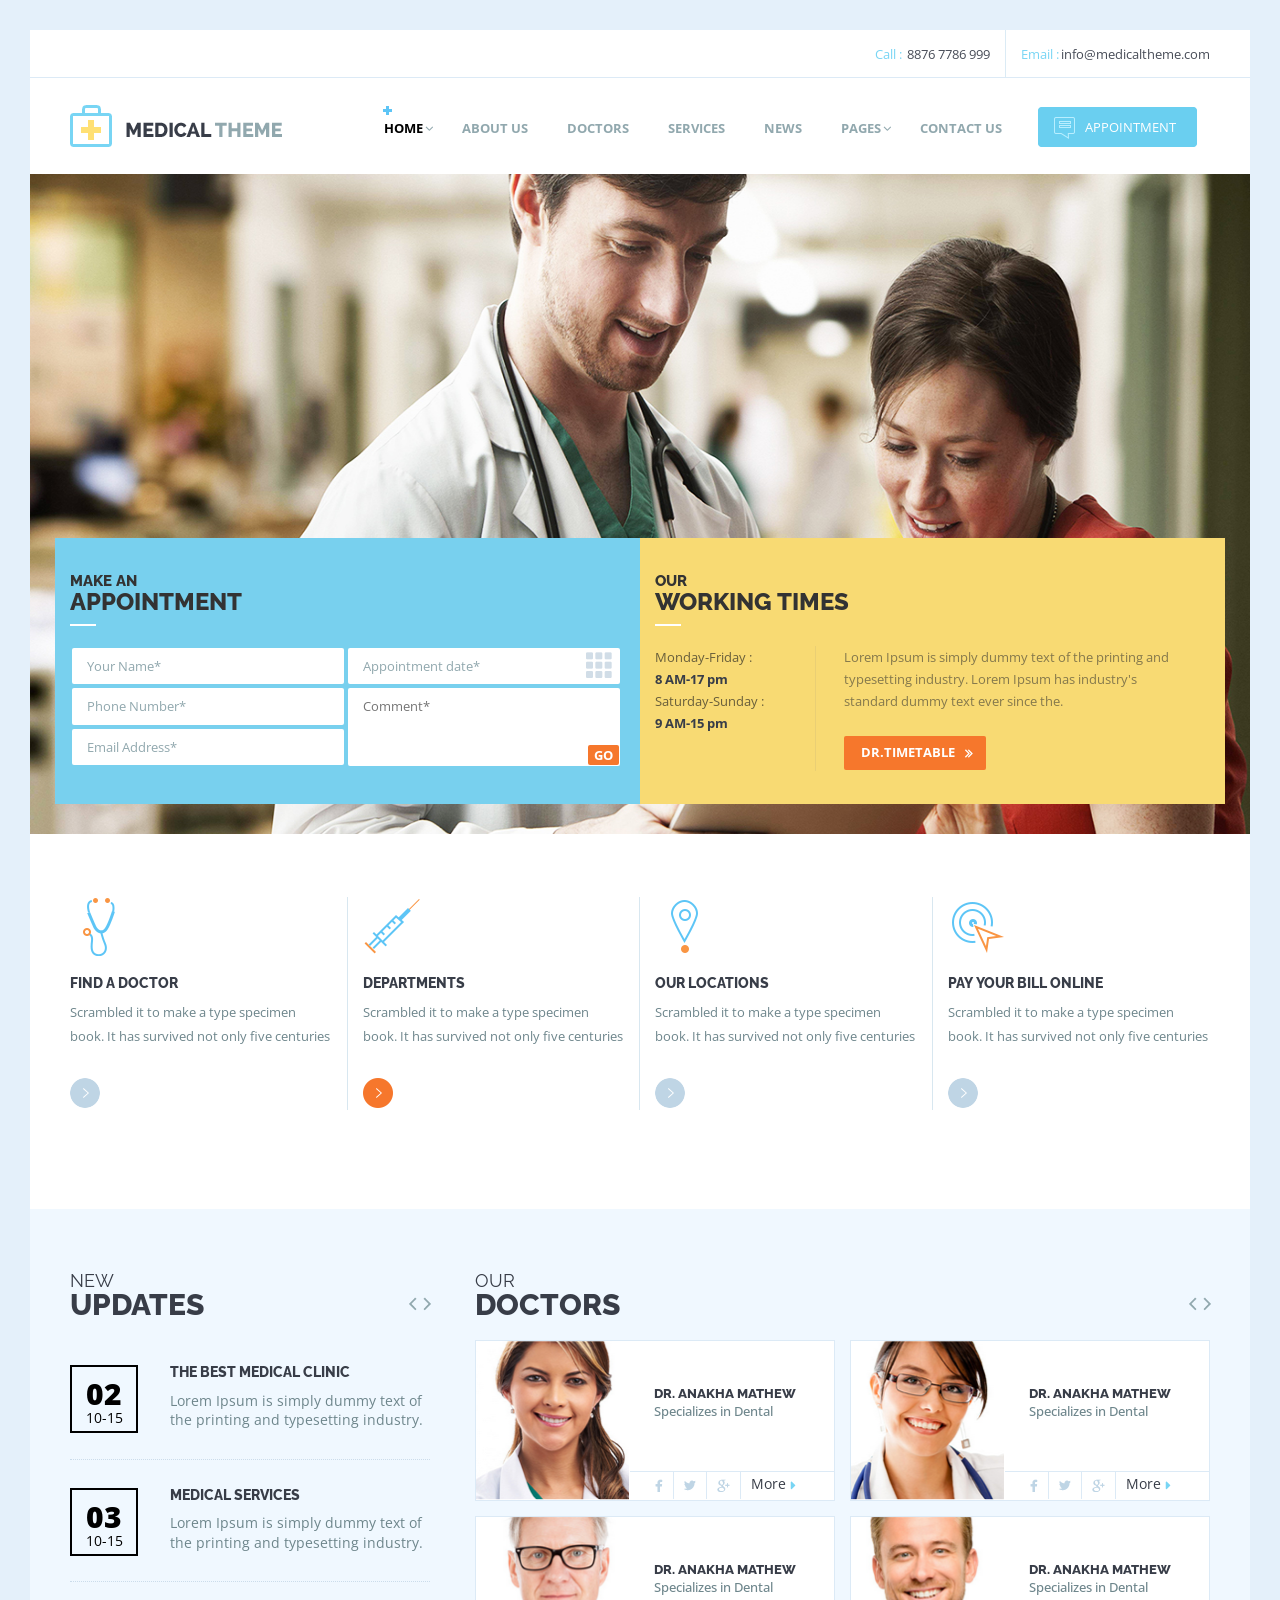
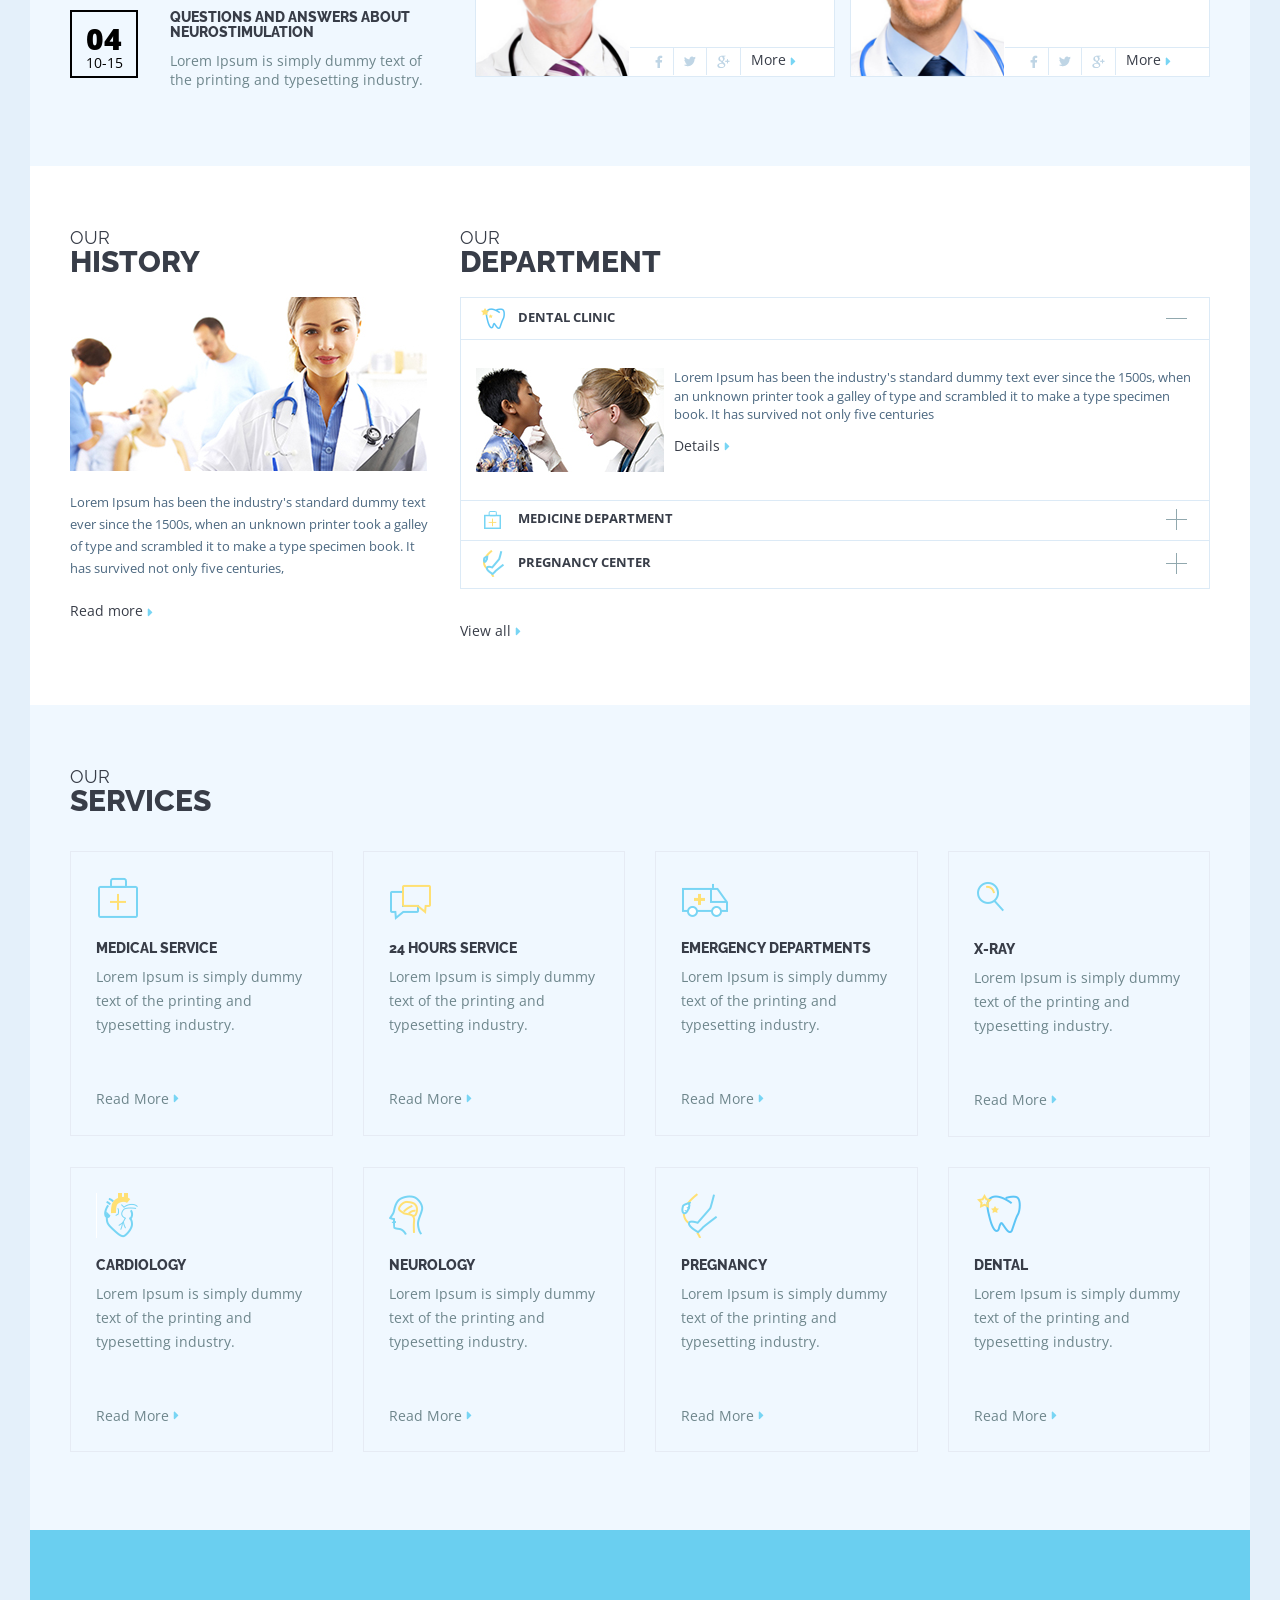
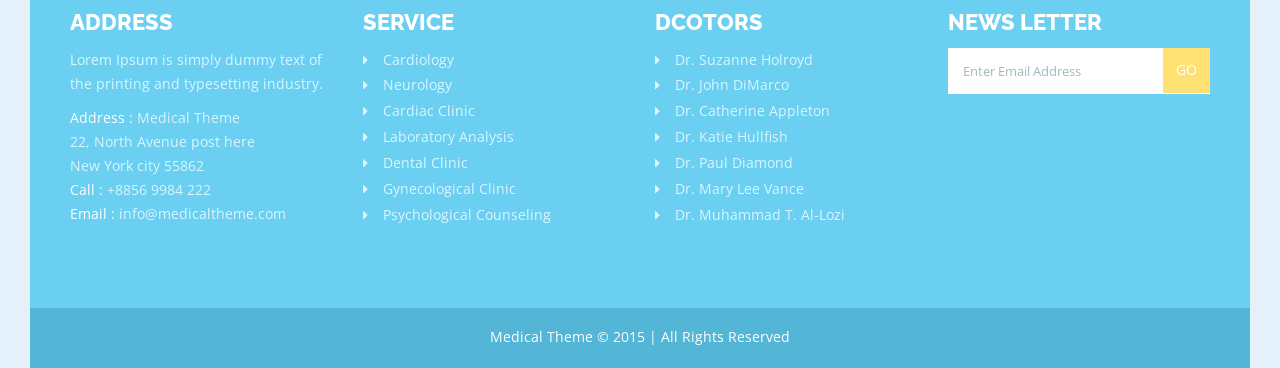
<file: WebApplication4/WebApplication4/Content/index.html>
<!DOCTYPE html>
<html lang="en">
<head>
    <meta charset="UTF-8">
    <meta name="viewport" content="width=device-width, initial-scale=1.0">
    <meta http-equiv="X-UA-Compatible" content="ie=edge">
    <link href="https://maxcdn.bootstrapcdn.com/font-awesome/4.7.0/css/font-awesome.min.css" rel="stylesheet" integrity="sha384-wvfXpqpZZVQGK6TAh5PVlGOfQNHSoD2xbE+QkPxCAFlNEevoEH3Sl0sibVcOQVnN" crossorigin="anonymous">
    <link href="https://fonts.googleapis.com/css?family=Open+Sans:300,300i,400,400i,600,600i,700,700i,800,800i" rel="stylesheet">
    <link href="https://fonts.googleapis.com/css?family=Raleway:100,100i,200,200i,300,300i,400,400i,500,500i,600,600i,700,700i,800,800i,900,900i" rel="stylesheet">
    <link rel="stylesheet" href="css/bootstrap.min.css">
    <link rel="stylesheet" href="css/custom.css">
    <link rel="stylesheet" href="css/style.css">
    <link rel="stylesheet" href="css/resp.css">
    <title>The Best Medical Hospital</title>
</head>
<body>


<!--HomePage-->
    <div id="homePage">

<!--header-->
        <div class="header">
            <!--container-->
            <div class="container">
                <!--row-->
                <div class="row">
                    <!--TopPart-->
                    <div class="headerTopPart col-sm-12">
                            <ul>
                                    <li>Email :<a href="#">info@medicaltheme.com</a></li>
                                    <li>Call :<a href="#"> 8876 7786 999</a></li>
                                </ul>
                        </div>
                    <!--/TopPart-->

                    <!--BottomPart-->
                    <div class="headerBottomPart">
                            <!--logo-->
                            <div class="col-sm-3 logo">
                                <a href="#"><img src="img/logo-var2.png" alt="Medical Themes"></a>
                                </div>
                            <!--/logo-->

                            <!--navigation-->
                            <div class="col-sm-9 navigation">
                                <div class="navbar navbar-default">
                                    <div class="container-fluid">
                                        <!--navbar-header responsive button-->
                                        <div class="navbar-header">
                                            <button type="button" class="navbar-toggle collapsed" data-toggle="collapse" data-target="#bs-example-navbar-collapse-1">
                                                <span class="sr-only"></span>
                                                <span class="icon-bar"></span>
                                                <span class="icon-bar"></span>
                                                <span class="icon-bar"></span>
                                                </button>
                                            </div>
                                            <!--/navbar-header-->

                                            <!--collapse menu-->
                                            <div class="collapse navbar-collapse" id="bs-example-navbar-collapse-1">
                                                <!--nav menu-->
                                                <ul class="nav navbar-nav">
                                                        <li class="menuList dropdown active drop" onclick="navClick(this)"><a href="#" class="dropdown-toggle activeNav" data-toggle="dropdown" role="button" aria-expanded="false">Home</a>
                                                        <!--dropdown-menu menu daxilində li'lər daxilində olan alt menu-->
                                                        <ul class="dropdown-menu" role="menu">
                                                            <li class="drop-down-bg"></li>
                                                            <li><a href="#">Homepage variation-1</a></li>
                                                            <li><a href="#">Homepage variation-2</a></li>
                                                            <li><a href="#">Homepage variation-3</a></li>
                                                            </ul>
                                                            <!--/dropdown-->
                                                        </li>
                                                        <li class="menuList"><a href="about.html">About Us</a></li>
                                                        <li class="menuList"><a href="doctors.html">Doctors</a></li>
                                                        <li class="menuList"><a href="services.html">Services</a></li>
                                                        <li class="menuList"><a href="news.html">News</a></li>
                                                        <li class="menuList dropdown drop" onclick="navClick(this)"><a href="#" class="dropdown-toggle" data-toggle="dropdown" role="button" aria-expanded="false">pages</a>
                                                        <!--dropdown-menu menu daxilində li'lər daxilində olan alt menu-->
                                                            <ul class="dropdown-menu" role="menu">
                                                                <li class="drop-down-bg"></li>
                                                                <li><a href="blog.html">Blog</a></li>
                                                                <li><a href="blog-detail.html">Blog Details</a></li>
                                                                <li><a href="timetable.html">Doctors' Timetable</a></li>
                                                                <li><a href="error.html">404 ERROR</a></li>
                                                                <li><a href="appointment.html">Appointment</a></li>
                                                                </ul>
                                                                <!--/dropdown-->
                                                        </li>
                                                        <li class="menuList"><a href="contact.html">Contact Us</a></li>
                                                        <li class="lst-head"><a href="appointment.html">Appointment</a></li>
                                                    </ul>
                                                    <!--/nav-->
                                                </div>
                                                <!--/collapse-->
                                        </div>
                                    </div>
                                </div>
                            <!--/navigation-->
                        </div>
                    <!--/BottomPart-->
                    </div>
                    <!--/row-->
                </div>
                <!--container-->
            </div>
<!--/header-->


<!--content-->
    <div class="content">
        <!--banner-->
        <div class="banner">
            <!--bannerPic-->
            <div class="bannerPic">
                    <img src="img/banner2.jpg" alt="Banner">
                </div>
                <!--/bannerPic-->

                    <!--magnet-->
                    <div class="magnet">
                        <!--container-->
                        <div class="container">
                            <!--row-->
                            <div class="row">

                                <!--makeAppointment-->
                                <div class="col-sm-6 makeAppointment">
                                        <!--h2-->
                                        <h2 class>
                                            make an<br>
                                            <span>Appointment</span>
                                            </h2>
                                            <!--/h2-->
                                            
                                            <!--makeAppointmentLeftPart-->
                                            <div class="maParts">
                                                <!--makeAppointmentForm-->
                                                <form action="#">
                                                    <!--makeAppointmentInputs-->
                                                    <input type="text" class="maInput" placeholder="Your Name*" value="">
                                                    <input type="text" class="maInput" placeholder="Phone Number*" value="">
                                                    <input type="text" class="maInput" placeholder="Email Address*" value="">
                                                    <!--/makeAppointmentInputs-->
                                                    </form>
                                                    <!--/makeAppointmentForm-->
                                                </div>
                                                <!--/makeAppointmentLeftPart-->

                                                <!--makeAppointmentRightPart-->
                                                <div class="maParts">

                                                        <!--makeAppointmentDate-->
                                                        <div class="maDate">
                                                    
                                                            <!--form-group-->
                                                            <div class="form-group">
                                                    
                                                                <!--input-group-->
                                                                <div class="input-group date form_date" data-date="" data-date-format="dd MM yyyy" data-link-field="dtp_input2" data-link-format="yyyy-mm-dd">
                                                                    <form action="#">
                                                                        <input type="text" class="maInput"  placeholder="Appointment date*" value="" id="apdate">
                                                                        </form>

                                                                        <span class="input-group-addon">
                                                                            <span class="glyphicon glyphicon-th"></span>
                                                                        </span>
                                                                    </div>
                                                                    <!--/input-group-->
                                                                </div>
                                                                <!--/form-group-->
                                                            </div>
                                                            <!--/makeAppointmentDate-->

                                                            <!--maComment-->
                                                            <div class="maComment">
                                                                <!--form-->
                                                                <form action="#">
                                                                    <textarea placeholder="Comment*" class="maTArea"></textarea>
                                                                    </form>
                                                                    <!--/form-->
                                                                    <button type="button" onclick="sendContact(4)">Go</button>
                                                                </div>
                                                            <!--/maComment-->

                                                            <!--maNotification-->
                                                            <div class="maNotification">
                                                                <p></p>
                                                                </div>
                                                                <!--/maNotification-->
                                                    </div>
                                                    <!--/makeAppointmentRightPart-->
                                    </div>
                                <!--/makeAppointment-->

                                <!--workingTimes-->
                                <div class="col-sm-6 workingTimes">
                                    <!--h2-->
                                        <h2>
                                            Our<br>
                                            <span>Working Times</span>
                                            </h2>
                                            <!--/h2-->

                                            <!--Working Time Details-->
                                            <div class="wtDetails">
                                                <p>Monday-Friday : <span>8 AM-17 pm</span></p>
                                                <p>Saturday-Sunday : <span>9 AM-15 pm</span></p>
                                                </div>
                                                <!--/Working Time Details-->


                                                <!--Working Time Desciption-->
                                                <div class="wtDescription">
                                                    <p>Lorem Ipsum is simply dummy text of the printing and typesetting industry. Lorem Ipsum has industry's standard dummy text ever since the.</p>
                                                    
                                                    <a href="#"> Dr.Timetable</a>
                                                    
                                                    </div>
                                                    <!--Working Time Description-->

                                    </div>
                                    <!--/workingTimes-->
                                </div>
                                <!--/row-->
                            </div>
                            <!--/container-->
                        </div>
                        <!--/magnet-->
            </div>
        <!--/banner-->

        <!--quickService-->
        <div class="quickService">
            <!--container-->
            <div class="container">
                <!--row-->
                <div class="row">
                    
                    <!--Quick Service Part 1-->
                    <div class="col-sm-3">
                        <img src="img/icon-doc-var1.png" alt="Find A Doctor">
                        
                        <!--Quick Service Text-->
                        <div class="qsText">
                            <h2>Find a Doctor</h2>
                            <p>Scrambled it to make a type specimen book. It has survived not only five centuries</p>
                            </div>
                            <!--/Quick Service Text-->

                            <a href="#"></a>

                        </div>
                        <!--/Quick Service Part 1-->


                    <!--Quick Service Part 2-->
                    <div class="col-sm-3">
                        <img src="img/icon-dep-var1.png" alt="Departments">
                        
                        <!--Quick Service Text-->
                        <div class="qsText">
                            <h2>DEPARTMENTS</h2>
                            <p>Scrambled it to make a type specimen book. It has survived not only five centuries</p>
                            </div>
                            <!--/Quick Service Text-->

                            <a href="#"></a>

                        </div>
                        <!--/Quick Service Part 2-->


                    <!--Quick Service Part 3-->
                    <div class="col-sm-3">
                        <img src="img/icon-loc-var1.png" alt="Our Locations">
                        
                        <!--Quick Service Text-->
                        <div class="qsText">
                            <h2>Our Locations</h2>
                            <p>Scrambled it to make a type specimen book. It has survived not only five centuries</p>
                            </div>
                            <!--/Quick Service Text-->

                            <a href="#"></a>

                        </div>
                        <!--/Quick Service Part 3-->


                    <!--Quick Service Part 4-->
                    <div class="col-sm-3">
                        <img src="img/icon-pay-var1.png" alt="pay your bill online">
                        
                        <!--Quick Service Text-->
                        <div class="qsText">
                            <h2>pay your bill online</h2>
                            <p>Scrambled it to make a type specimen book. It has survived not only five centuries</p>
                            </div>
                            <!--/Quick Service Text-->

                            <a href="#"></a>

                        </div>
                        <!--/Quick Service Part 4-->


                    </div>
                    <!--/row-->
                </div>
                <!--/container-->
            </div>
        <!--/quickService-->

        <!--New Updates and Our Doctors-->
        <div class="updatesDoctors">
            <!--container-->
            <div class="container">
                <!--row-->
                <div class="row">
                    <!--newsSide-->
                    <div class="col-sm-4 newsSide">
                        <h2 class="tittle"><span>New</span>Updates</h2>
                            <!--news-->
                            <div class="news">
                                <!--updatesWrapper-->
                                <div class="updatesWrapper">
                                    <!--updatesViewPort-->
                                    <div class="updatesViewport">
                                        <!--disast-->
                                        <ul class="disast">
                                            
                                            </ul>
                                            <!--disast-->
                                        </div>
                                        <!--/updatesViewPort-->

                                        <!--newsDocDirections-->
                                        <div class="newsDocDirections">
                                            <a href="javascript:void(0)" onclick="newsLeft()"></a>
                                            <a href="javascript:void(0)" onclick="newsRight()"></a>
                                            </div>
                                            <!--/newsDocDirections-->
                                    </div>
                                    <!--/updatesWrapper-->
                                </div>
                                <!--/news-->
                        </div>
                        <!--/newsSide-->

                        <!--ourDoctors-->
                        <div class="col-sm-8 ourDoctors">
                            <h2 class="tittle"><span>Our</span>Doctors</h2>
                                <!--allDoctors-->
                                <div class="allDoctors">
                                    <!--docWrapper-->
                                    <div class="docWrapper">
                                        <!--docViewPort-->
                                        <div class="docViewPort">
                                            <!--docSlide-->
                                            <ul class="docSlide">
                                                
                                                </ul>
                                                <!--/docSlide-->
                                            </div>
                                            <!--/docViewPort-->

                                                <!--newsDocDirections-->
                                                <div class="newsDocDirections">
                                                    <a href="javascript:void(0)" id="pa" onclick="doctorsSlideLeft()"></a>
                                                    <a href="javascript:void(0)" onclick="doctorsSlideRight()"></a>
                                                    </div>
                                                <!--/newsDocDirections-->


                                        </div>
                                        <!--/docWrapper-->
                                    </div>
                                    <!--/allDoctors-->
                            </div>
                            <!--ourDoctors-->
                    </div>
                    <!--/row-->
                </div>
                <!--/container-->
            </div>
        <!--/New Updates and Our Doctors-->


        <!--History and Departments-->
        <div class="historyDepartments">
            <!--container-->
            <div class="container">
                <!--row-->
                <div class="row">
                    <!--history-->
                    <div class="col-sm-4 history">
                        <h2 class="tittle">
                            <span>Our</span>
                            History
                            </h2>

                            <img src="img/history2.jpg" alt="History">
                            
                            <p>Lorem Ipsum has been the industry's standard dummy text ever since the 1500s, when an unknown printer took a galley of type and scrambled it to make a type specimen book. It has survived not only five centuries, </p>
                            <a href="#" class="bg">Read more</a>
                        </div>
                    <!--/history-->

                    <!--department-->
                    <div class="col-sm-8 department">
                        <h2 class="tittle"><span>our</span>
                        Department
                        </h2>

                        <!--dept-->
                        <div class="dept">
                            <ul class="depAccordion">
                               
                                </ul>
                            </div>
                            <!--/dept-->

                            <a href="#" class="bg">View all</a>


                    <!--/department-->
                        </div>
                    </div>
                    <!--/row-->
                </div>
                <!--/container-->
            </div>
        <!--/History and Departments-->

        
        <!--Our Services-->
            <div class="services sections">
                <!--container-->
                <div class="container">
                    <!--row-->
                    <div class="row">
                        <!--col-sm-12-->
                        <div class="col-sm-12">
                            <!--tittle-->
                            <h2 class="tittle">
                                <span>Our</span>
                                Services
                            </h2>
                            <!--/tittle-->
                            </div>
                            <!--/col-sm-12-->
                        </div>
                        <!--/row-->
                    </div>
                    <!--container-->
                </div>
        <!--/Our Services-->

        </div>
<!--/content-->

<!--footer-->
    <div class="footer">
        <!--container-->
        <div class="container">
            <!--row-->
            <div class="row">

                <!--col-sm-6-->
                <div class="col-sm-6 col-md-3 col-lg-3">
                    <h2>Address</h2>
                    <p>Lorem Ipsum is simply dummy text of the printing and typesetting industry.</p>
                    <!--footerAddress-->
                    <div class="footerAddress">
                        <span>Address :</span>
                         Medical Theme<br>
                         22, North Avenue post here<br>
                         New York city 55862<br>
                         <span>Call :</span>
                          +8856 9984 222<br>
                          <span>Email :</span>
                          <a href="mailto:info@medicaltheme.com">info@medicaltheme.com</a>
                        </div>
                        <!--/footerAddress-->
                    </div>
                    <!--/col-sm-6-->

                <!--col-sm-6-->
                <div class="col-sm-6 col-md-3 col-lg-3 list-styles">
                    <h2>Service</h2>
                    <!--ul-->
                    <ul>
                        <li><a href="#">Cardiology</a></li>
                        <li><a href="#">Neurology</a></li>
                        <li><a href="#">Cardiac Clinic</a></li>
                        <li><a href="#">Laboratory Analysis</a></li>
                        <li><a href="#">Dental Clinic</a></li>
                        <li><a href="#">Gynecological Clinic</a></li>
                        <li><a href="#">Psychological Counseling</a></li>
                        </ul>
                        <!--/ul-->
                    </div>
                    <!--/col-sm-6-->

                <!--col-sm-6-->
                <div class="col-sm-6 col-md-3 col-lg-3 list-styles">
                    <h2>Dcotors</h2>
                    <!--ul-->
                    <ul>
                        <li><a href="#">Dr. Suzanne Holroyd</a></li>
                        <li><a href="#">Dr. John DiMarco</a></li>
                        <li><a href="#">Dr. Catherine Appleton</a></li>
                        <li><a href="#">Dr. Katie Hullfish</a></li>
                        <li><a href="#">Dr. Paul Diamond</a></li>
                        <li><a href="#">Dr. Mary Lee Vance</a></li>
                        <li><a href="#">Dr. Muhammad T. Al-Lozi</a></li>
                        </ul>
                        <!--/ul-->
                    </div>
                    <!--/col-sm-6-->


                <!--col-sm-6-->
                <div class="col-sm-6 col-md-3 col-lg-3 list-styles">
                    <h2>news letter</h2>
                    <!--footernewsLetter-->
                    <div class="footernewsLetter">
                        <!--form-->
                        <form action="#">
                            <input type="text" placeholder="Enter Email Address" >
                            <input type="submit" value="go" onclick="sendNewsLetter()">
                            </form>
                            <!--/form-->
                        </div>
                        <!--/footernewsLetter-->

                        <!--newsLetterNotification-->
                        <div class="newsLetterNotification">
                            <p></p>
                        </div>
                        <!--/newsLetterNotification-->

                    </div>
                    <!--/col-sm-6-->

                </div>
                <!--/row-->
            </div>
            <!--/container-->
        </div>
<!--/footer-->

<!--copyright-->
    <div class="copyright">
        <p>Medical Theme © 2015 | All Rights Reserved</p>
    </div>
<!--/copyright-->

    </div>
<!--/HomePage-->

<script type="text/javascript" src="js/jquery-min.js"></script>
    <script src="js/bootstrap.min.js"></script>
    <script type="text/javascript" src="js/bootstrap-datetimepicker.js" charset="UTF-8"></script>
    <script src="js/script.js"></script>
    <script type="text/javascript">
	"use strict";
        $('.form_date').datetimepicker({
            language:  'fr',
            weekStart: 1,
            todayBtn:  1,
            autoclose: 1,
            todayHighlight: 1,
            startView: 2,
            minView: 2,
            forceParse: 0
        });
    </script>
</body>
</html>
</file>
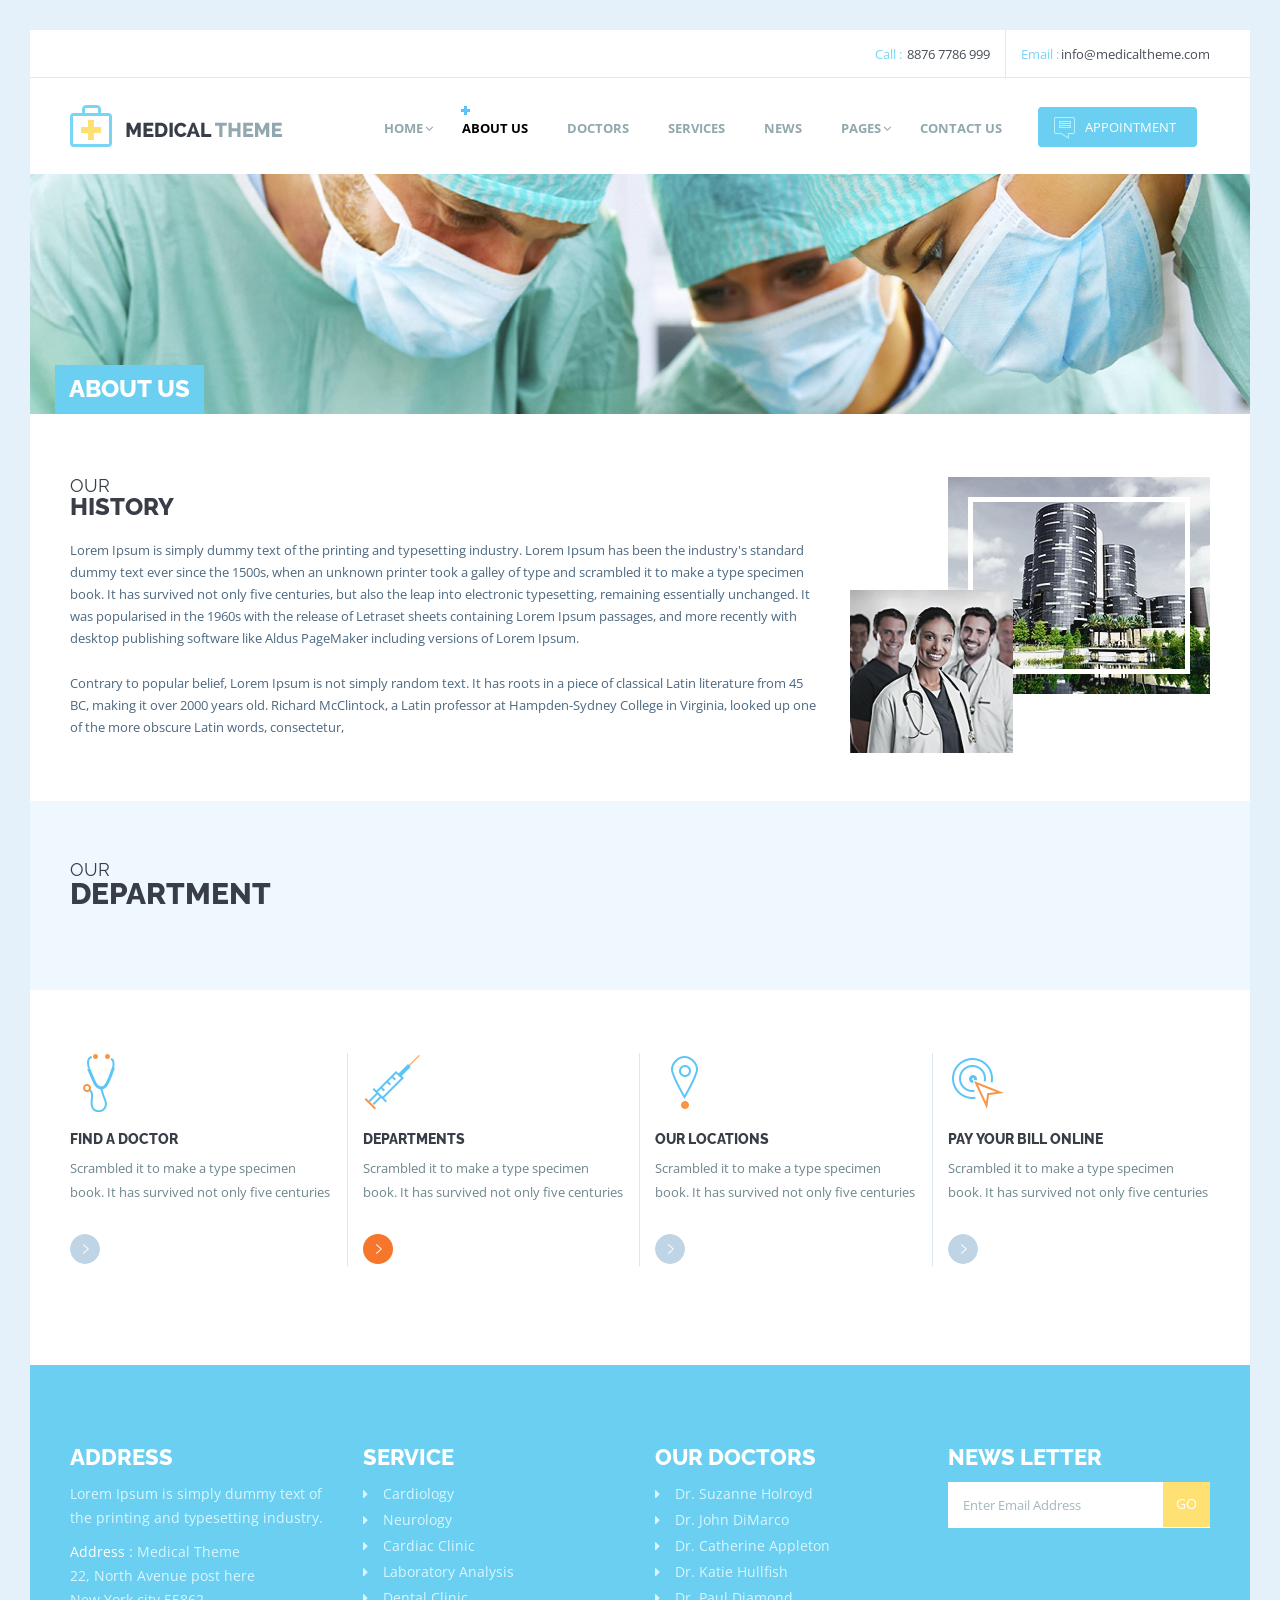
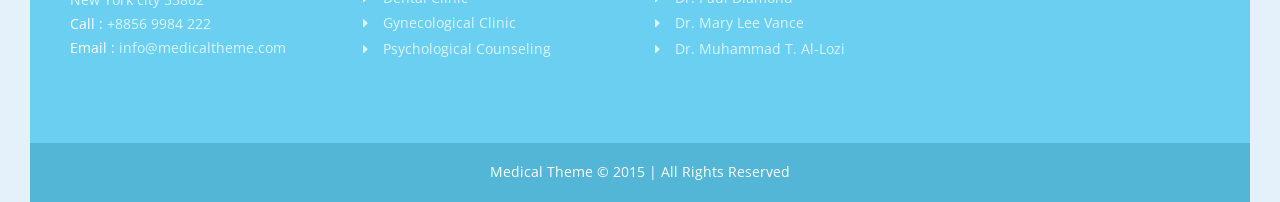
<file: WebApplication4/WebApplication4/Content/about.html>
<!DOCTYPE html>
<html lang="en">

<head>
    <meta charset="UTF-8">
    <meta name="viewport" content="width=device-width, initial-scale=1.0">
    <meta http-equiv="X-UA-Compatible" content="ie=edge">
    <link href="https://maxcdn.bootstrapcdn.com/font-awesome/4.7.0/css/font-awesome.min.css" rel="stylesheet" integrity="sha384-wvfXpqpZZVQGK6TAh5PVlGOfQNHSoD2xbE+QkPxCAFlNEevoEH3Sl0sibVcOQVnN" crossorigin="anonymous">
    <link href="https://fonts.googleapis.com/css?family=Open+Sans:300,300i,400,400i,600,600i,700,700i,800,800i" rel="stylesheet">
    <link href="https://fonts.googleapis.com/css?family=Raleway:100,100i,200,200i,300,300i,400,400i,500,500i,600,600i,700,700i,800,800i,900,900i" rel="stylesheet">
    <link rel="stylesheet" href="css/bootstrap.min.css">
    <link rel="stylesheet" href="css/custom.css">
    <link rel="stylesheet" href="css/style.css">
    <link rel="stylesheet" href="css/resp.css">
    <title>The Best Medical Hospital</title>
</head>

<body>


    <!--About Us-->
    <div id="aboutUs">

        <!--header-->
        <div class="header">
            <!--container-->
            <div class="container">
                <!--row-->
                <div class="row">
                    <!--TopPart-->
                    <div class="headerTopPart col-sm-12">
                        <ul>
                            <li>Email :<a href="#">info@medicaltheme.com</a></li>
                            <li>Call :<a href="#"> 8876 7786 999</a></li>
                        </ul>
                    </div>
                    <!--/TopPart-->

                    <!--BottomPart-->
                    <div class="headerBottomPart">
                        <!--logo-->
                        <div class="col-sm-3 logo">
                            <a href="#"><img src="img/logo-var2.png" alt="Medical Themes"></a>
                        </div>
                        <!--/logo-->

                        <!--navigation-->
                        <div class="col-sm-9 navigation">
                            <div class="navbar navbar-default">
                                <div class="container-fluid">
                                    <!--navbar-header responsive button-->
                                    <div class="navbar-header">
                                        <button type="button" class="navbar-toggle collapsed" data-toggle="collapse" data-target="#bs-example-navbar-collapse-1">
                                                    <span class="sr-only"></span>
                                                    <span class="icon-bar"></span>
                                                    <span class="icon-bar"></span>
                                                    <span class="icon-bar"></span>
                                                    </button>
                                    </div>
                                    <!--/navbar-header-->

                                    <!--collapse menu-->
                                    <div class="collapse navbar-collapse" id="bs-example-navbar-collapse-1">
                                        <!--nav menu-->
                                        <ul class="nav navbar-nav">
                                            <li class="menuList dropdown active drop" onclick="navClick(this)"><a href="#" class="dropdown-toggle" data-toggle="dropdown" role="button" aria-expanded="false">Home</a>
                                                <!--dropdown-menu menu daxilində li'lər daxilində olan alt menu-->
                                                <ul class="dropdown-menu" role="menu">
                                                    <li class="drop-down-bg"></li>
                                                    <li><a href="index.html">Homepage variation-1</a></li>
                                                    <li><a href="#">Homepage variation-2</a></li>
                                                    <li><a href="#">Homepage variation-3</a></li>
                                                </ul>
                                                <!--/dropdown-->
                                            </li>
                                            <li class="menuList"><a class="activeNav" href="about.html">About Us</a></li>
                                            <li class="menuList"><a href="doctors.html">Doctors</a></li>
                                            <li class="menuList"><a href="services.html">Services</a></li>
                                            <li class="menuList"><a href="news.html">News</a></li>
                                            <li class="menuList dropdown drop" onclick="navClick(this)"><a href="#" class="dropdown-toggle" data-toggle="dropdown" role="button" aria-expanded="false">pages</a>
                                                <!--dropdown-menu menu daxilində li'lər daxilində olan alt menu-->
                                                <ul class="dropdown-menu" role="menu">
                                                    <li class="drop-down-bg"></li>
                                                    <li><a href="blog.html">Blog</a></li>
                                                    <li><a href="blog-detail.html">Blog Details</a></li>
                                                    <li><a href="timetable.html">Doctors' Timetable</a></li>
                                                    <li><a href="error.html">404 ERROR</a></li>
                                                    <li><a href="appointment.html">Appointment</a></li>
                                                </ul>
                                                <!--/dropdown-->
                                            </li>
                                            <li class="menuList"><a href="contact.html">Contact Us</a></li>
                                            <li class="lst-head"><a href="appointment.html">Appointment</a></li>
                                        </ul>
                                        <!--/nav-->
                                    </div>
                                    <!--/collapse-->
                                </div>
                            </div>
                        </div>
                        <!--/navigation-->
                    </div>
                    <!--/BottomPart-->
                </div>
                <!--/row-->
            </div>
            <!--container-->
        </div>
        <!--/header-->

        <!--content-->
        <div class="content">

            <!--innerBanner-->
            <div class="innerBanner">
                <img src="img/about-us.jpg" alt="">
                <!--container-->
                <div class="container">
                    <!--row-->
                    <div class="row">
                        <h2>about us</h2>
                    </div>
                    <!--/row-->
                </div>
                <!--/container-->
            </div>
            <!--/innerBanner-->

            <!--history-->
            <div class="history sections firstSection">
                <!--container-->
                <div class="container">
                    <!--row-->
                    <div class="row">
                        <!--col-sm-8 Left Part-->
                        <div class="col-sm-8">
                            <h2 class="tittle"><span>our</span>history</h2>
                            <p>Lorem Ipsum is simply dummy text of the printing and typesetting industry. Lorem Ipsum has been the industry's standard dummy text ever since the 1500s, when an unknown printer took a galley of type and scrambled it to make
                                a type specimen book. It has survived not only five centuries, but also the leap into electronic typesetting, remaining essentially unchanged. It was popularised in the 1960s with the release of Letraset sheets containing
                                Lorem Ipsum passages, and more recently with desktop publishing software like Aldus PageMaker including versions of Lorem Ipsum.</p>
                            <br>
                            <p>Contrary to popular belief, Lorem Ipsum is not simply random text. It has roots in a piece of classical Latin literature from 45 BC, making it over 2000 years old. Richard McClintock, a Latin professor at Hampden-Sydney College
                                in Virginia, looked up one of the more obscure Latin words, consectetur,</p>
                        </div>
                        <!--/col-sm-8 Left Part-->

                        <!--col-sm-4 Right Part-->
                        <div class="col-sm-4">
                            <!--Big(Right) Picture-->
                            <div>
                                <img src="img/big-im.jpg" alt="">
                            </div>
                            <!--/Big Picture-->

                            <!--Small(Left) Picture-->
                            <div>
                                <img src="img/small-im.jpg" alt="">
                            </div>
                        </div>
                        <!--/Small Picture-->
                    </div>
                    <!--/row-->
                </div>
                <!--/container-->
            </div>
            <!--/history-->

            <!--Department-->
            <div class="departmentSection secondSection">
                <!--container-->
                <div class="container">
                    <!--row-->
                    <div class="row">
                        <!--department-->
                        <div class="col-sm-12 department">
                            <h2 class="tittle"><span>Our</span>department</h2>
                        </div>
                        <!--/department-->

                        <!--depAccordion-->
                        <div class="col-sm-12 depAccordion">
                            <!--col-sm-6-->
                            <div class="col-sm-6">
                                <!--aboutAccordionList-->
                                <ul class="aboutAccordionList">

                                </ul>
                                <!--/aboutAccordionList-->
                            </div>
                            <!--/col-sm-6-->

                            <!--col-sm-6-->
                            <div class="col-sm-6">
                                <!--aboutAccordionList-->
                                <ul class="aboutAccordionList">

                                </ul>
                                <!--/aboutAccordionList-->
                            </div>
                            <!--/col-sm-6-->
                        </div>
                        <!--/depAccordion-->
                    </div>
                    <!--/row-->
                </div>
                <!--/accordion-->
            </div>
            <!--/Department-->


            <!--quickService-->
            <div class="quickService">
                <!--container-->
                <div class="container">
                    <!--row-->
                    <div class="row">

                        <!--Quick Service Part 1-->
                        <div class="col-sm-3">
                            <img src="img/icon-doc-var1.png" alt="Find A Doctor">

                            <!--Quick Service Text-->
                            <div class="qsText">
                                <h2>Find a Doctor</h2>
                                <p>Scrambled it to make a type specimen book. It has survived not only five centuries</p>
                            </div>
                            <!--/Quick Service Text-->

                            <a href="#"></a>

                        </div>
                        <!--/Quick Service Part 1-->


                        <!--Quick Service Part 2-->
                        <div class="col-sm-3">
                            <img src="img/icon-dep-var1.png" alt="Departments">

                            <!--Quick Service Text-->
                            <div class="qsText">
                                <h2>DEPARTMENTS</h2>
                                <p>Scrambled it to make a type specimen book. It has survived not only five centuries</p>
                            </div>
                            <!--/Quick Service Text-->

                            <a href="#"></a>

                        </div>
                        <!--/Quick Service Part 2-->


                        <!--Quick Service Part 3-->
                        <div class="col-sm-3">
                            <img src="img/icon-loc-var1.png" alt="Our Locations">

                            <!--Quick Service Text-->
                            <div class="qsText">
                                <h2>Our Locations</h2>
                                <p>Scrambled it to make a type specimen book. It has survived not only five centuries</p>
                            </div>
                            <!--/Quick Service Text-->

                            <a href="#"></a>

                        </div>
                        <!--/Quick Service Part 3-->


                        <!--Quick Service Part 4-->
                        <div class="col-sm-3">
                            <img src="img/icon-pay-var1.png" alt="pay your bill online">

                            <!--Quick Service Text-->
                            <div class="qsText">
                                <h2>pay your bill online</h2>
                                <p>Scrambled it to make a type specimen book. It has survived not only five centuries</p>
                            </div>
                            <!--/Quick Service Text-->

                            <a href="#"></a>

                        </div>
                        <!--/Quick Service Part 4-->


                    </div>
                    <!--/row-->
                </div>
                <!--/container-->
            </div>
            <!--/quickService-->

        </div>
        <!--/content-->

        <!--footer-->
        <div class="footer">
            <!--container-->
            <div class="container">
                <!--row-->
                <div class="row">

                    <!--col-sm-6-->
                    <div class="col-sm-6 col-md-3 col-lg-3">
                        <h2>Address</h2>
                        <p>Lorem Ipsum is simply dummy text of the printing and typesetting industry.</p>
                        <!--footerAddress-->
                        <div class="footerAddress">
                            <span>Address :</span> Medical Theme<br> 22, North Avenue post here<br> New York city 55862<br>
                            <span>Call :</span> +8856 9984 222<br>
                            <span>Email :</span>
                            <a href="mailto:info@medicaltheme.com">info@medicaltheme.com</a>
                        </div>
                        <!--/footerAddress-->
                    </div>
                    <!--/col-sm-6-->

                    <!--col-sm-6-->
                    <div class="col-sm-6 col-md-3 col-lg-3 list-styles">
                        <h2>Service</h2>
                        <!--ul-->
                        <ul>
                            <li><a href="#">Cardiology</a></li>
                            <li><a href="#">Neurology</a></li>
                            <li><a href="#">Cardiac Clinic</a></li>
                            <li><a href="#">Laboratory Analysis</a></li>
                            <li><a href="#">Dental Clinic</a></li>
                            <li><a href="#">Gynecological Clinic</a></li>
                            <li><a href="#">Psychological Counseling</a></li>
                        </ul>
                        <!--/ul-->
                    </div>
                    <!--/col-sm-6-->

                    <!--col-sm-6-->
                    <div class="col-sm-6 col-md-3 col-lg-3 list-styles">
                        <h2>Our Doctors</h2>
                        <!--ul-->
                        <ul>
                            <li><a href="#">Dr. Suzanne Holroyd</a></li>
                            <li><a href="#">Dr. John DiMarco</a></li>
                            <li><a href="#">Dr. Catherine Appleton</a></li>
                            <li><a href="#">Dr. Katie Hullfish</a></li>
                            <li><a href="#">Dr. Paul Diamond</a></li>
                            <li><a href="#">Dr. Mary Lee Vance</a></li>
                            <li><a href="#">Dr. Muhammad T. Al-Lozi</a></li>
                        </ul>
                        <!--/ul-->
                    </div>
                    <!--/col-sm-6-->


                    <!--col-sm-6-->
                    <div class="col-sm-6 col-md-3 col-lg-3 list-styles">
                        <h2>news letter</h2>
                        <!--footernewsLetter-->
                        <div class="footernewsLetter">
                            <!--form-->
                            <form action="#">
                                <input type="text" placeholder="Enter Email Address">
                                <input type="submit" value="go" onclick="sendNewsLetter()">
                            </form>
                            <!--/form-->
                        </div>
                        <!--/footernewsLetter-->

                        <!--newsLetterNotification-->
                        <div class="newsLetterNotification">
                            <p></p>
                        </div>
                        <!--/newsLetterNotification-->

                    </div>
                    <!--/col-sm-6-->

                </div>
                <!--/row-->
            </div>
            <!--/container-->
        </div>
        <!--/footer-->

        <!--copyright-->
        <div class="copyright">
            <p>Medical Theme © 2015 | All Rights Reserved</p>
        </div>
        <!--/copyright-->

    </div>
    <!--/About Us-->

    <script src="https://ajax.googleapis.com/ajax/libs/jquery/1.12.4/jquery.min.js"></script>
    <script src="js/bootstrap.min.js"></script>
    <script src="js/script.js"></script>
</body>

</html>
</file>
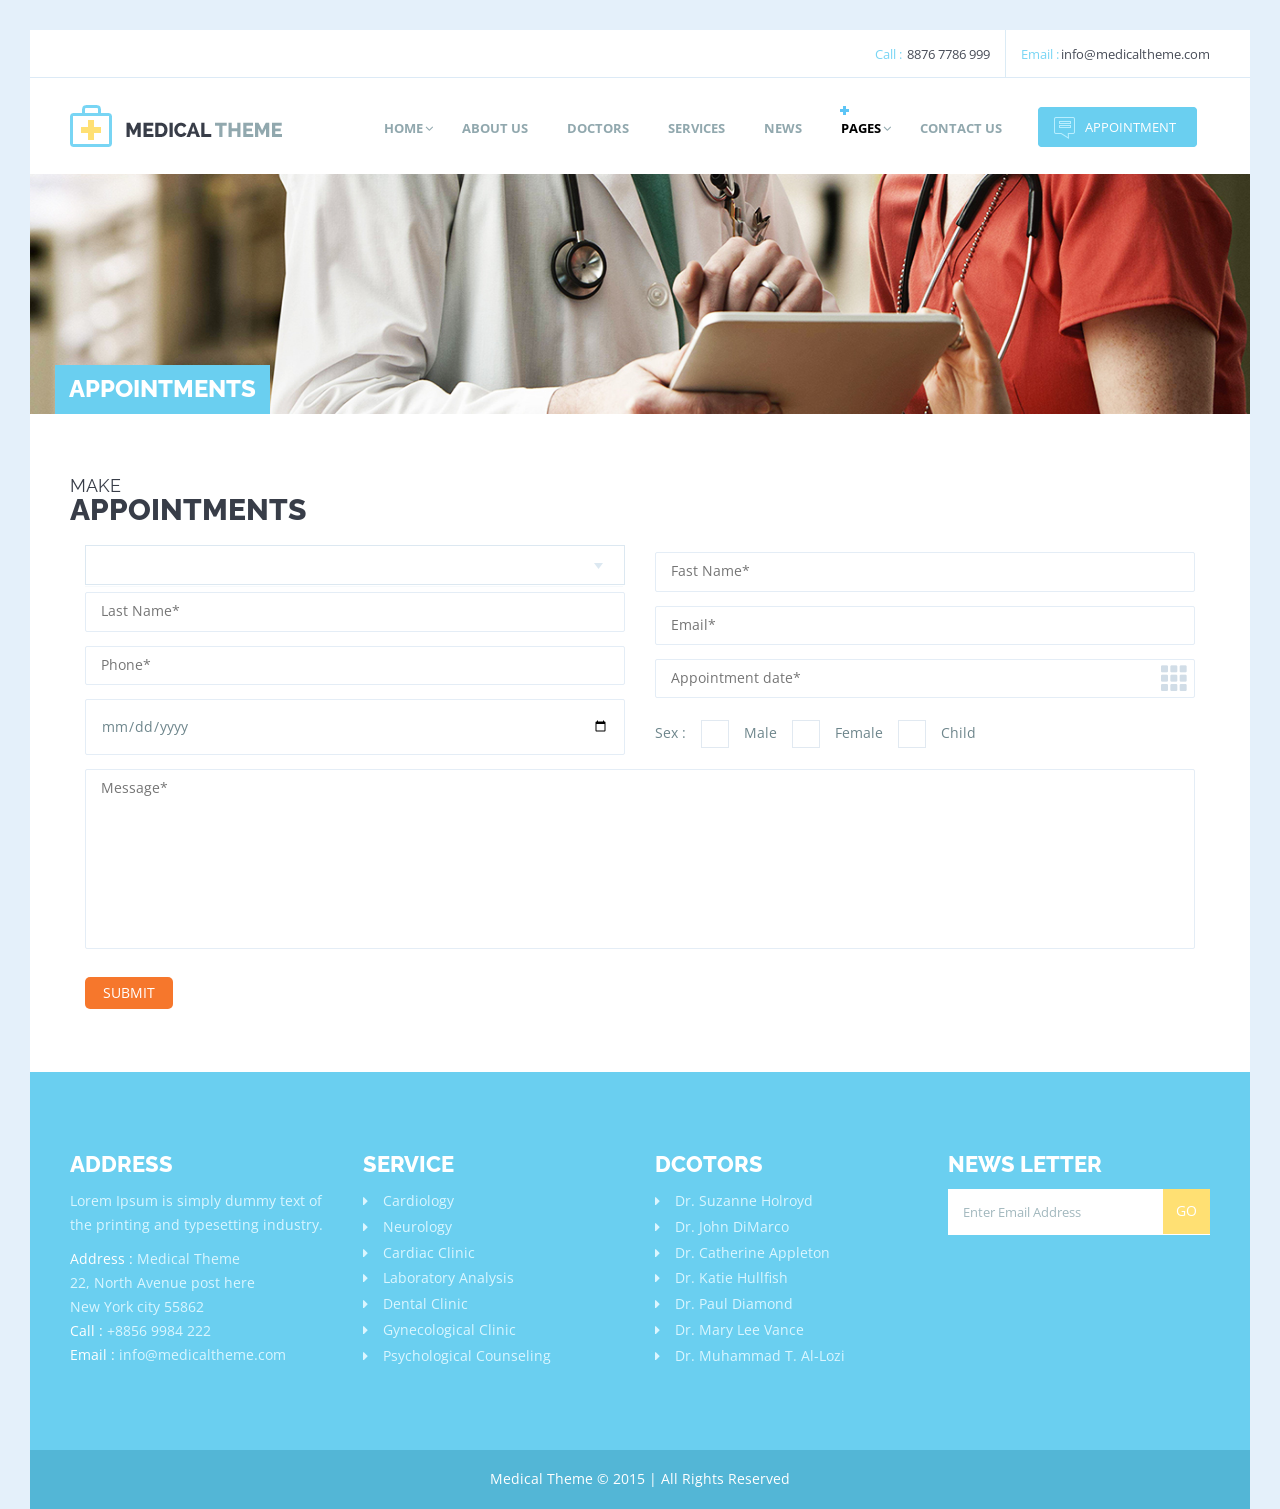
<file: WebApplication4/WebApplication4/Content/appointment.html>
<!DOCTYPE html>
<html lang="en">
<head>
    <meta charset="UTF-8">
    <meta name="viewport" content="width=device-width, initial-scale=1.0">
    <meta http-equiv="X-UA-Compatible" content="ie=edge">
    <link href="https://maxcdn.bootstrapcdn.com/font-awesome/4.7.0/css/font-awesome.min.css" rel="stylesheet" integrity="sha384-wvfXpqpZZVQGK6TAh5PVlGOfQNHSoD2xbE+QkPxCAFlNEevoEH3Sl0sibVcOQVnN" crossorigin="anonymous">
    <link href="https://fonts.googleapis.com/css?family=Open+Sans:300,300i,400,400i,600,600i,700,700i,800,800i" rel="stylesheet">
    <link href="https://fonts.googleapis.com/css?family=Raleway:100,100i,200,200i,300,300i,400,400i,500,500i,600,600i,700,700i,800,800i,900,900i" rel="stylesheet">
    <link href="https://fonts.googleapis.com/css?family=Lora:400,400i,700,700i" rel="stylesheet">
    <link rel="stylesheet" href="css/bootstrap.min.css">
    <link rel="stylesheet" href="http://www.lagomdigital.com/medical/css/jquery.selectbox.css">
    <link rel="stylesheet" href="css/custom.css">
    <link rel="stylesheet" href="css/style.css">
    <link rel="stylesheet" href="css/resp.css">
    <title>The Best Medical Hospital</title>
</head>
<body>
<!--news-->
    <div id="appointment">

        <!--header-->
        <div class="header">
            <!--container-->
            <div class="container">
                <!--row-->
                <div class="row">
                    <!--TopPart-->
                    <div class="headerTopPart col-sm-12">
                            <ul>
                                    <li>Email :<a href="#">info@medicaltheme.com</a></li>
                                    <li>Call :<a href="#"> 8876 7786 999</a></li>
                                </ul>
                        </div>
                    <!--/TopPart-->

                    <!--BottomPart-->
                    <div class="headerBottomPart">
                            <!--logo-->
                            <div class="col-sm-3 logo">
                                <a href="#"><img src="img/logo-var2.png" alt="Medical Themes"></a>
                                </div>
                            <!--/logo-->

                            <!--navigation-->
                            <div class="col-sm-9 navigation">
                                <div class="navbar navbar-default">
                                    <div class="container-fluid">
                                        <!--navbar-header responsive button-->
                                        <div class="navbar-header">
                                            <button type="button" class="navbar-toggle collapsed" data-toggle="collapse" data-target="#bs-example-navbar-collapse-1">
                                                <span class="sr-only"></span>
                                                <span class="icon-bar"></span>
                                                <span class="icon-bar"></span>
                                                <span class="icon-bar"></span>
                                                </button>
                                            </div>
                                            <!--/navbar-header-->

                                            <!--collapse menu-->
                                            <div class="collapse navbar-collapse" id="bs-example-navbar-collapse-1">
                                                <!--nav menu-->
                                                <ul class="nav navbar-nav">
                                                        <li class="menuList dropdown active drop" onclick="navClick(this)"><a href="#" class="dropdown-toggle" data-toggle="dropdown" role="button" aria-expanded="false">Home</a>
                                                        <!--dropdown-menu menu daxilində li'lər daxilində olan alt menu-->
                                                        <ul class="dropdown-menu" role="menu">
                                                            <li class="drop-down-bg"></li>
                                                            <li><a href="index.html">Homepage variation-1</a></li>
                                                            <li><a href="#">Homepage variation-2</a></li>
                                                            <li><a href="#">Homepage variation-3</a></li>
                                                            </ul>
                                                            <!--/dropdown-->
                                                        </li>
                                                        <li class="menuList"><a href="about.html">About Us</a></li>
                                                        <li class="menuList"><a href="doctors.html">Doctors</a></li>
                                                        <li class="menuList"><a href="services.html">Services</a></li>
                                                        <li class="menuList"><a href="news.html">News</a></li>
                                                        <li class="menuList dropdown drop" onclick="navClick(this)"><a href="#" class="dropdown-toggle activeNav" data-toggle="dropdown" role="button" aria-expanded="false">pages</a>
                                                        <!--dropdown-menu menu daxilində li'lər daxilində olan alt menu-->
                                                            <ul class="dropdown-menu" role="menu">
                                                                <li class="drop-down-bg"></li>
                                                                <li><a href="blog.html">Blog</a></li>
                                                                <li><a href="blog-detail.html">Blog Details</a></li>
                                                                <li><a href="timetable.html">Doctors' Timetable</a></li>
                                                                <li><a href="error.html">404 ERROR</a></li>
                                                                <li><a href="appointment.html">Appointment</a></li>
                                                                </ul>
                                                                <!--/dropdown-->
                                                        </li>
                                                        <li class="menuList"><a href="contact.html">Contact Us</a></li>
                                                        <li class="lst-head"><a href="appointment.html">Appointment</a></li>
                                                    </ul>
                                                    <!--/nav-->
                                                </div>
                                                <!--/collapse-->
                                        </div>
                                    </div>
                                </div>
                            <!--/navigation-->
                        </div>
                    <!--/BottomPart-->
                    </div>
                    <!--/row-->
                </div>
                <!--container-->
            </div>
<!--/header-->

        <!--innerBanner-->
        <div class="innerBanner">
            <img src="img/appointment.jpg" alt="">
            <!--container-->
            <div class="container">
                <!--row-->
                <div class="row">
                    <h2>Appointments</h2>
                    </div>
                    <!--/row-->
                </div>
                <!--/container-->
            </div>
            <!--/innerBanner-->


            <!--content-->
            <div class="content">
                <!--firstSection-->
                <div class="firstSection sections">
                    <!--container-->
                    <div class="container">
                        <!--row-->
                        <div class="row">
                            <!--jstCover-->
                            <div class="col-sm-12 jstCover">
                                <h2 class="tittle"><span>Make</span>Appointments</h2>
                                </div>
                                <!--/jstCover-->
                            
                            <!--inputs-->
                            <div class="col-sm-12 inputs">
                                <!--appointments-->
                                <div class="col-sm-6 appointments">
                                    <!--form-->
                                    <form action="">
                                    <!--select-->
                                    <div class="select">
                                        <a  class="selectDown"></a>
                                        <a  class="sbSelect"></a>
                                        <!--ul-->
                                        <ul class="selectOptions close">
                                            
                                            </ul>
                                            <!--/ul-->
                                        </div>
                                        <!--/select-->
                                        <input type="text" placeholder="Last Name*" class="maInput">
                                        <input type="text" placeholder="Phone*" class="maInput">
                                        <input type="date" placeholder="Date of birth" class="maInput">
                                        </form>
                                    </div>
                                    <!--/appointments-->

                                <!--appointments-->
                                <div class="col-sm-6 appointments">
                                    <!--form-->
                                    <form action="">
                                        <input type="text" placeholder="Fast Name*" class="maInput">
                                        <input type="text" placeholder="Email*" class="maInput">
                                        <!--fieldset dateTimePicker üçün-->
                                        <fieldset>
                                            <div class="form-group">
                                                <div class="input-group date form_date" data-date="" data-date-format="dd MM yyyy" data-link-field="dtp_input2" data-link-format="yyyy-mm-dd">
                                                    <input type="text" placeholder="Appointment date*" value="" readonly="" id="apdate" class="maInput">
                                                    <span class="input-group-addon">
                                                        <span class="glyphicon glyphicon-th">
                                                            </span>
                                                        </span>                                                    
                                                    </div>
                                                <input type="hidden" id="dtp_input2" value="2017-06-01">
                                                
                                                </div>
                                            </fieldset>
                                            <!--/fieldset-->

                                            <label class="nms">Sex :</label>

                                            <!--squaredOne-->
                                            <div class="squaredOne">
                                            <input type="checkbox" value="Male" id="squaredOne" name="check">
                                            <label for="squaredOne"></label>
                                            </div>
                                            <!--/squaredOne-->

                                            <label class="nms">Male</label>

                                            <!--squaredtwo-->
                                            <div class="squaredtwo">
                                            <input type="checkbox" value="Female" id="squaredtwo" name="check">
                                            <label for="squaredtwo"></label>
                                            </div>
                                            <!--/squaredtwo-->

                                            <label class="nms">Female</label>

                                            <!--squadthree-->
                                            <div class="squaredthree">
                                            <input type="checkbox" value="child" id="squaredthree" name="check">
                                            <label for="squaredthree"></label>
                                            </div>
                                            <!--/squadthree-->

                                            <label class="nms">Child</label>
                                        </form>
                                        <!--/form-->
                                        
                                    </div>
                                    <!--/appointments-->

                                    <!--appointments-->
                                    <div class="col-sm-12 appointments">
                                        <!--form-->
                                        <form action="">
                                            <textarea placeholder="Message*"></textarea>
                                            <!--maNotification button'a click etdikdə ekrana bildiriş çıxarmaq üçün-->
                                            <div class="maNotification">
                                                <p></p>
                                                </div>
                                                <!--/maNotification-->
                                            <button type="button" onclick="
                                            var a=document.getElementsByClassName('maInput');
                                            sendContact(a[0],a[1],a[3],a[4])">Submit</button>
                                            </form>
                                            <!--/form-->
                                        </div>
                                </div>
                                <!--/inputs-->
                            </div>
                            <!--/row-->
                        </div>
                        <!--/container-->
                    </div>
                    <!--/firstSection-->
                </div>
                <!--/content-->


    <!--footer-->
        <div class="footer">
            <!--container-->
            <div class="container">
                <!--row-->
                <div class="row">

                    <!--col-sm-6-->
                    <div class="col-sm-6 col-md-3 col-lg-3">
                        <h2>Address</h2>
                        <p>Lorem Ipsum is simply dummy text of the printing and typesetting industry.</p>
                        <!--footerAddress-->
                        <div class="footerAddress">
                            <span>Address :</span>
                            Medical Theme<br>
                            22, North Avenue post here<br>
                            New York city 55862<br>
                            <span>Call :</span>
                            +8856 9984 222<br>
                            <span>Email :</span>
                            <a href="mailto:info@medicaltheme.com">info@medicaltheme.com</a>
                            </div>
                            <!--/footerAddress-->
                        </div>
                        <!--/col-sm-6-->

                    <!--col-sm-6-->
                    <div class="col-sm-6 col-md-3 col-lg-3 list-styles">
                        <h2>Service</h2>
                        <!--ul-->
                        <ul>
                            <li><a href="#">Cardiology</a></li>
                            <li><a href="#">Neurology</a></li>
                            <li><a href="#">Cardiac Clinic</a></li>
                            <li><a href="#">Laboratory Analysis</a></li>
                            <li><a href="#">Dental Clinic</a></li>
                            <li><a href="#">Gynecological Clinic</a></li>
                            <li><a href="#">Psychological Counseling</a></li>
                            </ul>
                            <!--/ul-->
                        </div>
                        <!--/col-sm-6-->

                    <!--col-sm-6-->
                    <div class="col-sm-6 col-md-3 col-lg-3 list-styles">
                        <h2>Dcotors</h2>
                        <!--ul-->
                        <ul>
                            <li><a href="#">Dr. Suzanne Holroyd</a></li>
                            <li><a href="#">Dr. John DiMarco</a></li>
                            <li><a href="#">Dr. Catherine Appleton</a></li>
                            <li><a href="#">Dr. Katie Hullfish</a></li>
                            <li><a href="#">Dr. Paul Diamond</a></li>
                            <li><a href="#">Dr. Mary Lee Vance</a></li>
                            <li><a href="#">Dr. Muhammad T. Al-Lozi</a></li>
                            </ul>
                            <!--/ul-->
                        </div>
                        <!--/col-sm-6-->


                    <!--col-sm-6-->
                    <div class="col-sm-6 col-md-3 col-lg-3 list-styles">
                        <h2>news letter</h2>
                        <!--footernewsLetter-->
                        <div class="footernewsLetter">
                            <!--form-->
                            <form action="#">
                                <input type="text" placeholder="Enter Email Address" >
                                <input type="submit" value="go" onclick="sendNewsLetter()">
                                </form>
                                <!--/form-->
                            </div>
                            <!--/footernewsLetter-->

                            <!--newsLetterNotification-->
                            <div class="newsLetterNotification">
                                <p></p>
                            </div>
                            <!--/newsLetterNotification-->

                        </div>
                        <!--/col-sm-6-->

                    </div>
                    <!--/row-->
                </div>
                <!--/container-->
            </div>
    <!--/footer-->

    <!--copyright-->
        <div class="copyright">
            <p>Medical Theme © 2015 | All Rights Reserved</p>
        </div>
    <!--/copyright-->

    </div>
<!--/news-->

    <script type="text/javascript" src="js/jquery-min.js"></script>
    <script src="js/bootstrap.min.js"></script>
    <script type="text/javascript" src="js/bootstrap-datetimepicker.js" charset="UTF-8"></script>
    <script src="js/script.js"></script>
    <script type="text/javascript">
	"use strict";
        $('.form_date').datetimepicker({
            language:  'fr',
            weekStart: 1,
            todayBtn:  1,
            autoclose: 1,
            todayHighlight: 1,
            startView: 2,
            minView: 2,
            forceParse: 0
        });
    </script>
</body>
</html>
</file>
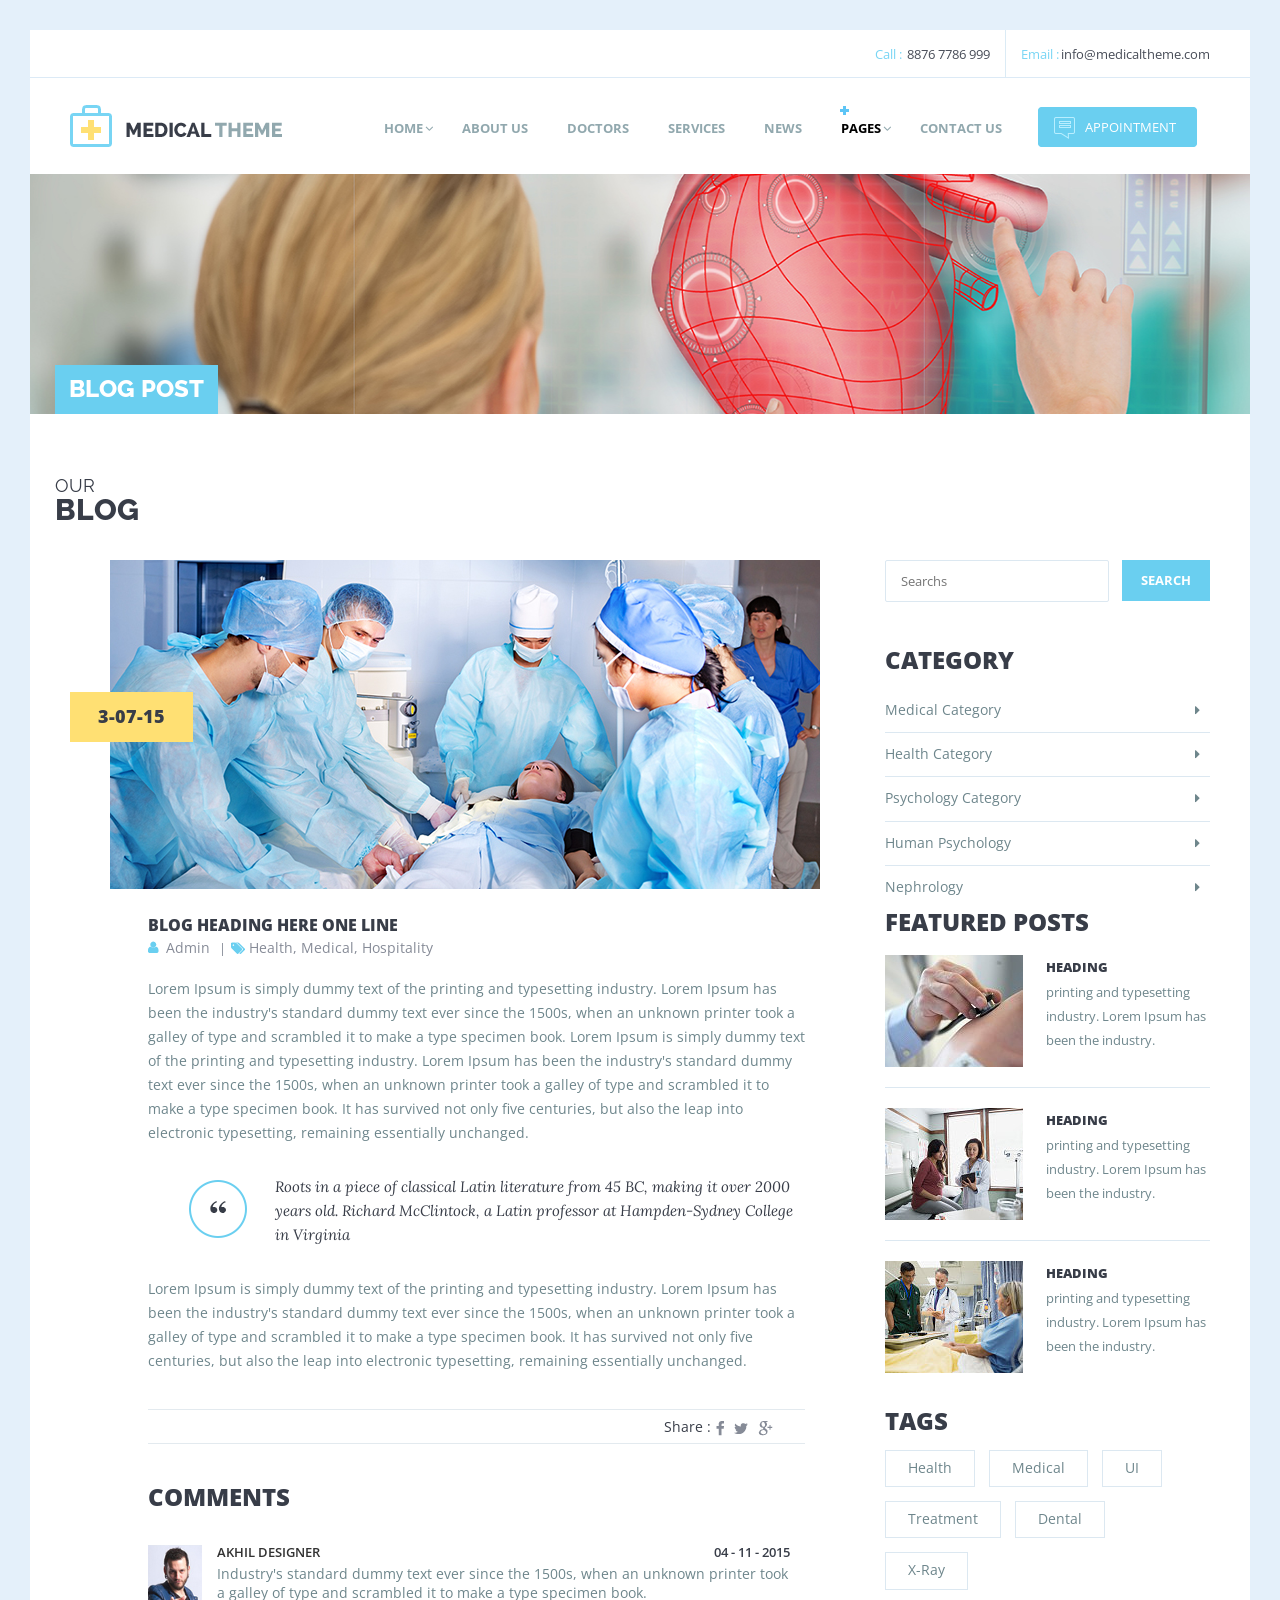
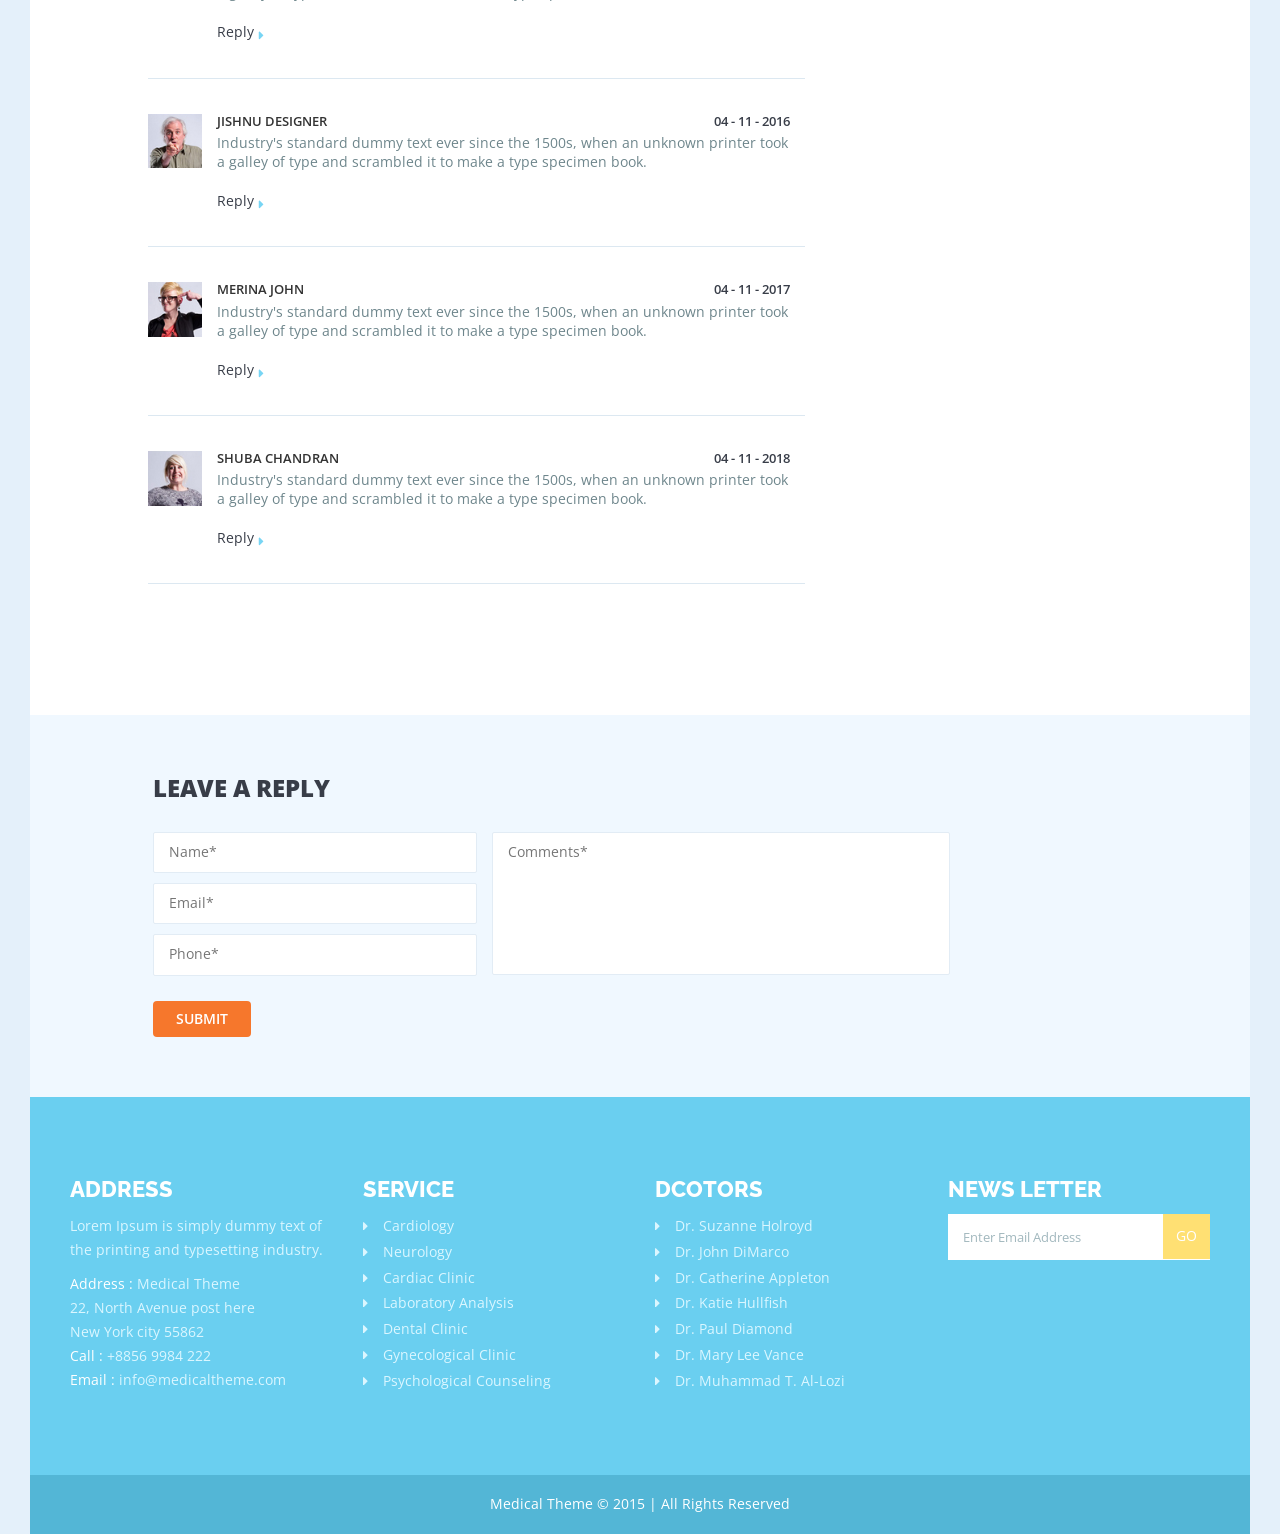
<file: WebApplication4/WebApplication4/Content/blog-detail.html>
<!DOCTYPE html>
<html lang="en">
<head>
    <meta charset="UTF-8">
    <meta name="viewport" content="width=device-width, initial-scale=1.0">
    <meta http-equiv="X-UA-Compatible" content="ie=edge">
    <link href="https://maxcdn.bootstrapcdn.com/font-awesome/4.7.0/css/font-awesome.min.css" rel="stylesheet" integrity="sha384-wvfXpqpZZVQGK6TAh5PVlGOfQNHSoD2xbE+QkPxCAFlNEevoEH3Sl0sibVcOQVnN" crossorigin="anonymous">
    <link href="https://fonts.googleapis.com/css?family=Open+Sans:300,300i,400,400i,600,600i,700,700i,800,800i" rel="stylesheet">
    <link href="https://fonts.googleapis.com/css?family=Raleway:100,100i,200,200i,300,300i,400,400i,500,500i,600,600i,700,700i,800,800i,900,900i" rel="stylesheet">
    <link href="https://fonts.googleapis.com/css?family=Lora:400,400i,700,700i" rel="stylesheet">
    <link rel="stylesheet" href="css/bootstrap.min.css">
    <link rel="stylesheet" href="css/custom.css">
    <link rel="stylesheet" href="css/style.css">
    <link rel="stylesheet" href="css/resp.css">
    <title>The Best Medical Hospital</title>
</head>
<body>
<!--blogDetail-->
    <div id="blogDetail">

        <!--header-->
            <div class="header">
                <!--container-->
                <div class="container">
                    <!--row-->
                    <div class="row">
                        <!--TopPart-->
                        <div class="headerTopPart col-sm-12">
                                <ul>
                                        <li>Email :<a href="#">info@medicaltheme.com</a></li>
                                        <li>Call :<a href="#"> 8876 7786 999</a></li>
                                    </ul>
                            </div>
                        <!--/TopPart-->

                        <!--BottomPart-->
                        <div class="headerBottomPart">
                                <!--logo-->
                                <div class="col-sm-3 logo">
                                    <a href="#"><img src="img/logo-var2.png" alt="Medical Themes"></a>
                                    </div>
                                <!--/logo-->

                                <!--navigation-->
                                <div class="col-sm-9 navigation">
                                    <div class="navbar navbar-default">
                                        <div class="container-fluid">
                                            <!--navbar-header responsive button-->
                                            <div class="navbar-header">
                                                <button type="button" class="navbar-toggle collapsed" data-toggle="collapse" data-target="#bs-example-navbar-collapse-1">
                                                    <span class="sr-only"></span>
                                                    <span class="icon-bar"></span>
                                                    <span class="icon-bar"></span>
                                                    <span class="icon-bar"></span>
                                                    </button>
                                                </div>
                                                <!--/navbar-header-->

                                                <!--collapse menu-->
                                                <div class="collapse navbar-collapse" id="bs-example-navbar-collapse-1">
                                                    <!--nav menu-->
                                                    <ul class="nav navbar-nav">
                                                            <li class="menuList dropdown active drop" onclick="navClick(this)"><a href="#" class="dropdown-toggle" data-toggle="dropdown" role="button" aria-expanded="false">Home</a>
                                                            <!--dropdown-menu menu daxilində li'lər daxilində olan alt menu-->
                                                            <ul class="dropdown-menu" role="menu">
                                                                <li class="drop-down-bg"></li>
                                                                <li><a href="index.html">Homepage variation-1</a></li>
                                                                <li><a href="#">Homepage variation-2</a></li>
                                                                <li><a href="#">Homepage variation-3</a></li>
                                                                </ul>
                                                                <!--/dropdown-->
                                                            </li>
                                                            <li class="menuList"><a href="about.html">About Us</a></li>
                                                            <li class="menuList"><a href="doctors.html">Doctors</a></li>
                                                            <li class="menuList"><a href="services.html">Services</a></li>
                                                            <li class="menuList"><a href="news.html">News</a></li>
                                                            <li class="menuList dropdown drop" onclick="navClick(this)"><a href="#" class="dropdown-toggle activeNav" data-toggle="dropdown" role="button" aria-expanded="false">pages</a>
                                                            <!--dropdown-menu menu daxilində li'lər daxilində olan alt menu-->
                                                                <ul class="dropdown-menu" role="menu">
                                                                    <li class="drop-down-bg"></li>
                                                                    <li><a href="blog.html">Blog</a></li>
                                                                    <li><a href="blog-detail.html">Blog Details</a></li>
                                                                    <li><a href="timetable.html">Doctors' Timetable</a></li>
                                                                    <li><a href="error.html">404 ERROR</a></li>
                                                                    <li><a href="appointment.html">Appointment</a></li>
                                                                    </ul>
                                                                    <!--/dropdown-->
                                                            </li>
                                                            <li class="menuList"><a href="contact.html">Contact Us</a></li>
                                                            <li class="lst-head"><a href="appointment.html">Appointment</a></li>
                                                        </ul>
                                                        <!--/nav-->
                                                    </div>
                                                    <!--/collapse-->
                                            </div>
                                        </div>
                                    </div>
                                <!--/navigation-->
                            </div>
                        <!--/BottomPart-->
                        </div>
                        <!--/row-->
                    </div>
                    <!--container-->
                </div>
        <!--/header-->

        <!--innerBanner-->
        <div class="innerBanner">
            <img src="img/blog-post.jpg" alt="">
            <!--container-->
            <div class="container">
                <!--row-->
                <div class="row">
                    <h2>blog post</h2>
                    </div>
                    <!--/row-->
                </div>
                <!--/container-->
            </div>
            <!--/innerBanner-->


        <!--content-->
            <div class="content">
                <!--firstSection-->
                <div class="blog sections firstSection">
                    <!--container-->
                    <div class="container">
                        <!--row-->
                        <div class="row">
                            <!--jst-cov-->
                            <div class="jst-cov">
                                <h2 class="tittle"><span>Our</span>Blog</h2>
                                </div>
                                <!--/jst-cov-->

                                <!--leftSection-->
                                <div class="col-md-8 col-sm-7 leftSection">

                                    </div>
                                    <!--/leftSection-->

                                    <!--rightSection-->
                                    <div class="col-md-4 col-sm-5 rightSection">
                                        <input type="search" placeholder="Searchs">
                                        <button>Search</button>
                                        <h2>Category</h2>
                                        <!--blogAccordion-->
                                        <div class="blogAccordion">
                                            <!--ul-->
                                            <ul>
                                                <li><a href="#">Medical Category</a></li>
                                                <li><a href="#">Health Category</a></li>
                                                <li><a href="#">psychology Category</a></li>
                                                <li><a href="#">Human psychology</a></li>
                                                <li><a href="#">Nephrology</a></li>
                                                </ul>
                                                <!--/ul-->
                                            </div>
                                            <!--/blogAccordion-->

                                            <h2>Featured Posts</h2>

                                            <!--featuredBox-->
                                            <div class="featuredBox">
                                                <!--ul-->
                                                <ul>

                                                    
                                                    </ul>
                                                    <!--/ul-->
                                                </div>
                                                <!--/featuredBox-->
                                                <h2>Tags</h2>
                                                <!--tags-->
                                                <div class="tags">
                                                    
                                                    </div>
                                                    <!--/tags-->
                                        </div>
                                        <!--rightSection-->
                            </div>
                            <!--/row-->
                        </div>
                        <!--/container-->
                    </div>
                    <!--/firstSection-->

                    <!--secondSection-->
                    <div class="commentLeave secondSection">
                        <!--container-->
                        <div class="container">
                            <!--row-->
                            <div class="row">
                                <!--center-->
                                <div class="col-sm-10 center">
                                    <h2>Leave a reply</h2>
                                    <!--form-less-->
                                    <div class="col-sm-4 form-less">
                                        <input type="text" placeholder="Name*">
                                        <input type="text" placeholder="Email*">
                                        <input type="text" placeholder="Phone*">
                                        </div>
                                        <!--/form-less-->

                                        <!--text-area-->
                                        <div class="col-sm-6 text-area">
                                            <textarea placeholder="Comments*"></textarea>
                                            </div>
                                            <!--/text-area-->

                                            <!--full-->
                                            <div class="full">
                                                <button type="button">submit</button>
                                                </div>
                                                <!--/full-->
                                    </div>
                                    <!--/center-->
                                </div>
                                <!--/row-->
                            </div>
                            <!--/container-->
                        </div>
                        <!--/secondSection-->
                </div>
                <!--/content-->


    <!--footer-->
        <div class="footer">
            <!--container-->
            <div class="container">
                <!--row-->
                <div class="row">

                    <!--col-sm-6-->
                    <div class="col-sm-6 col-md-3 col-lg-3">
                        <h2>Address</h2>
                        <p>Lorem Ipsum is simply dummy text of the printing and typesetting industry.</p>
                        <!--footerAddress-->
                        <div class="footerAddress">
                            <span>Address :</span>
                            Medical Theme<br>
                            22, North Avenue post here<br>
                            New York city 55862<br>
                            <span>Call :</span>
                            +8856 9984 222<br>
                            <span>Email :</span>
                            <a href="mailto:info@medicaltheme.com">info@medicaltheme.com</a>
                            </div>
                            <!--/footerAddress-->
                        </div>
                        <!--/col-sm-6-->

                    <!--col-sm-6-->
                    <div class="col-sm-6 col-md-3 col-lg-3 list-styles">
                        <h2>Service</h2>
                        <!--ul-->
                        <ul>
                            <li><a href="#">Cardiology</a></li>
                            <li><a href="#">Neurology</a></li>
                            <li><a href="#">Cardiac Clinic</a></li>
                            <li><a href="#">Laboratory Analysis</a></li>
                            <li><a href="#">Dental Clinic</a></li>
                            <li><a href="#">Gynecological Clinic</a></li>
                            <li><a href="#">Psychological Counseling</a></li>
                            </ul>
                            <!--/ul-->
                        </div>
                        <!--/col-sm-6-->

                    <!--col-sm-6-->
                    <div class="col-sm-6 col-md-3 col-lg-3 list-styles">
                        <h2>Dcotors</h2>
                        <!--ul-->
                        <ul>
                            <li><a href="#">Dr. Suzanne Holroyd</a></li>
                            <li><a href="#">Dr. John DiMarco</a></li>
                            <li><a href="#">Dr. Catherine Appleton</a></li>
                            <li><a href="#">Dr. Katie Hullfish</a></li>
                            <li><a href="#">Dr. Paul Diamond</a></li>
                            <li><a href="#">Dr. Mary Lee Vance</a></li>
                            <li><a href="#">Dr. Muhammad T. Al-Lozi</a></li>
                            </ul>
                            <!--/ul-->
                        </div>
                        <!--/col-sm-6-->


                    <!--col-sm-6-->
                    <div class="col-sm-6 col-md-3 col-lg-3 list-styles">
                        <h2>news letter</h2>
                        <!--footernewsLetter-->
                        <div class="footernewsLetter">
                            <!--form-->
                            <form action="#">
                                <input type="text" placeholder="Enter Email Address" >
                                <input type="submit" value="go" onclick="sendNewsLetter()">
                                </form>
                                <!--/form-->
                            </div>
                            <!--/footernewsLetter-->

                            <!--newsLetterNotification-->
                            <div class="newsLetterNotification">
                                <p></p>
                            </div>
                            <!--/newsLetterNotification-->

                        </div>
                        <!--/col-sm-6-->

                    </div>
                    <!--/row-->
                </div>
                <!--/container-->
            </div>
    <!--/footer-->

    <!--copyright-->
        <div class="copyright">
            <p>Medical Theme © 2015 | All Rights Reserved</p>
        </div>
    <!--/copyright-->

    </div>
<!--/Blog Detail-->
    <script src="https://ajax.googleapis.com/ajax/libs/jquery/1.12.4/jquery.min.js"></script>
    <script src="js/bootstrap.min.js"></script>
    <script src="js/script.js"></script>
</body>
</html>
</file>
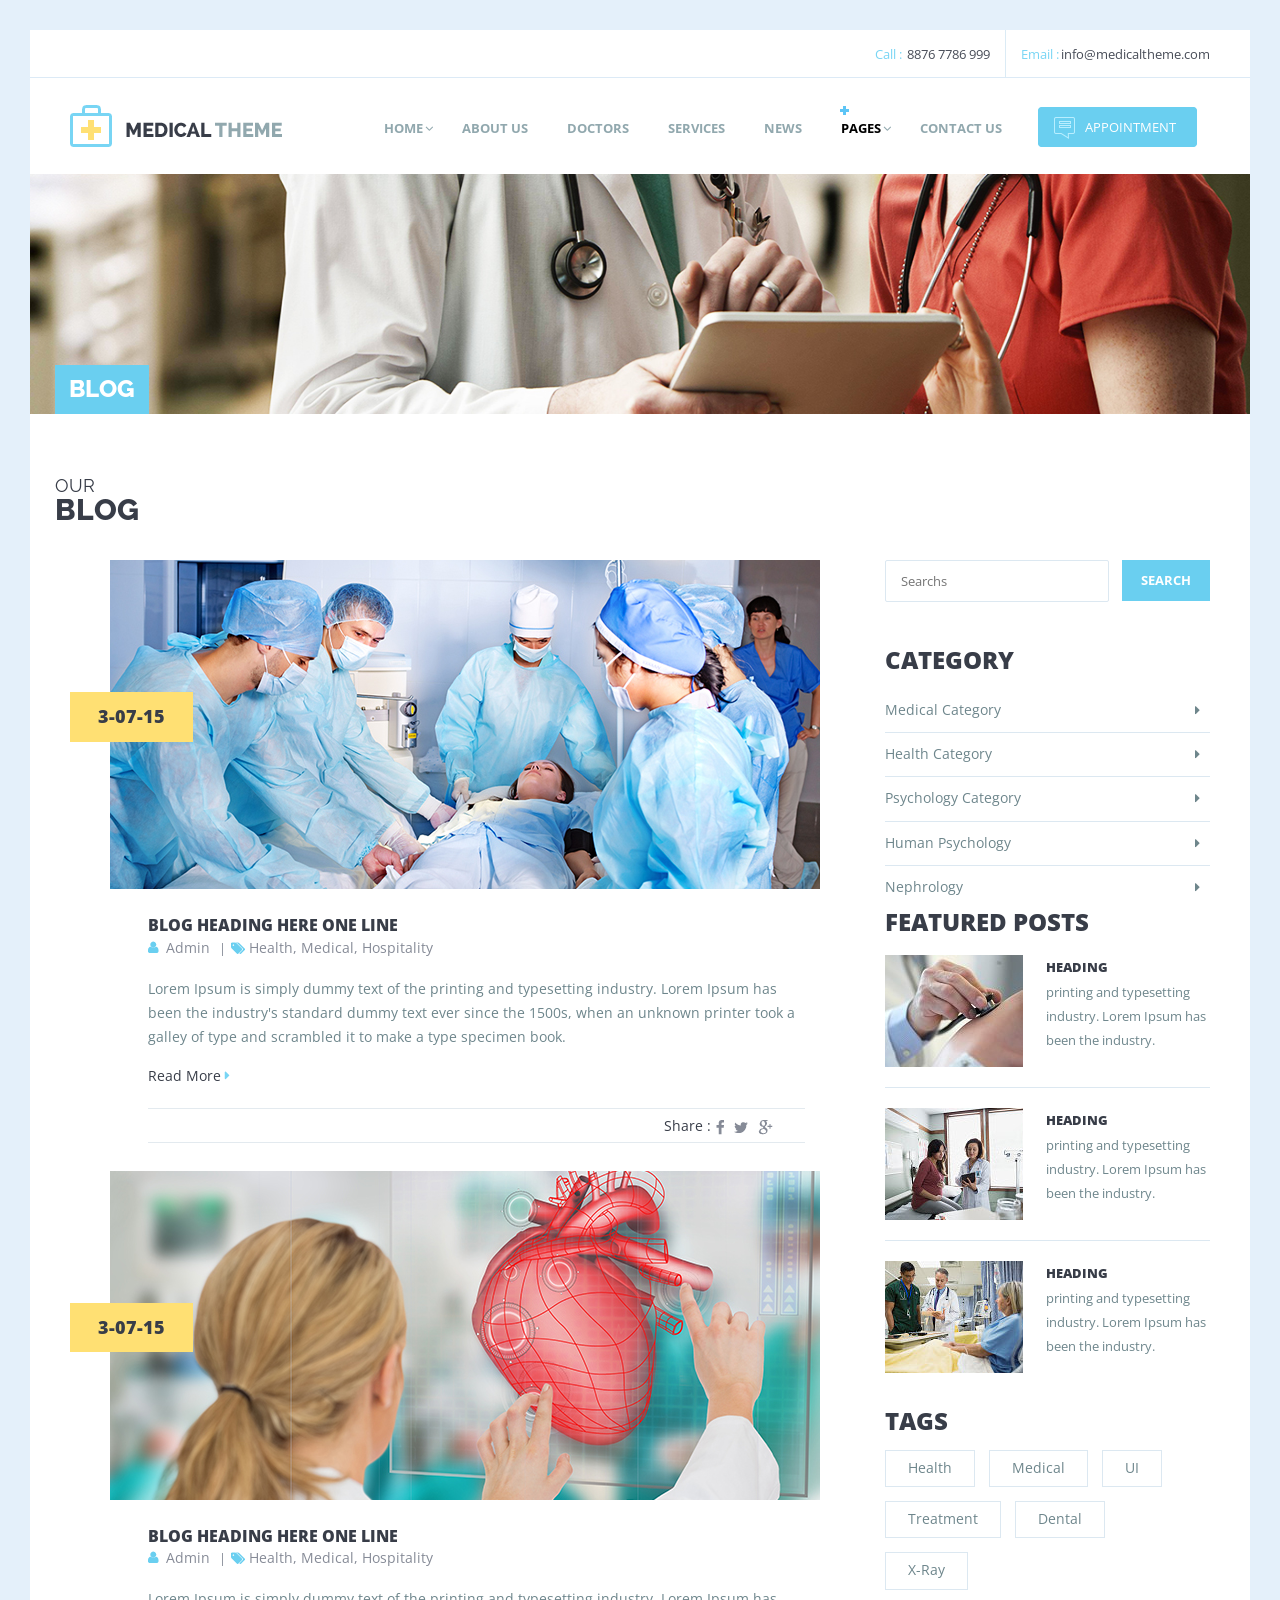
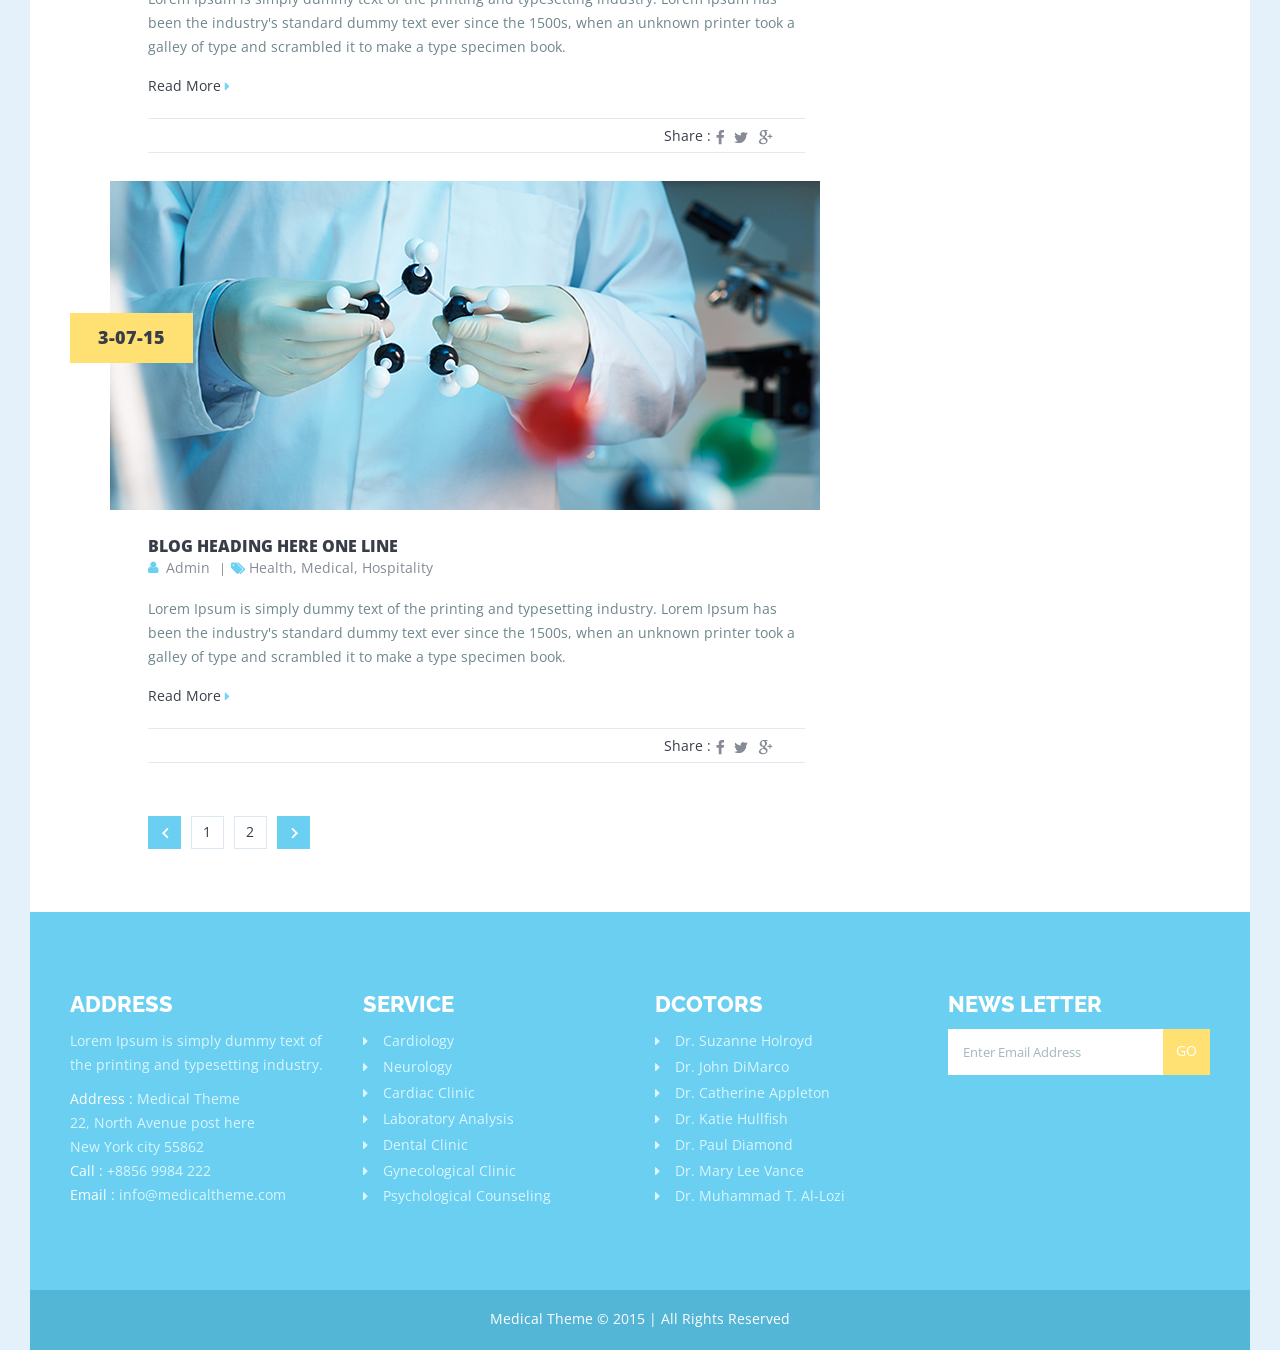
<file: WebApplication4/WebApplication4/Content/blog.html>
<!DOCTYPE html>
<html lang="en">
<head>
    <meta charset="UTF-8">
    <meta name="viewport" content="width=device-width, initial-scale=1.0">
    <meta http-equiv="X-UA-Compatible" content="ie=edge">
    <link href="https://maxcdn.bootstrapcdn.com/font-awesome/4.7.0/css/font-awesome.min.css" rel="stylesheet" integrity="sha384-wvfXpqpZZVQGK6TAh5PVlGOfQNHSoD2xbE+QkPxCAFlNEevoEH3Sl0sibVcOQVnN" crossorigin="anonymous">
    <link href="https://fonts.googleapis.com/css?family=Open+Sans:300,300i,400,400i,600,600i,700,700i,800,800i" rel="stylesheet">
    <link href="https://fonts.googleapis.com/css?family=Raleway:100,100i,200,200i,300,300i,400,400i,500,500i,600,600i,700,700i,800,800i,900,900i" rel="stylesheet">
    <link rel="stylesheet" href="css/bootstrap.min.css">
    <link rel="stylesheet" href="css/custom.css">
    <link rel="stylesheet" href="css/style.css">
    <link rel="stylesheet" href="css/resp.css">
    <title>The Best Medical Hospital</title>
</head>
<body>
<!--Blog-->
    <div id="blog">

        <!--header-->
            <div class="header">
                <!--container-->
                <div class="container">
                    <!--row-->
                    <div class="row">
                        <!--TopPart-->
                        <div class="headerTopPart col-sm-12">
                                <ul>
                                        <li>Email :<a href="#">info@medicaltheme.com</a></li>
                                        <li>Call :<a href="#"> 8876 7786 999</a></li>
                                    </ul>
                            </div>
                        <!--/TopPart-->

                        <!--BottomPart-->
                        <div class="headerBottomPart">
                                <!--logo-->
                                <div class="col-sm-3 logo">
                                    <a href="#"><img src="img/logo-var2.png" alt="Medical Themes"></a>
                                    </div>
                                <!--/logo-->

                                <!--navigation-->
                                <div class="col-sm-9 navigation">
                                    <div class="navbar navbar-default">
                                        <div class="container-fluid">
                                            <!--navbar-header responsive button-->
                                            <div class="navbar-header">
                                                <button type="button" class="navbar-toggle collapsed" data-toggle="collapse" data-target="#bs-example-navbar-collapse-1">
                                                    <span class="sr-only"></span>
                                                    <span class="icon-bar"></span>
                                                    <span class="icon-bar"></span>
                                                    <span class="icon-bar"></span>
                                                    </button>
                                                </div>
                                                <!--/navbar-header-->

                                                <!--collapse menu-->
                                                <div class="collapse navbar-collapse" id="bs-example-navbar-collapse-1">
                                                    <!--nav menu-->
                                                    <ul class="nav navbar-nav">
                                                            <li class="menuList dropdown active drop" onclick="navClick(this)"><a href="#" class="dropdown-toggle" data-toggle="dropdown" role="button" aria-expanded="false">Home</a>
                                                            <!--dropdown-menu menu daxilində li'lər daxilində olan alt menu-->
                                                            <ul class="dropdown-menu" role="menu">
                                                                <li class="drop-down-bg"></li>
                                                                <li><a href="index.html">Homepage variation-1</a></li>
                                                                <li><a href="#">Homepage variation-2</a></li>
                                                                <li><a href="#">Homepage variation-3</a></li>
                                                                </ul>
                                                                <!--/dropdown-->
                                                            </li>
                                                            <li class="menuList"><a href="about.html">About Us</a></li>
                                                            <li class="menuList"><a href="doctors.html">Doctors</a></li>
                                                            <li class="menuList"><a href="services.html">Services</a></li>
                                                            <li class="menuList"><a href="news.html">News</a></li>
                                                            <li class="menuList dropdown drop" onclick="navClick(this)"><a href="#" class="dropdown-toggle activeNav" data-toggle="dropdown" role="button" aria-expanded="false">pages</a>
                                                            <!--dropdown-menu menu daxilində li'lər daxilində olan alt menu-->
                                                                <ul class="dropdown-menu" role="menu">
                                                                    <li class="drop-down-bg"></li>
                                                                    <li><a href="blog.html">Blog</a></li>
                                                                    <li><a href="blog-detail.html">Blog Details</a></li>
                                                                    <li><a href="timetable.html">Doctors' Timetable</a></li>
                                                                    <li><a href="error.html">404 ERROR</a></li>
                                                                    <li><a href="appointment.html">Appointment</a></li>
                                                                    </ul>
                                                                    <!--/dropdown-->
                                                            </li>
                                                            <li class="menuList"><a href="contact.html">Contact Us</a></li>
                                                            <li class="lst-head"><a href="appointment.html">Appointment</a></li>
                                                        </ul>
                                                        <!--/nav-->
                                                    </div>
                                                    <!--/collapse-->
                                            </div>
                                        </div>
                                    </div>
                                <!--/navigation-->
                            </div>
                        <!--/BottomPart-->
                        </div>
                        <!--/row-->
                    </div>
                    <!--container-->
                </div>
        <!--/header-->

        <!--innerBanner-->
        <div class="innerBanner">
            <img src="img/blog.jpg" alt="">
            <!--container-->
            <div class="container">
                <!--row-->
                <div class="row">
                    <h2>blog</h2>
                    </div>
                    <!--/row-->
                </div>
                <!--/container-->
            </div>
            <!--/innerBanner-->


            <!--firstSection-->
            <div class="content blog sections firstSection">
                <!--container-->
                <div class="container">
                    <!--row-->
                    <div class="row">
                        <!--jst-cov-->
                        <div class="jst-cov">
                            <h2 class="tittle"><span>Our</span>Blog</h2>
                            </div>
                            <!--/jst-cov-->

                            <!--leftSection-->
                            <div class="col-md-8 col-sm-7 leftSection">
                                <!--ul-->
                                <ul>

                                    </ul>
                                    <!--/ul-->

                                    <!--pagerSection-->
                                    <div class="col-sm-11 pagerSection">
                                            
                                        </div>
                                        <!--/pagerSection-->

                                </div>
                                <!--/leftSection-->

                                <!--rightSection-->
                                <div class="col-md-4 col-sm-5 rightSection">
                                    <input type="search" placeholder="Searchs">
                                    <button>Search</button>
                                    <h2>Category</h2>
                                    <!--blogAccordion-->
                                    <div class="blogAccordion">
                                        <!--ul-->
                                        <ul>
                                            <li><a href="#">Medical Category</a></li>
                                            <li><a href="#">Health Category</a></li>
                                            <li><a href="#">psychology Category</a></li>
                                            <li><a href="#">Human psychology</a></li>
                                            <li><a href="#">Nephrology</a></li>
                                            </ul>
                                            <!--/ul-->
                                        </div>
                                        <!--/blogAccordion-->

                                        <h2>Featured Posts</h2>
                                        <!--featuredBox-->
                                        <div class="featuredBox">
                                            <!--ul-->
                                            <ul>

                                                
                                                </ul>
                                                <!--/ul-->
                                            </div>
                                            <!--/featuredBox-->
                                            <h2 class="tagH2">Tags</h2>
                                            <!--tags-->
                                            <div class="tags">
                                                
                                                </div>
                                                <!--/tags-->
                                    </div>
                                    <!--/rightSection-->
                        </div>
                        <!--/row-->
                    </div>
                    <!--/container-->
                </div>
                <!--/firstSection-->


    <!--footer-->
        <div class="footer">
            <!--container-->
            <div class="container">
                <!--row-->
                <div class="row">

                    <!--col-sm-6-->
                    <div class="col-sm-6 col-md-3 col-lg-3">
                        <h2>Address</h2>
                        <p>Lorem Ipsum is simply dummy text of the printing and typesetting industry.</p>
                        <!--footerAddress-->
                        <div class="footerAddress">
                            <span>Address :</span>
                            Medical Theme<br>
                            22, North Avenue post here<br>
                            New York city 55862<br>
                            <span>Call :</span>
                            +8856 9984 222<br>
                            <span>Email :</span>
                            <a href="mailto:info@medicaltheme.com">info@medicaltheme.com</a>
                            </div>
                            <!--/footerAddress-->
                        </div>
                        <!--/col-sm-6-->

                    <!--col-sm-6-->
                    <div class="col-sm-6 col-md-3 col-lg-3 list-styles">
                        <h2>Service</h2>
                        <!--ul-->
                        <ul>
                            <li><a href="#">Cardiology</a></li>
                            <li><a href="#">Neurology</a></li>
                            <li><a href="#">Cardiac Clinic</a></li>
                            <li><a href="#">Laboratory Analysis</a></li>
                            <li><a href="#">Dental Clinic</a></li>
                            <li><a href="#">Gynecological Clinic</a></li>
                            <li><a href="#">Psychological Counseling</a></li>
                            </ul>
                            <!--/ul-->
                        </div>
                        <!--/col-sm-6-->

                    <!--col-sm-6-->
                    <div class="col-sm-6 col-md-3 col-lg-3 list-styles">
                        <h2>Dcotors</h2>
                        <!--ul-->
                        <ul>
                            <li><a href="#">Dr. Suzanne Holroyd</a></li>
                            <li><a href="#">Dr. John DiMarco</a></li>
                            <li><a href="#">Dr. Catherine Appleton</a></li>
                            <li><a href="#">Dr. Katie Hullfish</a></li>
                            <li><a href="#">Dr. Paul Diamond</a></li>
                            <li><a href="#">Dr. Mary Lee Vance</a></li>
                            <li><a href="#">Dr. Muhammad T. Al-Lozi</a></li>
                            </ul>
                            <!--/ul-->
                        </div>
                        <!--/col-sm-6-->


                    <!--col-sm-6-->
                    <div class="col-sm-6 col-md-3 col-lg-3 list-styles">
                        <h2>news letter</h2>
                        <!--footernewsLetter-->
                        <div class="footernewsLetter">
                            <!--form-->
                            <form action="#">
                                <input type="text" placeholder="Enter Email Address" >
                                <input type="submit" value="go" onclick="sendNewsLetter()">
                                </form>
                                <!--/form-->
                            </div>
                            <!--/footernewsLetter-->

                            <!--newsLetterNotification-->
                            <div class="newsLetterNotification">
                                <p></p>
                            </div>
                            <!--/newsLetterNotification-->

                        </div>
                        <!--/col-sm-6-->

                    </div>
                    <!--/row-->
                </div>
                <!--/container-->
            </div>
    <!--/footer-->

    <!--copyright-->
        <div class="copyright">
            <p>Medical Theme © 2015 | All Rights Reserved</p>
        </div>
    <!--/copyright-->

    </div>
<!--/Blog-->
    <script src="https://ajax.googleapis.com/ajax/libs/jquery/1.12.4/jquery.min.js"></script>
    <script src="js/bootstrap.min.js"></script>
    <script src="js/script.js"></script>
</body>
</html>
</file>
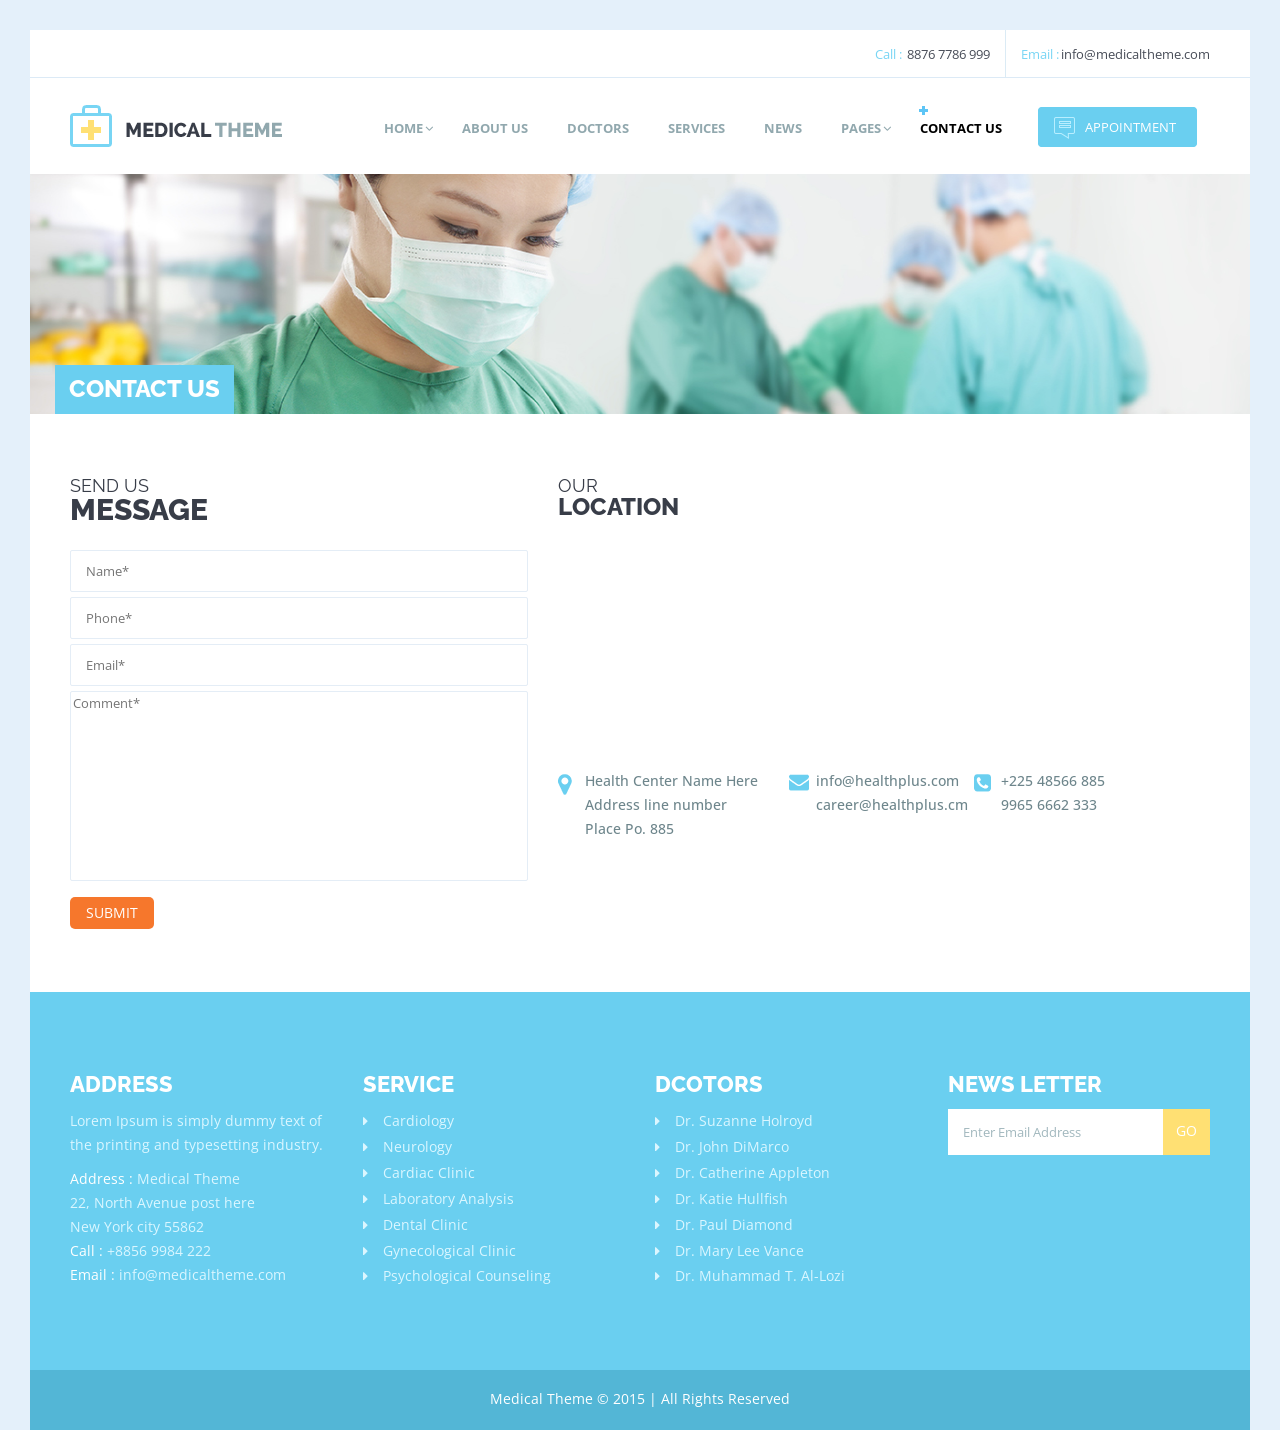
<file: WebApplication4/WebApplication4/Content/contact.html>
<!DOCTYPE html>
<html lang="en">
<head>
     <meta charset="UTF-8">
    <meta name="viewport" content="width=device-width, initial-scale=1.0">
    <meta http-equiv="X-UA-Compatible" content="ie=edge">
    <title>Document</title> 

     <link href="https://fonts.googleapis.com/css?family=Oswald:200,300,400,500,600,700" rel="stylesheet">
     <link href="https://fonts.googleapis.com/css?family=Lato:100,100i,300,300i,400,700,700i,900,900i" rel="stylesheet">
     <link href="https://fonts.googleapis.com/css?family=Lato:100,100i,300,300i,400,400i,700,700i,900,900i" rel="stylesheet">
     <link href="https://fonts.googleapis.com/css?family=Open+Sans:300,300i,400,400i,600,600i,700,700i,800,800i" rel="stylesheet">
     <link href="https://fonts.googleapis.com/css?family=Raleway:100,100i,200,200i,300,300i,400,400i,500,500i,600,600i,700,700i,800,800i,900,900i" rel="stylesheet">

    <link rel="stylesheet" href="css/bootstrap.min.css">
    <link rel="stylesheet" href="css/custom.css">
    <link rel="stylesheet" href="css/style.css">
    <link rel="stylesheet" href="css/resp.css">

</head>
<body>

    <div id="contact">
        <!--header-->
            <div class="header">
                <!--container-->
                <div class="container">
                    <!--row-->
                    <div class="row">
                        <!--TopPart-->
                        <div class="headerTopPart col-sm-12">
                                <ul>
                                        <li>Email :<a href="#">info@medicaltheme.com</a></li>
                                        <li>Call :<a href="#"> 8876 7786 999</a></li>
                                    </ul>
                            </div>
                        <!--/TopPart-->

                        <!--BottomPart-->
                        <div class="headerBottomPart">
                                <!--logo-->
                                <div class="col-sm-3 logo">
                                    <a href="#"><img src="img/logo-var2.png" alt="Medical Themes"></a>
                                    </div>
                                <!--/logo-->

                                <!--navigation-->
                                <div class="col-sm-9 navigation">
                                    <div class="navbar navbar-default">
                                        <div class="container-fluid">
                                            <!--navbar-header responsive button-->
                                            <div class="navbar-header">
                                                <button type="button" class="navbar-toggle collapsed" data-toggle="collapse" data-target="#bs-example-navbar-collapse-1">
                                                    <span class="sr-only"></span>
                                                    <span class="icon-bar"></span>
                                                    <span class="icon-bar"></span>
                                                    <span class="icon-bar"></span>
                                                    </button>
                                                </div>
                                                <!--/navbar-header-->

                                                <!--collapse menu-->
                                                <div class="collapse navbar-collapse" id="bs-example-navbar-collapse-1">
                                                    <!--nav menu-->
                                                    <ul class="nav navbar-nav">
                                                            <li class="menuList dropdown active drop" onclick="navClick(this)"><a href="#" class="dropdown-toggle" data-toggle="dropdown" role="button" aria-expanded="false">Home</a>
                                                            <!--dropdown-menu menu daxilində li'lər daxilində olan alt menu-->
                                                            <ul class="dropdown-menu" role="menu">
                                                                <li class="drop-down-bg"></li>
                                                                <li><a href="index.html">Homepage variation-1</a></li>
                                                                <li><a href="#">Homepage variation-2</a></li>
                                                                <li><a href="#">Homepage variation-3</a></li>
                                                                </ul>
                                                                <!--/dropdown-->
                                                            </li>
                                                            <li class="menuList"><a href="about.html">About Us</a></li>
                                                            <li class="menuList"><a href="doctors.html">Doctors</a></li>
                                                            <li class="menuList"><a href="services.html">Services</a></li>
                                                            <li class="menuList"><a href="news.html">News</a></li>
                                                            <li class="menuList dropdown drop" onclick="navClick(this)"><a href="#" class="dropdown-toggle" data-toggle="dropdown" role="button" aria-expanded="false">pages</a>
                                                            <!--dropdown-menu menu daxilində li'lər daxilində olan alt menu-->
                                                                <ul class="dropdown-menu" role="menu">
                                                                    <li class="drop-down-bg"></li>
                                                                    <li><a href="blog.html">Blog</a></li>
                                                                    <li><a href="blog-detail.html">Blog Details</a></li>
                                                                    <li><a href="timetable.html">Doctors' Timetable</a></li>
                                                                    <li><a href="error.html">404 ERROR</a></li>
                                                                    <li><a href="appointment.html">Appointment</a></li>
                                                                    </ul>
                                                                    <!--/dropdown-->
                                                            </li>
                                                            <li class="menuList"><a class="activeNav" href="contact.html">Contact Us</a></li>
                                                            <li class="lst-head"><a href="appointment.html">Appointment</a></li>
                                                        </ul>
                                                        <!--/nav-->
                                                    </div>
                                                    <!--/collapse-->
                                            </div>
                                        </div>
                                    </div>
                                <!--/navigation-->
                            </div>
                        <!--/BottomPart-->
                        </div>
                        <!--/row-->
                    </div>
                    <!--container-->
                </div>
        <!--/header-->


        <!--innerBanner-->
        <div class="innerBanner">
            <img src="img/contact-us.jpg" class="cover_photo" alt="">
            <!--container-->
            <div class="container">
                <!--row-->
                <div class="row">
                    <h2>contact us</h2>
                    </div>
                    <!--/row-->
                </div>
                <!--/container-->
            </div>
            <!--/innerBanner-->

            <!--content-->
            <div class="content">
                <!--firstSection input və xəritə hissəsi-->
                    <div class="firstSection sections">
                        <!--container-->
                        <div class="container">
                            <!--row-->
                            <div class="row">
                                <!--contact-->
                                <div class="col-sm-5 contact">
                                    <!--form-->
                                    <form class="maForm">
                                        <h2 class="tittle"><span >send us</span>message</h2>
                                        <input type="text" class="maInput" placeholder="Name*">
                                        <input type="text" class="maInput" placeholder="Phone*">
                                        <input type="text" class="maInput" placeholder="Email*">
                                        <textarea class="maTArea" placeholder="Comment*" id="" cols="30" rows="10"></textarea>
                                        <!--maNotification button'a cliсk etdikdə bildiriş üçün-->
                                        <div class="maNotification">
                                            <p></p>
                                        </div>
                                        <!--/maNotification-->
                                        <button type="button" onclick="sendContact(3)"> submit   </button>
                                    </form>
                                    <!--/form-->
                                </div>
                                <!--/contact-->

                                <!--map-->
                                <div class="col-sm-6 map">
                                    <h2 class="tittle"><span>Our</span>location</h2>
                                    <!--map-cov-->
                                    <div class="map-cov">
                                        <iframe class="m5" src="https://www.google.com/maps/embed?pb=!1m14!1m12!1m3!1d160843.97426970862!2d6.96732235!3d50.957244949999996!2m3!1f0!2f0!3f0!3m2!1i1024!2i768!4f13.1!5e0!3m2!1sen!2sin!4v1432776491523" width="100%" height="450" frameborder="0"></iframe>
                                        </div>
                                        <!--/map-cov-->
                                        
                                        <!--ids-->
                                        <div class="col-lg-5 col-md-6 ids">
                                            <!--h2-->
                                            <h2 class="location">Health Center Name Here <span>Address line number</span>
                                            <span>Place Po. 885</span>
                                            </h2>
                                            <!--/h2-->
                                        </div>
                                        <!--/ids-->

                                        <!--ids-->
                                        <div class="col-lg-4 col-md-6 ids">
                                            <!--h2-->
                                            <h2 class="message">
                                                info@healthplus.com
                                                <span>career@healthplus.cm</span>
                                            </h2>
                                            <!--/h2-->
                                        </div>
                                        <!--/ids-->

                                        <!--ids-->
                                        <div class="col-lg-3 col-md-6 ids">
                                            <!--h2-->
                                            <h2 class="phone">
                                                +225 48566 885
                                                <span >9965 6662 333</span>
                                            </h2>
                                            <!--/h2-->
                                        </div>
                                        <!--/ids-->

                                    </div>
                                    <!--/map-->

                            </div>
                            <!--/row-->
                        </div>
                        <!--/container-->
                    </div>
                    <!--firstSection-->
            </div>
            <!--/content-->



                <!--footer-->
    <div class="footer">
        <!--container-->
        <div class="container">
            <!--row-->
            <div class="row">

                <!--col-sm-6-->
                <div class="col-sm-6 col-md-3 col-lg-3">
                    <h2>Address</h2>
                    <p>Lorem Ipsum is simply dummy text of the printing and typesetting industry.</p>
                    <!--footerAddress-->
                    <div class="footerAddress">
                        <span>Address :</span>
                         Medical Theme<br>
                         22, North Avenue post here<br>
                         New York city 55862<br>
                         <span>Call :</span>
                          +8856 9984 222<br>
                          <span>Email :</span>
                          <a href="mailto:info@medicaltheme.com">info@medicaltheme.com</a>
                        </div>
                        <!--/footerAddress-->
                    </div>
                    <!--/col-sm-6-->

                <!--col-sm-6-->
                <div class="col-sm-6 col-md-3 col-lg-3 list-styles">
                    <h2>Service</h2>
                    <!--ul-->
                    <ul>
                        <li><a href="#">Cardiology</a></li>
                        <li><a href="#">Neurology</a></li>
                        <li><a href="#">Cardiac Clinic</a></li>
                        <li><a href="#">Laboratory Analysis</a></li>
                        <li><a href="#">Dental Clinic</a></li>
                        <li><a href="#">Gynecological Clinic</a></li>
                        <li><a href="#">Psychological Counseling</a></li>
                        </ul>
                        <!--/ul-->
                    </div>
                    <!--/col-sm-6-->

                <!--col-sm-6-->
                <div class="col-sm-6 col-md-3 col-lg-3 list-styles">
                    <h2>Dcotors</h2>
                    <!--ul-->
                    <ul>
                        <li><a href="#">Dr. Suzanne Holroyd</a></li>
                        <li><a href="#">Dr. John DiMarco</a></li>
                        <li><a href="#">Dr. Catherine Appleton</a></li>
                        <li><a href="#">Dr. Katie Hullfish</a></li>
                        <li><a href="#">Dr. Paul Diamond</a></li>
                        <li><a href="#">Dr. Mary Lee Vance</a></li>
                        <li><a href="#">Dr. Muhammad T. Al-Lozi</a></li>
                        </ul>
                        <!--/ul-->
                    </div>
                    <!--/col-sm-6-->


                <!--col-sm-6-->
                <div class="col-sm-6 col-md-3 col-lg-3 list-styles">
                    <h2>news letter</h2>
                    <!--footernewsLetter-->
                    <div class="footernewsLetter">
                        <!--form-->
                        <form action="#">
                            <input type="text" placeholder="Enter Email Address" >
                            <input type="submit" value="go" onclick="sendNewsLetter()">
                            </form>
                            <!--/form-->
                        </div>
                        <!--/footernewsLetter-->

                        <!--newsLetterNotification-->
                        <div class="newsLetterNotification">
                            <p></p>
                        </div>
                        <!--/newsLetterNotification-->

                    </div>
                    <!--/col-sm-6-->

                </div>
                <!--/row-->
            </div>
            <!--/container-->
        </div>
<!--/footer-->

<!--copyright-->
    <div class="copyright">
        <p>Medical Theme © 2015 | All Rights Reserved</p>
    </div>
<!--/copyright-->
        </div>
            
    <script src="https://ajax.googleapis.com/ajax/libs/jquery/1.12.4/jquery.min.js"></script>
    <script src="js/bootstrap.min.js"></script>
    <script src="js/script.js"></script>
    
</body>
    

</html>
</file>
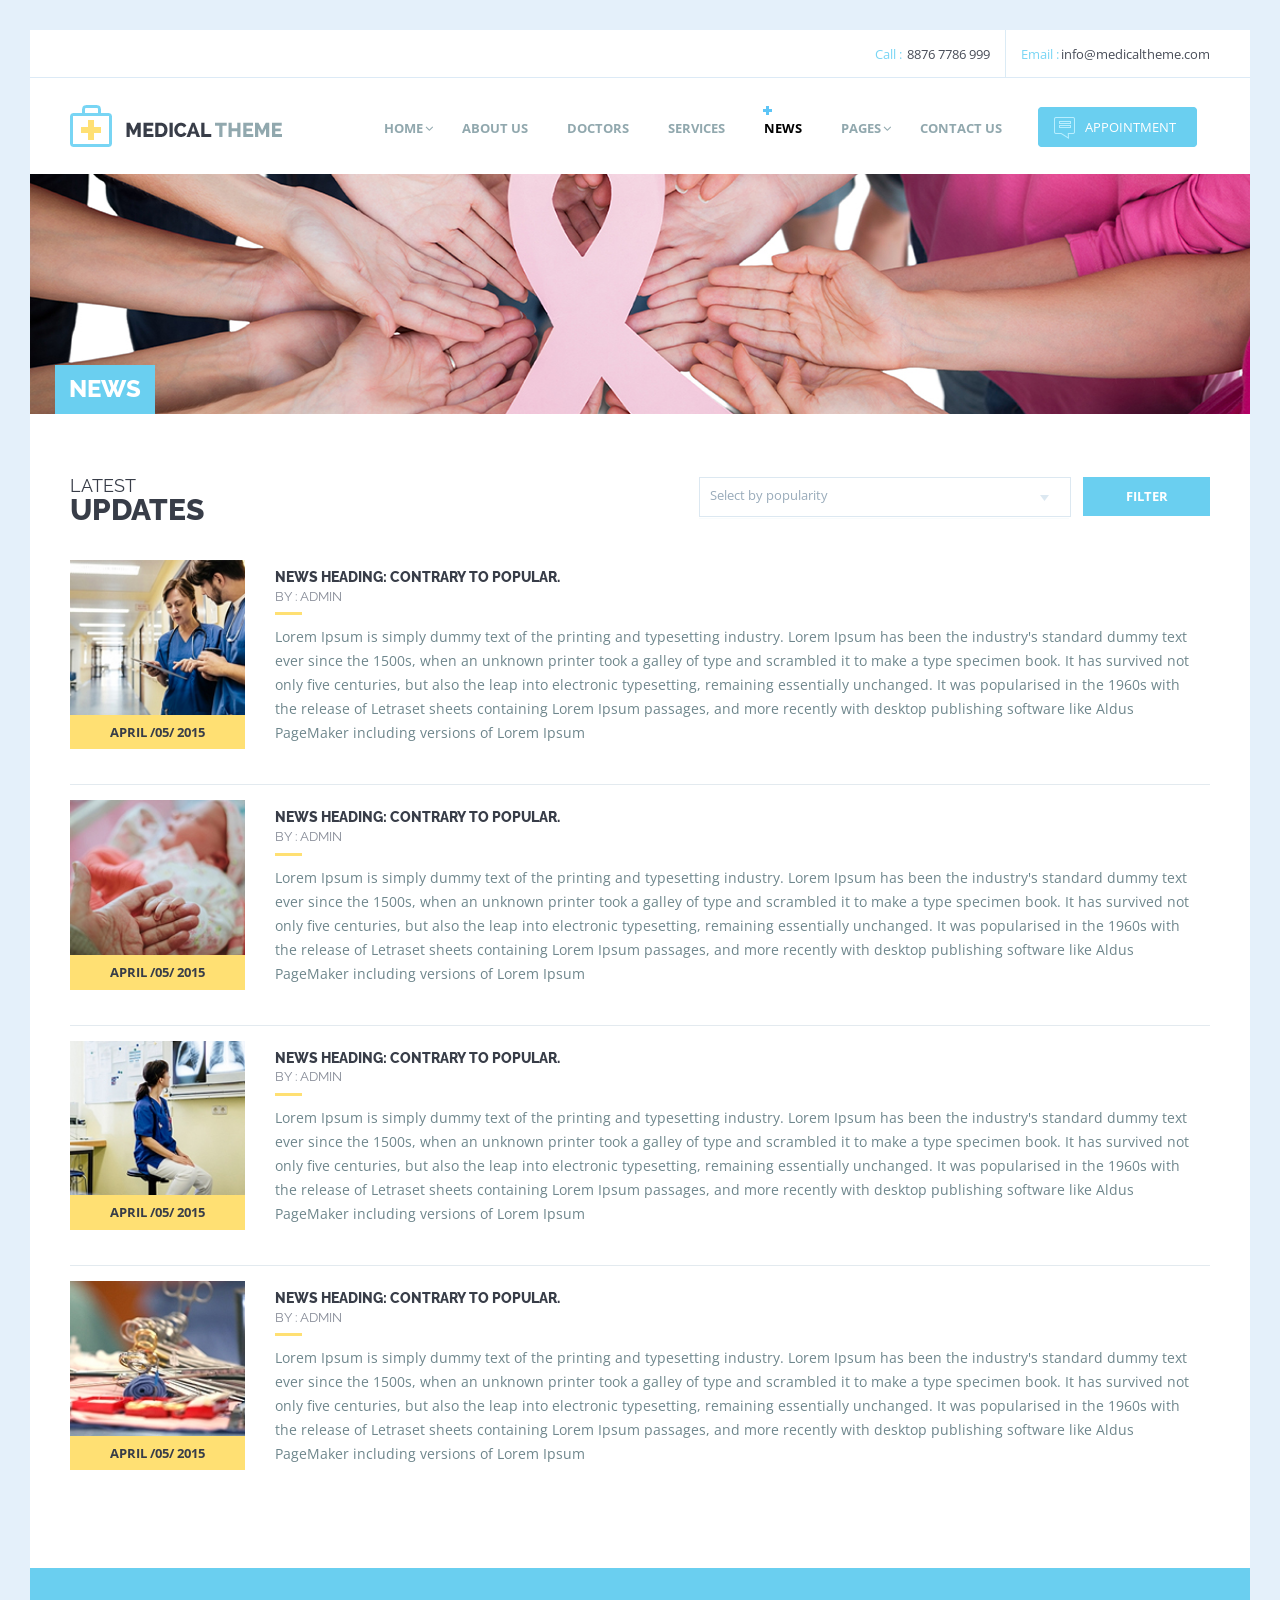
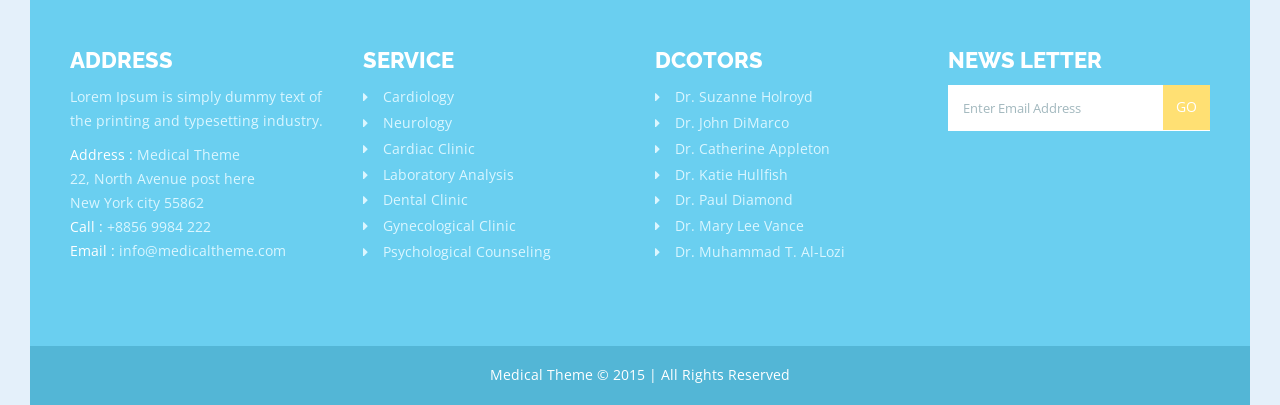
<file: WebApplication4/WebApplication4/Content/news.html>
<!DOCTYPE html>
<html lang="en">
<head>
    <meta charset="UTF-8">
    <meta name="viewport" content="width=device-width, initial-scale=1.0">
    <meta http-equiv="X-UA-Compatible" content="ie=edge">
    <link href="https://maxcdn.bootstrapcdn.com/font-awesome/4.7.0/css/font-awesome.min.css" rel="stylesheet" integrity="sha384-wvfXpqpZZVQGK6TAh5PVlGOfQNHSoD2xbE+QkPxCAFlNEevoEH3Sl0sibVcOQVnN" crossorigin="anonymous">
    <link href="https://fonts.googleapis.com/css?family=Open+Sans:300,300i,400,400i,600,600i,700,700i,800,800i" rel="stylesheet">
    <link href="https://fonts.googleapis.com/css?family=Raleway:100,100i,200,200i,300,300i,400,400i,500,500i,600,600i,700,700i,800,800i,900,900i" rel="stylesheet">
    <link href="https://fonts.googleapis.com/css?family=Lora:400,400i,700,700i" rel="stylesheet">
    <link rel="stylesheet" href="css/bootstrap.min.css">
    <link rel="stylesheet" href="css/custom.css">
    <link rel="stylesheet" href="css/style.css">
    <link rel="stylesheet" href="css/resp.css">
    <title>The Best Medical Hospital</title>
</head>
<body>
<!--news-->
    <div id="news">

        <!--header-->
            <div class="header">
                <!--container-->
                <div class="container">
                    <!--row-->
                    <div class="row">
                        <!--TopPart-->
                        <div class="headerTopPart col-sm-12">
                                <ul>
                                        <li>Email :<a href="#">info@medicaltheme.com</a></li>
                                        <li>Call :<a href="#"> 8876 7786 999</a></li>
                                    </ul>
                            </div>
                        <!--/TopPart-->

                        <!--BottomPart-->
                        <div class="headerBottomPart">
                                <!--logo-->
                                <div class="col-sm-3 logo">
                                    <a href="#"><img src="img/logo-var2.png" alt="Medical Themes"></a>
                                    </div>
                                <!--/logo-->

                                <!--navigation-->
                                <div class="col-sm-9 navigation">
                                    <div class="navbar navbar-default">
                                        <div class="container-fluid">
                                            <!--navbar-header responsive button-->
                                            <div class="navbar-header">
                                                <button type="button" class="navbar-toggle collapsed" data-toggle="collapse" data-target="#bs-example-navbar-collapse-1">
                                                    <span class="sr-only"></span>
                                                    <span class="icon-bar"></span>
                                                    <span class="icon-bar"></span>
                                                    <span class="icon-bar"></span>
                                                    </button>
                                                </div>
                                                <!--/navbar-header-->

                                                <!--collapse menu-->
                                                <div class="collapse navbar-collapse" id="bs-example-navbar-collapse-1">
                                                    <!--nav menu-->
                                                    <ul class="nav navbar-nav">
                                                            <li class="menuList dropdown active drop" onclick="navClick(this)"><a href="#" class="dropdown-toggle" data-toggle="dropdown" role="button" aria-expanded="false">Home</a>
                                                            <!--dropdown-menu menu daxilində li'lər daxilində olan alt menu-->
                                                            <ul class="dropdown-menu" role="menu">
                                                                <li class="drop-down-bg"></li>
                                                                <li><a href="index.html">Homepage variation-1</a></li>
                                                                <li><a href="#">Homepage variation-2</a></li>
                                                                <li><a href="#">Homepage variation-3</a></li>
                                                                </ul>
                                                                <!--/dropdown-->
                                                            </li>
                                                            <li class="menuList"><a href="about.html">About Us</a></li>
                                                            <li class="menuList"><a href="doctors.html">Doctors</a></li>
                                                            <li class="menuList"><a href="services.html">Services</a></li>
                                                            <li class="menuList"><a class="activeNav" href="news.html">News</a></li>
                                                            <li class="menuList dropdown drop" onclick="navClick(this)"><a href="#" class="dropdown-toggle" data-toggle="dropdown" role="button" aria-expanded="false">pages</a>
                                                            <!--dropdown-menu menu daxilində li'lər daxilində olan alt menu-->
                                                                <ul class="dropdown-menu" role="menu">
                                                                    <li class="drop-down-bg"></li>
                                                                    <li><a href="blog.html">Blog</a></li>
                                                                    <li><a href="blog-detail.html">Blog Details</a></li>
                                                                    <li><a href="timetable.html">Doctors' Timetable</a></li>
                                                                    <li><a href="error.html">404 ERROR</a></li>
                                                                    <li><a href="appointment.html">Appointment</a></li>
                                                                    </ul>
                                                                    <!--/dropdown-->
                                                            </li>
                                                            <li class="menuList"><a href="contact.html">Contact Us</a></li>
                                                            <li class="lst-head"><a href="appointment.html">Appointment</a></li>
                                                        </ul>
                                                        <!--/nav-->
                                                    </div>
                                                    <!--/collapse-->
                                            </div>
                                        </div>
                                    </div>
                                <!--/navigation-->
                            </div>
                        <!--/BottomPart-->
                        </div>
                        <!--/row-->
                    </div>
                    <!--container-->
                </div>
        <!--/header-->

        <!--innerBanner-->
            <div class="innerBanner">
                <img src="img/news.jpg" alt="">
                <!--container-->
                <div class="container">
                    <!--row-->
                    <div class="row">
                        <h2>News</h2>
                        </div>
                        <!--/row-->
                    </div>
                    <!--/container-->
                </div>
        <!--/innerBanner-->


        <!--content-->
            <div class="content">
                <!--firstSection-->
                <div class="firstSection sections">
                    <!--container-->
                    <div class="container">
                        <!--row-->
                        <div class="row">
                            <!--col-sm-6-->
                            <div class="col-sm-6">
                                <h2 class="tittle"><span>Latest</span>Updates</h2>
                                </div>
                                <!--/col-sm-6-->
                            
                            <!--filter-->
                            <div class="col-md-6 col-lg-6 filter">

                                <button type="button">Filter</button>
                                <!--select-->
                                <div class="select">
                                    <a  class="selectDown"></a>
                                    <a  class="sbSelect"></a>
                                    <!--ul-->
                                    <ul class="selectOptions close">
                                        
                                    </ul>
                                    <!--/ul-->
                                    </div>
                                    <!--/select-->
                                
                                </div>
                                <!--/filter-->

                            <!--newsSection-->
                            <div class="col-sm-12 newsSection">
                                
                                </div>
                                <!--/newsSection-->

                            </div>
                            <!--/row-->
                        </div>
                        <!--/container-->

                    </div>
                    <!--/firstSection-->

                </div>
                <!--/content-->


    <!--footer-->
        <div class="footer">
            <!--container-->
            <div class="container">
                <!--row-->
                <div class="row">

                    <!--col-sm-6-->
                    <div class="col-sm-6 col-md-3 col-lg-3">
                        <h2>Address</h2>
                        <p>Lorem Ipsum is simply dummy text of the printing and typesetting industry.</p>
                        <!--footerAddress-->
                        <div class="footerAddress">
                            <span>Address :</span>
                            Medical Theme<br>
                            22, North Avenue post here<br>
                            New York city 55862<br>
                            <span>Call :</span>
                            +8856 9984 222<br>
                            <span>Email :</span>
                            <a href="mailto:info@medicaltheme.com">info@medicaltheme.com</a>
                            </div>
                            <!--/footerAddress-->
                        </div>
                        <!--/col-sm-6-->

                    <!--col-sm-6-->
                    <div class="col-sm-6 col-md-3 col-lg-3 list-styles">
                        <h2>Service</h2>
                        <!--ul-->
                        <ul>
                            <li><a href="#">Cardiology</a></li>
                            <li><a href="#">Neurology</a></li>
                            <li><a href="#">Cardiac Clinic</a></li>
                            <li><a href="#">Laboratory Analysis</a></li>
                            <li><a href="#">Dental Clinic</a></li>
                            <li><a href="#">Gynecological Clinic</a></li>
                            <li><a href="#">Psychological Counseling</a></li>
                            </ul>
                            <!--/ul-->
                        </div>
                        <!--/col-sm-6-->

                    <!--col-sm-6-->
                    <div class="col-sm-6 col-md-3 col-lg-3 list-styles">
                        <h2>Dcotors</h2>
                        <!--ul-->
                        <ul>
                            <li><a href="#">Dr. Suzanne Holroyd</a></li>
                            <li><a href="#">Dr. John DiMarco</a></li>
                            <li><a href="#">Dr. Catherine Appleton</a></li>
                            <li><a href="#">Dr. Katie Hullfish</a></li>
                            <li><a href="#">Dr. Paul Diamond</a></li>
                            <li><a href="#">Dr. Mary Lee Vance</a></li>
                            <li><a href="#">Dr. Muhammad T. Al-Lozi</a></li>
                            </ul>
                            <!--/ul-->
                        </div>
                        <!--/col-sm-6-->


                    <!--col-sm-6-->
                    <div class="col-sm-6 col-md-3 col-lg-3 list-styles">
                        <h2>news letter</h2>
                        <!--footernewsLetter-->
                        <div class="footernewsLetter">
                            <!--form-->
                            <form action="#">
                                <input type="text" placeholder="Enter Email Address" >
                                <input type="submit" value="go" onclick="sendNewsLetter()">
                                </form>
                                <!--/form-->
                            </div>
                            <!--/footernewsLetter-->

                            <!--newsLetterNotification-->
                            <div class="newsLetterNotification">
                                <p></p>
                            </div>
                            <!--/newsLetterNotification-->

                        </div>
                        <!--/col-sm-6-->

                    </div>
                    <!--/row-->
                </div>
                <!--/container-->
            </div>
    <!--/footer-->

    <!--copyright-->
        <div class="copyright">
            <p>Medical Theme © 2015 | All Rights Reserved</p>
        </div>
    <!--/copyright-->

    </div>
<!--/news-->
    <script src="https://ajax.googleapis.com/ajax/libs/jquery/1.12.4/jquery.min.js"></script>
    <script src="js/bootstrap.min.js"></script>
    <script src="js/script.js"></script>
</body>
</html>
</file>
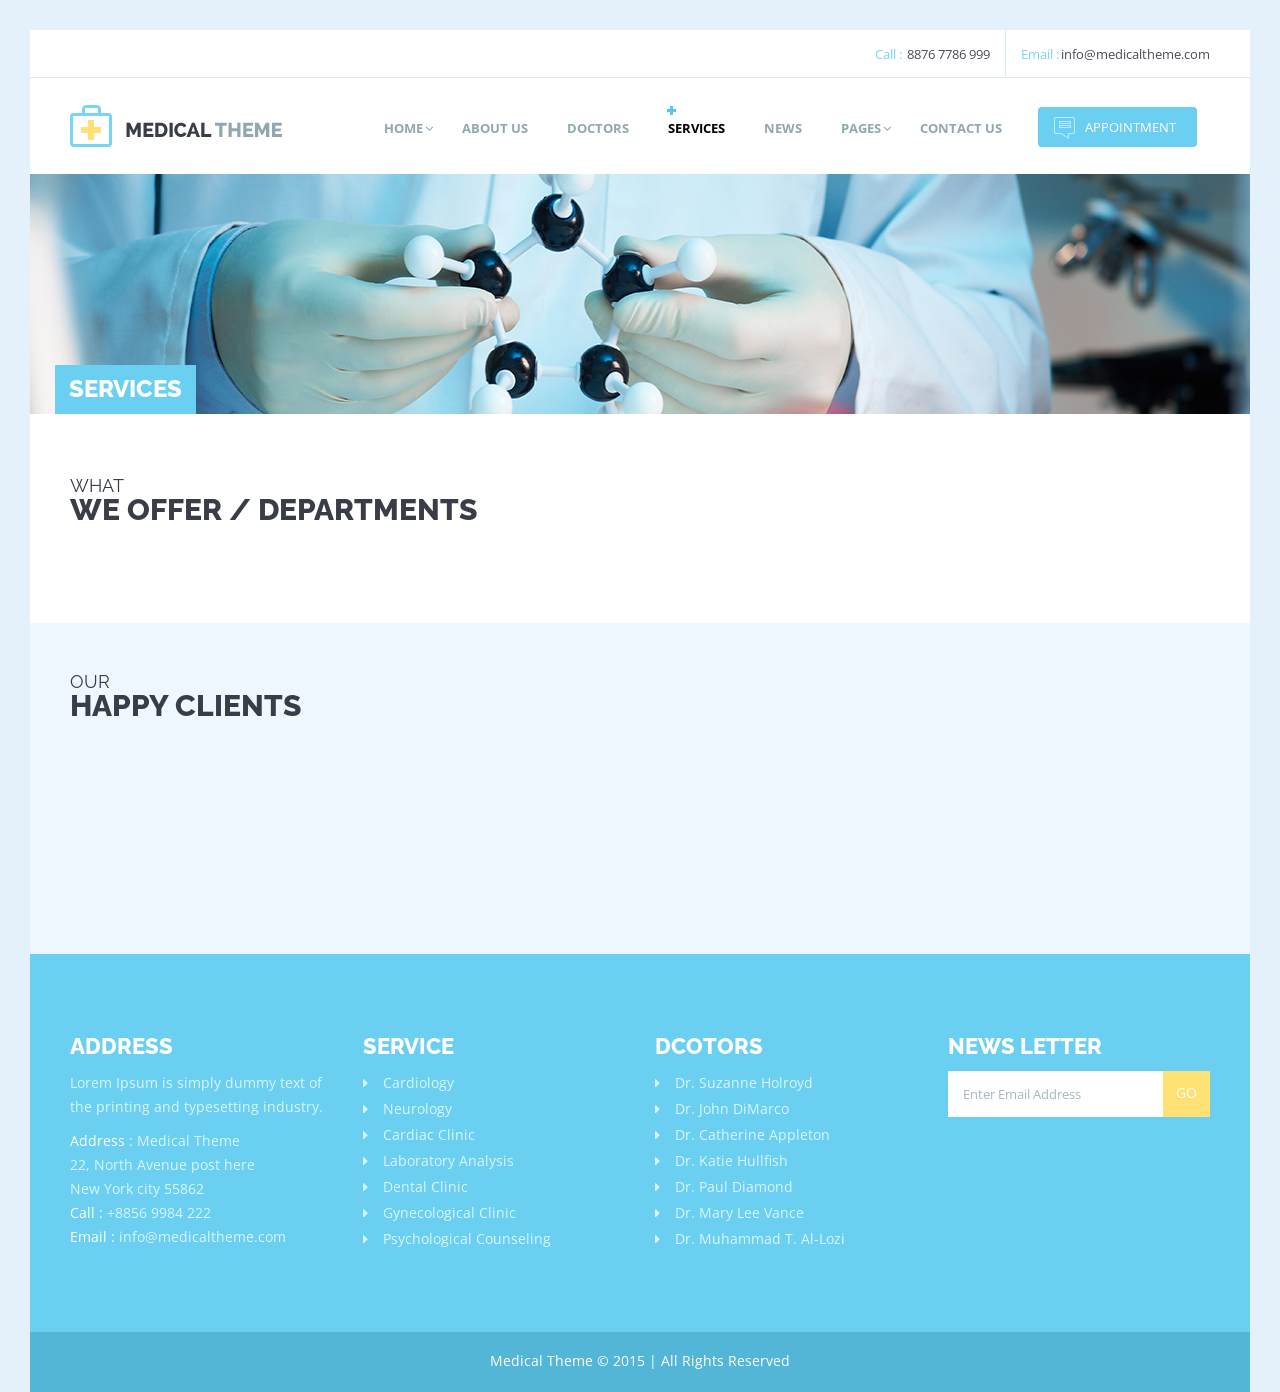
<file: WebApplication4/WebApplication4/Content/services.html>
<!DOCTYPE html>
<html lang="en">
<head>
     <meta charset="UTF-8">
    <meta name="viewport" content="width=device-width, initial-scale=1.0">
    <meta http-equiv="X-UA-Compatible" content="ie=edge">
    <title>Document</title> 
     <link href="https://maxcdn.bootstrapcdn.com/font-awesome/4.7.0/css/font-awesome.min.css"
     rel="stylesheet" integrity="sha384-wvfXpqpZZVQGK6TAh5PVlGOfQNHSoD2xbE+QkPxCAFlNEevoEH3Sl0sibVcOQVnN" crossorigin="anonymous">
    <link rel="stylesheet" href="css/bootstrap.min.css">
     <link rel="stylesheet" href="css/custom.css">
     <link rel="stylesheet" href="css/style.css">
     <link rel="stylesheet" href="css/resp.css">
     <link href="https://fonts.googleapis.com/css?family=Oswald:200,300,400,500,600,700" rel="stylesheet">
<link href="https://fonts.googleapis.com/css?family=Lato:100,100i,300,300i,400,700,700i,900,900i" rel="stylesheet">
<link href="https://maxcdn.bootstrapcdn.com/font-awesome/4.7.0/css/font-awesome.min.css"
     rel="stylesheet" integrity="sha384-wvfXpqpZZVQGK6TAh5PVlGOfQNHSoD2xbE+QkPxCAFlNEevoEH3Sl0sibVcOQVnN" crossorigin="anonymous">
     <link href="https://maxcdn.bootstrapcdn.com/font-awesome/4.7.0/css/font-awesome.min.css" rel="stylesheet" integrity="sha384-wvfXpqpZZVQGK6TAh5PVlGOfQNHSoD2xbE+QkPxCAFlNEevoEH3Sl0sibVcOQVnN" crossorigin="anonymous">
     <link href="https://fonts.googleapis.com/css?family=Lora:400,400i,700,700i" rel="stylesheet">
     <link href="https://fonts.googleapis.com/css?family=Lato:100,100i,300,300i,400,400i,700,700i,900,900i" rel="stylesheet">
     <link href="https://fonts.googleapis.com/css?family=Raleway:100,100i,200,200i,300,300i,400,400i,500,500i,600,600i,700,700i,800,800i,900,900i" rel="stylesheet">
     <link href="https://fonts.googleapis.com/css?family=Lora:400,400i,700,700i" rel="stylesheet">
     <link href="https://fonts.googleapis.com/css?family=Open+Sans:300,300i,400,400i,600,600i,700,700i,800,800i" rel="stylesheet">
     <link href="https://maxcdn.bootstrapcdn.com/font-awesome/4.7.0/css/font-awesome.min.css" rel="stylesheet" integrity="sha384-wvfXpqpZZVQGK6TAh5PVlGOfQNHSoD2xbE+QkPxCAFlNEevoEH3Sl0sibVcOQVnN" crossorigin="anonymous">

</head>
<body>

    <div id="services">

        <!--header-->
            <div class="header">
                <!--container-->
                <div class="container">
                    <!--row-->
                    <div class="row">
                        <!--TopPart-->
                        <div class="headerTopPart col-sm-12">
                                <ul>
                                        <li>Email :<a href="#">info@medicaltheme.com</a></li>
                                        <li>Call :<a href="#"> 8876 7786 999</a></li>
                                    </ul>
                            </div>
                        <!--/TopPart-->

                        <!--BottomPart-->
                        <div class="headerBottomPart">
                                <!--logo-->
                                <div class="col-sm-3 logo">
                                    <a href="#"><img src="img/logo-var2.png" alt="Medical Themes"></a>
                                    </div>
                                <!--/logo-->

                                <!--navigation-->
                                <div class="col-sm-9 navigation">
                                    <div class="navbar navbar-default">
                                        <div class="container-fluid">
                                            <!--navbar-header responsive button-->
                                            <div class="navbar-header">
                                                <button type="button" class="navbar-toggle collapsed" data-toggle="collapse" data-target="#bs-example-navbar-collapse-1">
                                                    <span class="sr-only"></span>
                                                    <span class="icon-bar"></span>
                                                    <span class="icon-bar"></span>
                                                    <span class="icon-bar"></span>
                                                    </button>
                                                </div>
                                                <!--/navbar-header-->

                                                <!--collapse menu-->
                                                <div class="collapse navbar-collapse" id="bs-example-navbar-collapse-1">
                                                    <!--nav menu-->
                                                    <ul class="nav navbar-nav">
                                                            <li class="menuList dropdown active drop" onclick="navClick(this)"><a href="#" class="dropdown-toggle" data-toggle="dropdown" role="button" aria-expanded="false">Home</a>
                                                            <!--dropdown-menu menu daxilində li'lər daxilində olan alt menu-->
                                                            <ul class="dropdown-menu" role="menu">
                                                                <li class="drop-down-bg"></li>
                                                                <li><a href="index.html">Homepage variation-1</a></li>
                                                                <li><a href="#">Homepage variation-2</a></li>
                                                                <li><a href="#">Homepage variation-3</a></li>
                                                                </ul>
                                                                <!--/dropdown-->
                                                            </li>
                                                            <li class="menuList"><a href="about.html">About Us</a></li>
                                                            <li class="menuList"><a href="doctors.html">Doctors</a></li>
                                                            <li class="menuList"><a class="activeNav" href="services.html">Services</a></li>
                                                            <li class="menuList"><a href="news.html">News</a></li>
                                                            <li class="menuList dropdown drop" onclick="navClick(this)"><a href="#" class="dropdown-toggle" data-toggle="dropdown" role="button" aria-expanded="false">pages</a>
                                                            <!--dropdown-menu menu daxilində li'lər daxilində olan alt menu-->
                                                                <ul class="dropdown-menu" role="menu">
                                                                    <li class="drop-down-bg"></li>
                                                                    <li><a href="blog.html">Blog</a></li>
                                                                    <li><a href="blog-detail.html">Blog Details</a></li>
                                                                    <li><a href="timetable.html">Doctors' Timetable</a></li>
                                                                    <li><a href="error.html">404 ERROR</a></li>
                                                                    <li><a href="appointment.html">Appointment</a></li>
                                                                    </ul>
                                                                    <!--/dropdown-->
                                                            </li>
                                                            <li class="menuList"><a href="contact.html">Contact Us</a></li>
                                                            <li class="lst-head"><a href="appointment.html">Appointment</a></li>
                                                        </ul>
                                                        <!--/nav-->
                                                    </div>
                                                    <!--/collapse-->
                                            </div>
                                        </div>
                                    </div>
                                <!--/navigation-->
                            </div>
                        <!--/BottomPart-->
                        </div>
                        <!--/row-->
                    </div>
                    <!--container-->
                </div>
        <!--/header-->

    
    <!--content-->
    <div class="content">
        <!--innerBanner-->
        <div class="innerBanner">
            <img src="img/service.jpg" alt="">
        <!--container-->
        <div class="container">
            <!--row-->
            <div class="row">
                <h2>Services</h2>
            </div>
            <!--/row-->
            </div>
            <!--/container-->
        </div>
        <!--/innerBanner-->

        <!--firstSection-->
        <div class="firstSection sections ">
            <!--container-->
            <div class="container">
                <!--row-->
                <div class="row">
                    <!--jst-cov-->
                    <div class="jst-cov">
                        <!--col-sm-12-->
                        <div class="col-sm-12">
                            <!--tittle-->
                            <h2 class="tittle">
                                <span>what</span>
                                we offer / Departments
                                </h2>
                                <!--/tittle-->
                            </div>
                            <!--/col-sm-12-->
                        </div>
                        <!--jst-cov-->
                </div>
                <!--/row-->
            </div>
            <!--/container-->
        </div>
        <!--/firstSection-->

        <!--secondSection-->
        <div class="happyClients secondSection">
            <!--container-->
            <div class="container">
                <!--row-->
                <div class="row">
                    <!--col-sm-12-->
                    <div class="col-sm-12">
                        <!--tittle-->
                        <h2 class="tittle">
                            <span>our</span>happy clients
                            </h2>
                            <!--/tittle-->
                        </div>
                        <!--col-sm-12-->

                    <!--slider-cover-->
                    <div class="slider-cover">
                        <!--bx-wrapper-->
                        <div class="bx-wrapper">
                            <!--bx-viewport-->
                            <div class="bx-viewport">
                                <!--happy-->
                                <ul class="happy">

                                </ul>
                                <!--/happy-->
                            </div>
                            <!--/bx-viewport-->

                            <!--bx-controls-->
                            <div class="bx-controls bx-has-pager bx-has-controls-direction">
                                <!--bx-pager-->
                                <div class="bx-pager bx-default-pager">
                                   
                                </div>
                                <!--/bx-pager-->
                            </div>
                            <!--/bx-controls-->
                            
                        </div>
                        <!--bx-wrapper-->
                    </div>
                    <!--slider-cover-->

                    </div>
                    <!--/row-->
                </div>
                <!--/container-->
            </div>
            <!--secondSection-->
        
        </div>
        <!--/content-->




            


             <!--footer-->
        <div class="footer">
            <!--container-->
            <div class="container">
                <!--row-->
                <div class="row">

                    <!--col-sm-6-->
                    <div class="col-sm-6 col-md-3 col-lg-3">
                        <h2>Address</h2>
                        <p>Lorem Ipsum is simply dummy text of the printing and typesetting industry.</p>
                        <!--footerAddress-->
                        <div class="footerAddress">
                            <span>Address :</span>
                            Medical Theme<br>
                            22, North Avenue post here<br>
                            New York city 55862<br>
                            <span>Call :</span>
                            +8856 9984 222<br>
                            <span>Email :</span>
                            <a href="mailto:info@medicaltheme.com">info@medicaltheme.com</a>
                            </div>
                            <!--/footerAddress-->
                        </div>
                        <!--/col-sm-6-->

                    <!--col-sm-6-->
                    <div class="col-sm-6 col-md-3 col-lg-3 list-styles">
                        <h2>Service</h2>
                        <!--ul-->
                        <ul>
                            <li><a href="#">Cardiology</a></li>
                            <li><a href="#">Neurology</a></li>
                            <li><a href="#">Cardiac Clinic</a></li>
                            <li><a href="#">Laboratory Analysis</a></li>
                            <li><a href="#">Dental Clinic</a></li>
                            <li><a href="#">Gynecological Clinic</a></li>
                            <li><a href="#">Psychological Counseling</a></li>
                            </ul>
                            <!--/ul-->
                        </div>
                        <!--/col-sm-6-->

                    <!--col-sm-6-->
                    <div class="col-sm-6 col-md-3 col-lg-3 list-styles">
                        <h2>Dcotors</h2>
                        <!--ul-->
                        <ul>
                            <li><a href="#">Dr. Suzanne Holroyd</a></li>
                            <li><a href="#">Dr. John DiMarco</a></li>
                            <li><a href="#">Dr. Catherine Appleton</a></li>
                            <li><a href="#">Dr. Katie Hullfish</a></li>
                            <li><a href="#">Dr. Paul Diamond</a></li>
                            <li><a href="#">Dr. Mary Lee Vance</a></li>
                            <li><a href="#">Dr. Muhammad T. Al-Lozi</a></li>
                            </ul>
                            <!--/ul-->
                        </div>
                        <!--/col-sm-6-->


                    <!--col-sm-6-->
                    <div class="col-sm-6 col-md-3 col-lg-3 list-styles">
                        <h2>news letter</h2>
                        <!--footernewsLetter-->
                        <div class="footernewsLetter">
                            <!--form-->
                            <form action="#">
                                <input type="text" placeholder="Enter Email Address" >
                                <input type="submit" value="go" onclick="sendNewsLetter()">
                                </form>
                                <!--/form-->
                            </div>
                            <!--/footernewsLetter-->

                            <!--newsLetterNotification-->
                            <div class="newsLetterNotification">
                                <p></p>
                            </div>
                            <!--/newsLetterNotification-->

                        </div>
                        <!--/col-sm-6-->

                    </div>
                    <!--/row-->
                </div>
                <!--/container-->
            </div>
    <!--/footer-->

    <!--copyright-->
        <div class="copyright">
            <p>Medical Theme © 2015 | All Rights Reserved</p>
        </div>
    <!--/copyright-->

        </div>


    


        
    
           
       
        
   





    <script src="https://ajax.googleapis.com/ajax/libs/jquery/1.12.4/jquery.min.js"></script>
    <script src="js/bootstrap.min.js"></script>
    <script src="js/script.js"></script>
</body>
</html>
</file>
<file: WebApplication4/WebApplication4/Content/css/custom.css>
body {
  background: #e4f0fa;
  font-family: 'Open Sans', sans-serif;
  font-size: 16px; }

* {
  transition: all .5s ease; }

#homePage,
#aboutUs,
#contact,
#services,
#blog,
#blogDetail,
#news,
#appointment,
#doctors,
#timetable,
#error404 {
  width: calc(100% - 60px);
  margin: 30px auto;
  background: #f0f8ff; }

#blog .rightSection .blogAccordion ul li,
#blogDetail .rightSection .blogAccordion ul li {
  list-style: none;
  outline: none;
  float: left;
  width: 100%;
  border-bottom: 1px solid #dce8f1;
  padding: 12px 0; }
  #blog .rightSection .blogAccordion ul li a,
  #blogDetail .rightSection .blogAccordion ul li a {
    font-size: 13.5px;
    color: #6e868c;
    background: #fff url(../img/li-right.png) 97% 49% no-repeat;
    cursor: pointer;
    width: 100%;
    float: left;
    text-transform: capitalize; }
  #blog .rightSection .blogAccordion ul li:nth-child(5),
  #blogDetail .rightSection .blogAccordion ul li:nth-child(5) {
    border: none; }
#blog .rightSection .featuredBox ul li,
#blogDetail .rightSection .featuredBox ul li {
  list-style: none;
  float: left;
  padding: 5px 0 20px 0;
  margin-bottom: 15px;
  border-bottom: 1px solid #dce8f1; }
  #blog .rightSection .featuredBox ul li img,
  #blogDetail .rightSection .featuredBox ul li img {
    float: left;
    padding-right: 23px; }
  #blog .rightSection .featuredBox ul li h2,
  #blogDetail .rightSection .featuredBox ul li h2 {
    font-size: 13px;
    color: #383d48;
    font-weight: 800;
    padding: 5px 0; }
  #blog .rightSection .featuredBox ul li p,
  #blogDetail .rightSection .featuredBox ul li p {
    font-size: 13px;
    color: #6e868c;
    font-weight: normal;
    line-height: 24px; }
  #blog .rightSection .featuredBox ul li:last-child,
  #blogDetail .rightSection .featuredBox ul li:last-child {
    border: none; }
#blog .rightSection .tags a,
#blogDetail .rightSection .tags a {
  font-size: 13.5px;
  color: #6e868c;
  border: 1px solid #dce8f1;
  float: left;
  padding: 8px 22px;
  margin-right: 14px;
  margin-bottom: 14px; }

.header {
  background: url(../img/header-var2.png) repeat-x;
  width: 100%;
  float: left; }
  .header .headerTopPart ul li {
    font-size: 13px;
    color: #78d5f4;
    display: inline-block;
    float: right;
    line-height: 1.1;
    border-bottom: none !important; }
    .header .headerTopPart ul li a {
      color: #484d58;
      padding-left: 2px; }
  .header .headerTopPart ul li:last-child {
    border-right: 1px solid #dbebf5;
    padding: 17px 15px 17px 0; }
  .header .headerTopPart ul li:first-child {
    padding: 17px 0 17px 15px; }
  .header .headerBottomPart {
    padding: 0;
    clear: both; }
    .header .headerBottomPart .logo {
      padding: 27px 15px; }
      .header .headerBottomPart .logo img {
        vertical-align: middle; }
    .header .headerBottomPart .navigation .navbar {
      min-height: 0;
      margin: 0; }
    .header .headerBottomPart .navigation .navbar-default {
      background-color: transparent;
      border-color: transparent; }
      .header .headerBottomPart .navigation .navbar-default .container-fluid {
        padding: 0; }
        .header .headerBottomPart .navigation .navbar-default .container-fluid .navbar-collapse {
          padding: 0; }
          .header .headerBottomPart .navigation .navbar-default .container-fluid .navbar-collapse .nav li a {
            color: #91a8ae;
            text-transform: uppercase;
            font-weight: 700;
            font-size: 13px;
            padding: 39px 19px 35px 20px; }
            .header .headerBottomPart .navigation .navbar-default .container-fluid .navbar-collapse .nav li a:hover {
              color: #000 !important; }
          .header .headerBottomPart .navigation .navbar-default .container-fluid .navbar-collapse .nav .drop {
            background: url(../img/drop.png) 88% 52% no-repeat;
            vertical-align: middle; }
            .header .headerBottomPart .navigation .navbar-default .container-fluid .navbar-collapse .nav .drop a {
              background: transparent; }
            .header .headerBottomPart .navigation .navbar-default .container-fluid .navbar-collapse .nav .drop .dropdown-menu {
              background: #5dc5f6;
              border-radius: 2px;
              margin-top: 0;
              top: 80%;
              left: 25%;
              border: none;
              box-shadow: none; }
              .header .headerBottomPart .navigation .navbar-default .container-fluid .navbar-collapse .nav .drop .dropdown-menu .drop-down-bg {
                background: url(../img/drop-hover-2.png) left top no-repeat;
                width: 30px;
                height: 11px;
                position: absolute;
                top: -11px; }
              .header .headerBottomPart .navigation .navbar-default .container-fluid .navbar-collapse .nav .drop .dropdown-menu li a {
                color: #d8d8d8;
                line-height: 28px;
                padding: 3px 20px;
                font-weight: 400;
                font-size: 14px;
                text-transform: none; }
              .header .headerBottomPart .navigation .navbar-default .container-fluid .navbar-collapse .nav .drop .dropdown-menu li:hover {
                background: #4dbef4; }
                .header .headerBottomPart .navigation .navbar-default .container-fluid .navbar-collapse .nav .drop .dropdown-menu li:hover a {
                  color: white; }
          .header .headerBottomPart .navigation .navbar-default .container-fluid .navbar-collapse .nav li:nth-child(7) a {
            padding-right: 0; }
          .header .headerBottomPart .navigation .navbar-default .container-fluid .navbar-collapse .nav li:nth-child(8) a {
            font-weight: 400;
            color: white;
            border: none;
            background: url(../img/button.png) left top no-repeat;
            padding: 10px 23px 10px 47px;
            margin: 28px 0 0 36.8px; }
            .header .headerBottomPart .navigation .navbar-default .container-fluid .navbar-collapse .nav li:nth-child(8) a:hover {
              background: url(../img/button-h.png) left top no-repeat; }

.footer {
  background: #6acff0;
  padding: 80px 0;
  float: left;
  width: 100%; }
  .footer .col-sm-6 h2 {
    font-family: "Raleway", sans-serif;
    font-weight: 800;
    font-size: 22px;
    color: white;
    text-transform: uppercase;
    padding-bottom: 13px; }
  .footer .col-sm-6 p {
    font-size: 13.5px;
    color: #daf6ff;
    padding: 0 0 10px 0;
    line-height: 24px; }
  .footer .col-sm-6 .footerAddress {
    line-height: 24px; }
    .footer .col-sm-6 .footerAddress span {
      color: white; }
  .footer .col-sm-6 .footerAddress,
  .footer .col-sm-6 .footerAddress a {
    color: #daf6ff;
    font-size: 13.5px; }
  .footer .col-sm-6 .footernewsLetter {
    width: 100%;
    height: auto;
    float: left;
    position: relative; }
    .footer .col-sm-6 .footernewsLetter form input[type="text"] {
      width: 100%;
      height: auto;
      border: none;
      border-radius: 0;
      outline: none;
      color: #a2b8be;
      line-height: 0;
      padding: 14px 15px;
      font-size: 13px; }
      .footer .col-sm-6 .footernewsLetter form input[type="text"]::placeholder {
        color: #a2b8be; }
    .footer .col-sm-6 .footernewsLetter form input[type="submit"] {
      background: #ffe073;
      text-transform: uppercase;
      color: white;
      font-size: 13.5px;
      border: none;
      outline: none;
      padding: 13px 13px;
      position: absolute;
      top: 0;
      right: 0; }
      .footer .col-sm-6 .footernewsLetter form input[type="submit"]:hover {
        background: #f9d75e; }
  .footer .col-sm-6 .newsLetterNotification p {
    color: white;
    font-size: 12px;
    padding: 0;
    text-align: right;
    text-transform: uppercase; }

.copyright {
  text-align: center;
  width: 100%;
  float: left;
  padding: 20px 0;
  background: #53b6d6; }
  .copyright p {
    color: white;
    font-size: 13.5px; }

.innerBanner {
  position: relative;
  height: 240px;
  width: 100%;
  float: left; }
  .innerBanner img {
    width: 100%;
    height: 240px; }
  .innerBanner .container .row h2 {
    text-transform: uppercase;
    font-family: "Raleway", sans-serif;
    font-weight: 800;
    font-size: 24px;
    color: white;
    text-align: center;
    padding: 11.5px 14px;
    background: #6acff0;
    position: absolute;
    bottom: 0; }

.quickService {
  width: 100%;
  background: white;
  float: left;
  padding: 63px 0; }
  .quickService .container .row .col-sm-3:first-child,
  .quickService .container .row .col-sm-3:nth-child(2),
  .quickService .container .row .col-sm-3:nth-child(3) {
    border-right: 1px solid #d8e7f0; }
  .quickService .container .row .col-sm-3:nth-child(4) {
    border-right: 1px solid transparent; }
  .quickService .container .row .col-sm-3:first-child,
  .quickService .container .row .col-sm-3:nth-child(2) {
    margin-bottom: 36px; }
  .quickService .container .row .col-sm-3 img {
    float: left;
    padding-right: 20px; }
  .quickService .container .row .col-sm-3 .qsText {
    float: left; }
    .quickService .container .row .col-sm-3 .qsText h2 {
      font-family: 'Raleway', sans-serif;
      font-size: 13.5px;
      font-weight: 800;
      text-transform: uppercase;
      color: #383d48;
      padding: 20px 0px 9px; }
    .quickService .container .row .col-sm-3 .qsText p {
      color: #6e868c;
      font-size: 13px;
      line-height: 24px; }
  .quickService .container .row .col-sm-3 a {
    border: none;
    width: 30px;
    height: 30px;
    float: left;
    margin: 30px 0px 2px; }
  .quickService .container .row .col-sm-3:first-child a,
  .quickService .container .row .col-sm-3:nth-child(3) a,
  .quickService .container .row .col-sm-3:nth-child(4) a {
    background: url(../img/var2but.png) left top no-repeat; }
    .quickService .container .row .col-sm-3:first-child a:hover,
    .quickService .container .row .col-sm-3:nth-child(3) a:hover,
    .quickService .container .row .col-sm-3:nth-child(4) a:hover {
      background: url(../img/var2but-hover.png) left top no-repeat; }
  .quickService .container .row .col-sm-3:nth-child(2) a {
    background: url(../img/var2but-hover.png) left top no-repeat; }

.service-box {
  border: 1px solid #e6ebf4;
  margin: 15px 0;
  min-height: 280px;
  padding: 25px; }

.service-box h2 {
  margin-top: 20px;
  margin-bottom: 9px;
  font-family: 'Raleway', sans-serif;
  font-size: 13.5px;
  color: #383d48;
  text-transform: uppercase;
  font-weight: 800; }

.service-box p {
  margin-bottom: 50px;
  font-size: 13.5px;
  color: #6e868c;
  line-height: 24px; }

.service-box .readmore {
  color: #383d48;
  text-decoration: none;
  font-size: 13.5px; }

.service-box .readmore:hover {
  color: #22252b; }

.service-box .readmore i {
  color: #a39abd;
  position: relative;
  top: 0;
  transition: transform 0.3s ease 0s; }

.service-box .readmore:hover i {
  padding-left: 5px;
  transition: transform 0.3s ease 0s;
  transition: all ease 0.5s; }

li {
  list-style: none; }

a {
  padding: 0;
  margin: 0;
  cursor: pointer; }

a:hover {
  text-decoration: none; }

html,
body,
div,
span,
object,
iframe,
h1,
h2,
h3,
h4,
h5,
h6,
p,
blockquote,
pre,
abbr,
address,
cite,
code,
del,
dfn,
em,
img,
ins,
kbd,
q,
samp,
small,
strong,
sub,
sup,
var,
b,
i,
dl,
dt,
dd,
ol,
ul,
li,
fieldset,
form,
label,
legend,
table,
caption,
tbody,
tfoot,
thead,
tr,
th,
td,
article,
aside,
canvas,
details,
figcaption,
figure,
footer,
header,
hgroup,
menu,
nav,
section,
summary,
time,
mark,
audio,
video {
  margin: 0;
  padding: 0;
  border: 0;
  outline: 0;
  vertical-align: baseline; }

img {
  max-width: 100%;
  height: auto;
  vertical-align: middle; }

.form-section textarea {
  min-height: 93px;
  resize: none; }

.form-section .form-control,
select,
textarea,
input[type="text"],
input[type="password"],
input[type="datetime"],
input[type="datetime-local"],
input[type="date"],
input[type="month"],
input[type="time"],
input[type="week"],
input[type="number"],
input[type="email"],
input[type="url"],
input[type="search"],
input[type="tel"],
input[type="color"],
.uneditable-input {
  border-color: #cadfe4;
  border-radius: 2px;
  box-shadow: none;
  color: #91a8ae;
  font-size: 13px;
  height: 42px;
  text-shadow: none; }

.form-section button {
  width: 100%;
  margin-top: 10px; }

.text-area {
  padding: 25px 15px 0 15px; }
  .text-area textarea {
    resize: none;
    margin: 5px 0;
    border: 1px solid #e2ecf5;
    padding: 10px 15px;
    color: #6e868c;
    width: 100%;
    font-size: 13.5px;
    min-height: 143px; }

.full {
  width: 100%;
  float: left;
  margin: 15px 0 0 0; }

.input-group .form-control,
.input-group-addon,
.input-group-btn {
  display: block;
  position: absolute;
  top: 5px;
  right: 22px;
  border: none;
  font-size: 28px;
  color: #d1dde7;
  background: transparent; }

.activeNav {
  color: #000 !important;
  background: url(../img/nav-hover-var1.png) 19px 27px no-repeat !important; }

.tittle {
  color: #383d48;
  font-family: "Raleway", sans-serif;
  font-weight: 800;
  line-height: 1;
  text-transform: uppercase;
  padding-bottom: 20px; }
  .tittle span {
    display: block;
    font-size: 18px;
    font-weight: 400; }

.jst-cov {
  float: left;
  width: 100%;
  padding-bottom: 15px; }

#panel1,
#panel2,
#panel3,
#down1,
#down2,
#down3,
#down4,
#down5 #down6,
#down7,
#down8,
#down9 {
  padding: 28px 15px;
  display: none; }

.bg {
  background: url(../img/soci-ico.png) right center no-repeat; }

#panel1,
#flip,
#flip2,
#flip3,
#panel2,
#panel3 {
  overflow: hidden;
  border-top: solid 1px #dceaf6;
  background: white; }

.sections {
  padding: 63px 0; }

.firstSection {
  background: white;
  width: 100%;
  float: left; }

.secondSection {
  background: #f0f8ff;
  width: 100%;
  float: left; }

.leftSection .imBlog {
  position: relative;
  float: left;
  width: 100%; }
  .leftSection .imBlog img {
    float: right; }
  .leftSection .imBlog h2 {
    color: #383d48;
    background: #ffe073;
    font-size: 18px;
    font-weight: 800;
    padding: 15px 28px;
    position: absolute;
    left: 0;
    top: 132px; }
.leftSection .stepRight {
  float: right;
  margin: 28px 0; }
  .leftSection .stepRight h2 {
    font-size: 16px;
    font-weight: 800;
    text-transform: uppercase;
    color: #383d48; }
    .leftSection .stepRight h2 span {
      display: block;
      font-size: 13px;
      font-weight: 400;
      color: #868b97;
      text-transform: capitalize;
      line-height: 27px; }
      .leftSection .stepRight h2 span a {
        color: #868b97;
        padding: 0 4px 0 18px; }
  .leftSection .stepRight p {
    font-size: 13.5px;
    color: #6e868c;
    line-height: 24px;
    padding: 15px 0; }
  .leftSection .stepRight a {
    color: #383d48;
    font-size: 13.5px;
    padding-right: 9px; }
  .leftSection .stepRight .bord {
    width: 100%;
    float: left;
    border-top: 1px solid #e3eaef;
    border-bottom: 1px solid #e3eaef;
    margin-top: 21px; }
    .leftSection .stepRight .bord .bordInner {
      width: 141px;
      float: right;
      padding: 5px 0; }
      .leftSection .stepRight .bord .bordInner span {
        font-size: 13.5px;
        color: #383d48; }
      .leftSection .stepRight .bord .bordInner a {
        padding: 0 5px; }

.pad0 {
  padding: 0; }

.rightSection {
  padding-left: 50px; }
  .rightSection input {
    outline: none;
    color: #99abba;
    font-size: 13px;
    padding: 15px;
    border: 1px solid #dce8f1;
    width: 69%; }
  .rightSection button {
    float: right;
    outline: none;
    text-transform: uppercase;
    color: #fff;
    font-size: 13px;
    font-weight: 700;
    background: #6acff0;
    padding: 10px 18px;
    border: 1px solid #6acff0; }
  .rightSection h2 {
    font-size: 24px;
    color: #383d48;
    font-weight: 800;
    text-transform: uppercase;
    padding: 45px 0 15px 0; }

.bk {
  display: inline-block !important;
  padding: 0 5px; }

.admin {
  background: url(../img/admin.png) left 2px no-repeat; }

.health {
  background: url(../img/health.png) left 3px no-repeat; }

.list-styles ul li {
  background: url(../img/lsat.png) left 8px no-repeat;
  padding: 0 0 3px 20px; }
  .list-styles ul li a {
    color: #daf6ff;
    font-size: 13.5px; }

.maNotification {
  color: white;
  font-size: 12px;
  text-transform: uppercase;
  padding: 2px 15px;
  margin-top: 5px;
  position: absolute;
  bottom: 11px;
  right: 22px; }

#down1,
#down2,
#down3,
#down4,
#down5,
#down6,
#down7,
#down8,
#down9 {
  overflow: hidden;
  border-right: solid 1px #dceaf6;
  border-left: solid 1px #dceaf6; }

.minus {
  background: url(../img/flip-ico.png) 97% 49% no-repeat; }

.plus {
  background: url(../img/flip-icoPlus.png) 97% 49% no-repeat; }

.location {
  background: url(../img/location-var2.png) left 5px no-repeat; }

.message {
  background: url(../img/message-var2.png) left 5px no-repeat; }

.phone {
  background: url(../img/phone-var2.png) left 5px no-repeat; }

.squaredOne,
.squaredtwo,
.squaredthree,
.squaredfour {
  width: 28px;
  height: 28px;
  margin: 0 15px;
  position: relative;
  border: 1px solid #e1e9f1;
  float: left; }

.squaredOne label,
.squaredtwo label,
.squaredfour label,
.squaredthree label {
  cursor: pointer;
  position: absolute;
  width: 20px;
  height: 20px;
  left: 3px;
  top: 3px;
  outline: none !important;
  background: -webkit-linear-gradient(top, #fff 0%, #fff 100%);
  background: -moz-linear-gradient(top, #fff 0%, #fff 100%);
  background: -o-linear-gradient(top, #fff 0%, #fff 100%);
  background: -ms-linear-gradient(top, #fff 0%, #fff 100%);
  background: linear-gradient(top, #fff 0%, #fff 100%); }

.squaredOne label:after,
.squaredtwo label:after,
.squaredthree label:after,
.squaredfour label:after {
  filter: alpha(opacity=0);
  opacity: 0;
  content: '';
  position: absolute;
  width: 16px;
  height: 16px;
  background: #6acff0;
  outline: none !important;
  background: -webkit-linear-gradient(top, #6acff0 0%, #6acff0 100%);
  background: -moz-linear-gradient(top, #6acff0 0%, #6acff0 100%);
  background: -o-linear-gradient(top, #6acff0 0%, #6acff0 100%);
  background: -ms-linear-gradient(top, #6acff0 0%, #6acff0 100%);
  background: linear-gradient(top, #6acff0 0%, #6acff0 100%);
  top: 2px;
  left: 2px; }

.squaredOne label:hover::after,
.squaredtwo label:hover::after,
.squaredthree label:hover::after,
.squaredfour label:hover::after {
  -ms-filter: "progid:DXImageTransform.Microsoft.Alpha(Opacity=30)";
  filter: alpha(opacity=30);
  opacity: 0.3; }

.squaredOne input[type=checkbox]:checked + label:after,
.squaredtwo input[type=checkbox]:checked + label:after,
.squaredthree input[type=checkbox]:checked + label:after,
.squaredfour input[type=checkbox]:checked + label:after {
  -ms-filter: "progid:DXImageTransform.Microsoft.Alpha(Opacity=100)";
  filter: alpha(opacity=100);
  opacity: 1; }

input[type=checkbox] {
  visibility: hidden;
  outline: none !important; }

.select {
  border: solid 1px #dce8f1;
  font-size: 13px;
  font-weight: normal;
  height: 40px;
  width: 100%;
  float: right;
  position: relative;
  background: none; }
  .select .selectDown {
    background: url(../img/drop-sel.png) left 49% no-repeat;
    display: block;
    height: 40px;
    width: 30px;
    position: absolute;
    right: 0;
    top: 0;
    pointer-events: none; }
  .select .sbSelect {
    display: block;
    color: #99abba;
    width: 86%;
    height: 40px;
    line-height: 35px;
    overflow: hidden;
    text-indent: 10px;
    text-align: left;
    position: absolute;
    left: 0;
    top: 0;
    pointer-events: none; }
  .select .selectOptions {
    background: white;
    border: solid 1px #dce8f1;
    list-style: none;
    margin: 0;
    padding: 0;
    width: 100%;
    z-index: 1;
    overflow-y: auto;
    text-align: left;
    position: absolute;
    left: -1px;
    top: 40px; }
    .select .selectOptions li {
      padding: 0 7px;
      transition: none; }
      .select .selectOptions li a {
        display: block;
        color: #ddd;
        padding: 7px 0 7px 3px;
        font-size: 13px;
        font-weight: 400;
        transition: none; }
        .select .selectOptions li a:hover {
          color: #99abba; }
  .select .close {
    max-height: 0;
    border-top: transparent; }
  .select .open {
    max-height: 230px;
    transition: all 0.5s ease; }

#doctors .doc .active,
#timetable .doc .active {
  border-bottom: 2px solid #6acff0 !important; }

#contact .map .col-lg-5 {
  clear: both; }

#doctors .jst-cov,
#timetable .jst-cov {
  float: left;
  padding-bottom: 15px;
  width: 50%; }
#doctors .filter,
#timetable .filter {
  clear: both; }
  #doctors .filter button,
  #timetable .filter button {
    outline: none;
    border: none;
    background: #6acff0;
    color: white;
    text-transform: uppercase;
    text-align: center;
    font-size: 13px;
    font-weight: 700;
    width: 127px;
    padding: 10px 0;
    margin: 0 0 0 12px;
    float: right; }
  #doctors .filter .select,
  #timetable .filter .select {
    width: 67%; }
#doctors .doc .doctor,
#timetable .doc .doctor {
  border-bottom: 2px solid #ffe073;
  padding-bottom: 16px;
  margin-bottom: 40px; }
  #doctors .doc .doctor img,
  #timetable .doc .doctor img {
    float: left; }
  #doctors .doc .doctor .social-net,
  #timetable .doc .doctor .social-net {
    float: none;
    text-align: center;
    width: 64px;
    height: 30px;
    clear: both;
    margin: 0 auto;
    padding-top: 11px; }
    #doctors .doc .doctor .social-net a,
    #timetable .doc .doctor .social-net a {
      padding: 14px 18px 5px 0;
      float: left; }
    #doctors .doc .doctor .social-net .face-d,
    #timetable .doc .doctor .social-net .face-d {
      background: url(../img/face.png) left top no-repeat; }
      #doctors .doc .doctor .social-net .face-d:hover,
      #timetable .doc .doctor .social-net .face-d:hover {
        background: url(../img/face-hov.png) left top no-repeat; }
    #doctors .doc .doctor .social-net .twitt-d,
    #timetable .doc .doctor .social-net .twitt-d {
      background: url(../img/twitt.png) left top no-repeat; }
      #doctors .doc .doctor .social-net .twitt-d:hover,
      #timetable .doc .doctor .social-net .twitt-d:hover {
        background: url(../img/twitt-hov.png) left top no-repeat; }
    #doctors .doc .doctor .social-net .google-d,
    #timetable .doc .doctor .social-net .google-d {
      background: url(../img/google.png) left top no-repeat; }
      #doctors .doc .doctor .social-net .google-d:hover,
      #timetable .doc .doctor .social-net .google-d:hover {
        background: url(../img/google-hov.png) left top no-repeat; }
  #doctors .doc .doctor h2,
  #timetable .doc .doctor h2 {
    color: #383d48;
    font-weight: 800;
    font-size: 13.5px;
    text-align: center;
    text-transform: uppercase; }
    #doctors .doc .doctor h2 span,
    #timetable .doc .doctor h2 span {
      display: block;
      color: #4c6880;
      font-size: 13px;
      font-weight: normal;
      padding-top: 5px; }
#doctors .doc:hover .doctor,
#timetable .doc:hover .doctor {
  border-bottom: 2px solid #6acff0; }

/*# sourceMappingURL=custom.css.map */
</file>
<file: WebApplication4/WebApplication4/Content/css/style.css>
#homePage .content .banner {
  clear: both;
  position: relative; }
  #homePage .content .banner .bannerPic {
    width: 100%;
    height: 660px; }
    #homePage .content .banner .bannerPic img {
      width: 100%;
      height: 660px; }
  #homePage .content .banner .magnet {
    position: absolute;
    bottom: 30px;
    left: 0;
    right: 0;
    margin: 0 auto;
    width: 100%;
    float: left; }
    #homePage .content .banner .magnet h2 {
      background: url(../img/under-line.png) bottom left no-repeat;
      padding-bottom: 10px;
      font-size: 15px;
      font-family: "Raleway", sans-serif;
      font-weight: 800;
      text-transform: uppercase;
      margin-bottom: 20px; }
      #homePage .content .banner .magnet h2 span {
        font-size: 24px;
        font-weight: 800; }
    #homePage .content .banner .magnet .row .makeAppointment {
      background: #78d0ee;
      min-height: 266px;
      padding: 35px 15px 36px 15px; }
      #homePage .content .banner .magnet .row .makeAppointment .maParts {
        width: 49%;
        float: left;
        margin: 0 2px; }
        #homePage .content .banner .magnet .row .makeAppointment .maParts form input {
          border: none;
          outline: none;
          font-size: 13px;
          height: auto;
          padding: 9px 15px;
          margin: 2px 0;
          width: 100%;
          color: #91a8ae; }
          #homePage .content .banner .magnet .row .makeAppointment .maParts form input::placeholder {
            color: #91a8ae; }
        #homePage .content .banner .magnet .row .makeAppointment .maParts .maDate .form-group {
          margin: 0; }
          #homePage .content .banner .magnet .row .makeAppointment .maParts .maDate .form-group .input-group {
            width: 100%; }
            #homePage .content .banner .magnet .row .makeAppointment .maParts .maDate .form-group .input-group .input-group-addon {
              top: -2px; }
        #homePage .content .banner .magnet .row .makeAppointment .maParts .maComment {
          position: relative;
          width: 100%;
          float: left; }
          #homePage .content .banner .magnet .row .makeAppointment .maParts .maComment form textarea {
            width: 100%;
            height: 78px;
            resize: none;
            border: medium none;
            outline: medium none;
            color: #91a8ae;
            float: left;
            font-size: 13px;
            margin: 2px 0;
            padding: 9px 15px; }
          #homePage .content .banner .magnet .row .makeAppointment .maParts .maComment button {
            text-transform: uppercase;
            background: #f6772c;
            font-size: 13px;
            font-weight: 700;
            color: white;
            outline: none;
            border: none;
            border-radius: 2px;
            position: absolute;
            bottom: 3px;
            right: 1px; }
    #homePage .content .banner .magnet .row .workingTimes {
      background: #f8da73;
      padding: 35px 15px 10px 15px;
      min-height: 266px; }
      #homePage .content .banner .magnet .row .workingTimes .wtDetails {
        width: 29%;
        float: left;
        background: url(../img/line.png) right top repeat-y;
        min-height: 125px; }
        #homePage .content .banner .magnet .row .workingTimes .wtDetails p {
          font-size: 13px;
          color: #685e3b;
          line-height: 22px; }
          #homePage .content .banner .magnet .row .workingTimes .wtDetails p span {
            display: block;
            color: #383d48;
            font-weight: bold; }
      #homePage .content .banner .magnet .row .workingTimes .wtDescription {
        float: left;
        width: 67%;
        padding-left: 28px; }
        #homePage .content .banner .magnet .row .workingTimes .wtDescription p {
          font-size: 13px;
          color: #84784c;
          line-height: 22px; }
        #homePage .content .banner .magnet .row .workingTimes .wtDescription a {
          font-size: 13px;
          background: #f6772c url(../img/but-ar.png) 90% center no-repeat;
          color: white;
          font-weight: bold;
          border: none;
          border-radius: 2px;
          width: 142px;
          padding: 7px 17px 9px 17px;
          text-align: left;
          text-transform: uppercase;
          margin: 24px 0;
          float: left; }
#homePage .content .updatesDoctors {
  width: 100%;
  float: left;
  background: #f0f8ff;
  padding: 63px 0; }
  #homePage .content .updatesDoctors .container .row .newsDocDirections a {
    height: 14px;
    margin: 2px 0 0;
    position: absolute;
    top: 23px;
    width: 8px; }
    #homePage .content .updatesDoctors .container .row .newsDocDirections a:first-child {
      background: url(../img/left-arrow.png) no-repeat;
      right: 28px; }
    #homePage .content .updatesDoctors .container .row .newsDocDirections a:last-child {
      background: url(../img/right-arrow.png) no-repeat;
      right: 14px; }
  #homePage .content .updatesDoctors .container .row .newsSide {
    position: relative; }
    #homePage .content .updatesDoctors .container .row .newsSide .news {
      float: left; }
      #homePage .content .updatesDoctors .container .row .newsSide .news .updatesWrapper {
        max-width: 100%;
        margin: 0 auto; }
        #homePage .content .updatesDoctors .container .row .newsSide .news .updatesWrapper .updatesViewport {
          width: 100%;
          position: relative;
          overflow: hidden;
          height: 363px; }
          #homePage .content .updatesDoctors .container .row .newsSide .news .updatesWrapper .updatesViewport .disast {
            width: auto;
            position: relative;
            transform: translate3d(0px, -335px, 0px);
            list-style: outside none none;
            padding-left: 0; }
            #homePage .content .updatesDoctors .container .row .newsSide .news .updatesWrapper .updatesViewport .disast li {
              float: none;
              position: relative;
              border-bottom: 1px dotted #cbdceb;
              padding: 28px 0;
              top: 360px;
              width: 100% !important; }
              #homePage .content .updatesDoctors .container .row .newsSide .news .updatesWrapper .updatesViewport .disast li .newsDate {
                background: none;
                border: 2px solid #000;
                color: #000;
                float: left;
                font-size: 14px;
                line-height: 1.1;
                height: 68px;
                width: 68px;
                padding-top: 10px;
                text-align: center; }
                #homePage .content .updatesDoctors .container .row .newsSide .news .updatesWrapper .updatesViewport .disast li .newsDate span {
                  font-size: 30px;
                  font-weight: 800; }
              #homePage .content .updatesDoctors .container .row .newsSide .news .updatesWrapper .updatesViewport .disast li .newsText {
                padding-left: 100px; }
                #homePage .content .updatesDoctors .container .row .newsSide .news .updatesWrapper .updatesViewport .disast li .newsText h2 {
                  font-family: 'Raleway', sans-serif;
                  font-size: 13.5px;
                  color: #383d48;
                  text-transform: uppercase;
                  font-weight: 800;
                  padding-bottom: 12px; }
                #homePage .content .updatesDoctors .container .row .newsSide .news .updatesWrapper .updatesViewport .disast li .newsText p {
                  color: #6e868c;
                  padding: 0;
                  font-size: 13.5px; }
              #homePage .content .updatesDoctors .container .row .newsSide .news .updatesWrapper .updatesViewport .disast li:first-child {
                padding-top: 0; }
  #homePage .content .updatesDoctors .container .row .ourDoctors {
    position: relative; }
    #homePage .content .updatesDoctors .container .row .ourDoctors h2 {
      padding-left: 15px; }
    #homePage .content .updatesDoctors .container .row .ourDoctors .allDoctors .docWrapper {
      max-width: 100%;
      margin: 0 auto; }
      #homePage .content .updatesDoctors .container .row .ourDoctors .allDoctors .docWrapper .docViewPort {
        width: 100%;
        height: 352px;
        overflow: hidden;
        position: relative; }
        #homePage .content .updatesDoctors .container .row .ourDoctors .allDoctors .docWrapper .docViewPort .docSlide {
          position: relative;
          width: auto;
          width: 415%; }
          #homePage .content .updatesDoctors .container .row .ourDoctors .allDoctors .docWrapper .docViewPort .docSlide li {
            width: 750px;
            float: left;
            position: relative;
            left: 0; }
            #homePage .content .updatesDoctors .container .row .ourDoctors .allDoctors .docWrapper .docViewPort .docSlide li .col-sm-6 {
              padding-right: 0;
              margin-bottom: 15px;
              float: left; }
              #homePage .content .updatesDoctors .container .row .ourDoctors .allDoctors .docWrapper .docViewPort .docSlide li .col-sm-6 .whiteBox {
                background: white;
                border: 1px solid #dceaf6;
                min-height: 161px;
                position: relative; }
                #homePage .content .updatesDoctors .container .row .ourDoctors .allDoctors .docWrapper .docViewPort .docSlide li .col-sm-6 .whiteBox .docPics {
                  width: 153px;
                  height: 159px;
                  float: left; }
                #homePage .content .updatesDoctors .container .row .ourDoctors .allDoctors .docWrapper .docViewPort .docSlide li .col-sm-6 .whiteBox .docName {
                  float: left;
                  width: 204px;
                  padding: 45px 0px 53px 25px; }
                  #homePage .content .updatesDoctors .container .row .ourDoctors .allDoctors .docWrapper .docViewPort .docSlide li .col-sm-6 .whiteBox .docName h2 {
                    color: #6e868c;
                    font-size: 12.99px;
                    font-family: "Open Sans",sans-serif;
                    padding-left: 0; }
                    #homePage .content .updatesDoctors .container .row .ourDoctors .allDoctors .docWrapper .docViewPort .docSlide li .col-sm-6 .whiteBox .docName h2 span {
                      color: #383d48;
                      font-size: 13.48px;
                      font-family: 'Raleway', sans-serif;
                      text-transform: uppercase;
                      padding-bottom: 3px;
                      display: block;
                      font-weight: 800; }
                #homePage .content .updatesDoctors .container .row .ourDoctors .allDoctors .docWrapper .docViewPort .docSlide li .col-sm-6 .whiteBox .docSocialMedia {
                  position: absolute;
                  bottom: 0;
                  right: 0;
                  border-top: 1px solid #dceaf6;
                  width: 204px;
                  height: 29px;
                  float: left; }
                  #homePage .content .updatesDoctors .container .row .ourDoctors .allDoctors .docWrapper .docViewPort .docSlide li .col-sm-6 .whiteBox .docSocialMedia a {
                    padding: 4px 10px 6px;
                    border-right: 1px solid #dceaf6;
                    font-size: 13.5px;
                    color: #383d48; }
                    #homePage .content .updatesDoctors .container .row .ourDoctors .allDoctors .docWrapper .docViewPort .docSlide li .col-sm-6 .whiteBox .docSocialMedia a:first-child {
                      padding-left: 25px !important; }
                    #homePage .content .updatesDoctors .container .row .ourDoctors .allDoctors .docWrapper .docViewPort .docSlide li .col-sm-6 .whiteBox .docSocialMedia a:last-child {
                      border-color: transparent; }
#homePage .content .historyDepartments {
  width: 100%;
  background: white;
  float: left;
  padding: 63px 0; }
  #homePage .content .historyDepartments .history p {
    color: #4c6880;
    font-size: 13px;
    line-height: 22px;
    padding: 20px 0; }
  #homePage .content .historyDepartments .history a {
    background-position: right 16px;
    color: #383d48;
    font-size: 13.5px;
    padding: 10px 10px 0 0; }
  #homePage .content .historyDepartments .department .dept {
    border: 1px solid #dceaf6;
    float: left;
    width: 100%; }
    #homePage .content .historyDepartments .department .dept .depAccordion li {
      width: 100%;
      float: left; }
      #homePage .content .historyDepartments .department .dept .depAccordion li:nth-child(2) {
        border-top: solid 1px #dceaf6;
        background: white; }
      #homePage .content .historyDepartments .department .dept .depAccordion li h3 {
        font-size: 12.5px;
        color: #383d48;
        font-weight: 700;
        text-transform: uppercase;
        padding: 9px 17px;
        width: 100%;
        cursor: pointer; }
        #homePage .content .historyDepartments .department .dept .depAccordion li h3 img {
          padding-right: 10px; }
        #homePage .content .historyDepartments .department .dept .depAccordion li h3 span {
          font-size: 12.5px;
          color: #383d48;
          font-weight: 700;
          text-transform: uppercase; }
      #homePage .content .historyDepartments .department .dept .depAccordion li #panel1, #homePage .content .historyDepartments .department .dept .depAccordion li #panel2 {
        display: block; }
        #homePage .content .historyDepartments .department .dept .depAccordion li #panel1 img, #homePage .content .historyDepartments .department .dept .depAccordion li #panel2 img {
          float: left;
          padding-right: 10px; }
        #homePage .content .historyDepartments .department .dept .depAccordion li #panel1 p, #homePage .content .historyDepartments .department .dept .depAccordion li #panel2 p {
          color: #4c6880;
          font-size: 13px;
          padding-bottom: 10px; }
        #homePage .content .historyDepartments .department .dept .depAccordion li #panel1 a, #homePage .content .historyDepartments .department .dept .depAccordion li #panel2 a {
          font-size: 13.5px;
          color: #383d48;
          padding: 0 10px 0 0;
          margin: 0; }
      #homePage .content .historyDepartments .department .dept .depAccordion li #panel2 {
        height: 0;
        padding-top: 0;
        padding-bottom: 0;
        border-color: transparent; }
  #homePage .content .historyDepartments .department .bg {
    display: inline-block;
    margin-top: 33px;
    font-size: 13.5px;
    color: #383d48;
    padding: 0 10px 0 0; }
#homePage .services {
  width: 100%;
  float: left;
  background: #f0f8ff; }
  #homePage .services .col-md-3 .serviceBox {
    border: 1px solid #e6ebf4;
    margin: 15px 0;
    min-height: 280px;
    padding: 25px; }
    #homePage .services .col-md-3 .serviceBox h2 {
      margin-top: 20px;
      margin-bottom: 9px;
      font-family: 'Raleway', sans-serif;
      font-size: 13.5px;
      font-weight: 800;
      color: #383d48;
      text-transform: uppercase; }
    #homePage .services .col-md-3 .serviceBox p {
      color: #6e868c;
      font-size: 13.5px;
      line-height: 24px;
      margin-bottom: 50px; }
    #homePage .services .col-md-3 .serviceBox a {
      color: #6e868c;
      font-size: 13.5px;
      padding: 0 10px 0 0; }

#aboutUs .history {
  clear: both; }
  #aboutUs .history .col-sm-8 h2 {
    font-size: 24px; }
  #aboutUs .history .col-sm-8 p {
    font-size: 13px;
    color: #4c6880;
    line-height: 22px; }
  #aboutUs .history .col-sm-4 {
    position: relative; }
    #aboutUs .history .col-sm-4 div:first-child img {
      float: right; }
    #aboutUs .history .col-sm-4 div:nth-child(2) img {
      position: absolute;
      top: 113px; }
#aboutUs .departmentSection {
  clear: both;
  padding: 60px 0; }
  #aboutUs .departmentSection .container .row .depAccordion {
    padding: 0; }
    #aboutUs .departmentSection .container .row .depAccordion .col-sm-6 {
      width: 50%;
      border: none; }
      #aboutUs .departmentSection .container .row .depAccordion .col-sm-6 ul li {
        width: 100%;
        float: left; }
        #aboutUs .departmentSection .container .row .depAccordion .col-sm-6 ul li h3 {
          border: solid 1px #dceaf6;
          border-bottom: none;
          background-color: #f0f8ff !important;
          cursor: pointer;
          font-size: 12.5px;
          color: #383d48;
          font-weight: 700;
          text-transform: uppercase;
          padding: 9px 17px;
          width: 100%; }
        #aboutUs .departmentSection .container .row .depAccordion .col-sm-6 ul li #down1 {
          background-color: aliceblue;
          padding: 28px 15px;
          display: block;
          border-top: 1px solid #dceaf6; }
        #aboutUs .departmentSection .container .row .depAccordion .col-sm-6 ul li #down2 {
          display: block;
          height: 0;
          padding-top: 0;
          padding-bottom: 0; }
        #aboutUs .departmentSection .container .row .depAccordion .col-sm-6 ul li #down1,
        #aboutUs .departmentSection .container .row .depAccordion .col-sm-6 ul li #down2 {
          float: left;
          width: 100%; }
          #aboutUs .departmentSection .container .row .depAccordion .col-sm-6 ul li #down1 img,
          #aboutUs .departmentSection .container .row .depAccordion .col-sm-6 ul li #down2 img {
            padding-right: 10px;
            float: left;
            width: 198px;
            height: 104px; }
          #aboutUs .departmentSection .container .row .depAccordion .col-sm-6 ul li #down1 p,
          #aboutUs .departmentSection .container .row .depAccordion .col-sm-6 ul li #down2 p {
            color: #4c6880;
            font-size: 13px;
            padding-bottom: 10px; }
      #aboutUs .departmentSection .container .row .depAccordion .col-sm-6 ul li:last-child h3 {
        border-bottom: 1px solid #dceaf6; }

#appointment .firstSection .row .inputs .appointments input, #appointment .firstSection .row .inputs .appointments textarea {
  width: 100%;
  height: auto;
  color: #6e868c;
  border: 1px solid #e4edf6;
  padding: 9px 15px;
  margin: 7px 0;
  font-size: 13.5px; }
#appointment .firstSection .row .inputs .appointments textarea {
  resize: none;
  min-height: 180px; }
#appointment .firstSection .row .inputs .appointments button {
  background: none repeat scroll 0 0 #f6772c;
  color: white;
  border: medium none;
  outline: medium none;
  border-radius: 5px;
  font-size: 14px;
  font-weight: 400;
  margin-top: 10px;
  padding: 6px 18px;
  text-transform: uppercase; }
#appointment .firstSection .row .inputs .appointments fieldset .form-group .input-group {
  width: 100%; }
#appointment .firstSection .row .inputs .appointments .nms {
  float: left;
  color: #6e868c;
  font-size: 13.5px;
  font-weight: normal;
  padding-top: 4px; }
#appointment .firstSection .row .inputs .appointments .maNotification {
  position: initial;
  color: black;
  font-size: 16px;
  padding: 0;
  text-transform: capitalize; }

#blog .content {
  clear: both; }
  #blog .content .leftSection ul li:nth-child(n+4) {
    display: none; }
  #blog .content .leftSection .pagerSection {
    float: right;
    margin-top: 25px; }
    #blog .content .leftSection .pagerSection a {
      width: 33px;
      height: 33px;
      border: 1px solid #dce8f1;
      float: left;
      padding-top: 5.5px;
      text-align: center;
      font-size: 13.5px;
      color: #383d48;
      margin-right: 10px;
      cursor: pointer; }
    #blog .content .leftSection .pagerSection .pLeft {
      background: url(../img/p-left.png) left top no-repeat;
      border: 1px solid #6acff0 !important; }
    #blog .content .leftSection .pagerSection .pRight {
      background: url(../img/p-right.png) left top no-repeat;
      border: 1px solid #6acff0 !important; }

#blogDetail .leftSection .quote p {
  font-family: 'Lora', serif;
  font-style: italic;
  font-size: 15px;
  color: #383d48;
  padding-left: 127px;
  background: url(../img/quote-circle.png) 6% 40% no-repeat; }
#blogDetail .leftSection .comments {
  margin: 40px 0;
  width: 100%;
  float: left; }
  #blogDetail .leftSection .comments h2 {
    font-size: 24px;
    color: #383d48;
    font-weight: 800;
    text-transform: uppercase; }
  #blogDetail .leftSection .comments ul li {
    padding: 35px 0;
    float: left;
    border-bottom: 1px solid #dce8f1; }
    #blogDetail .leftSection .comments ul li h3 {
      font-size: 13px;
      font-weight: 600;
      text-transform: uppercase; }
      #blogDetail .leftSection .comments ul li h3 span {
        float: right;
        color: #383d48; }
    #blogDetail .leftSection .comments ul li p {
      line-height: 19px;
      padding: 6px 0 0 0; }
    #blogDetail .leftSection .comments ul li .bg {
      background-position: 100% 8px; }
    #blogDetail .leftSection .comments ul li a {
      font-size: 13.5px;
      color: #383d48;
      padding-right: 10px;
      float: left;
      margin: 20px 0 0 0; }
#blogDetail .commentLeave {
  padding: 60px 0; }
  #blogDetail .commentLeave .container .row .center {
    float: none;
    margin: 0 auto;
    padding: 0; }
    #blogDetail .commentLeave .container .row .center h2 {
      font-size: 24px;
      color: #383d48;
      font-weight: 800;
      text-transform: uppercase; }
    #blogDetail .commentLeave .container .row .center .form-less {
      padding: 25px 0 0; }
      #blogDetail .commentLeave .container .row .center .form-less input {
        border: 1px solid #e2ecf5;
        width: 100%;
        height: auto;
        margin: 5px 0;
        outline: medium none;
        padding: 10px 15px;
        color: #6e868c;
        font-size: 13.5px; }
    #blogDetail .commentLeave .container .row .center button {
      border: none;
      border-radius: 4px;
      outline: none;
      font-size: 14px;
      font-weight: 600;
      color: white;
      background: #f6772c;
      text-transform: uppercase;
      padding: 8px 23px; }

#contact .cover_photo {
  height: 240px; }
#contact .contact form input {
  width: 100%;
  padding: 9px 15px;
  margin-top: 5px;
  border: 1px solid  #e4edf6; }
#contact .contact form textarea {
  width: 100%;
  border: 1px solid  #e4edf6;
  margin-top: 5px;
  resize: none;
  min-height: 190px; }
#contact .contact form button {
  font-size: 14px;
  padding: 6px 16px;
  border-radius: 5px;
  color: #fff;
  outline: none;
  margin-top: 10px;
  background: #f6772c;
  text-transform: uppercase;
  border: none; }
#contact .contact form .maNotification {
  font-size: 16px;
  color: #333333;
  position: static;
  margin: 0;
  padding: 0;
  text-transform: capitalize; }
#contact .map .tittle {
  font-size: 24px; }
#contact .map .map-cov {
  width: 100%;
  float: left;
  height: 199px;
  overflow: hidden; }
  #contact .map .map-cov .m5 {
    margin-top: 5px; }
#contact .map .ids {
  margin-top: 31px;
  padding-left: 0;
  padding-right: 0; }
  #contact .map .ids h2 {
    font-size: 13.5px;
    color: #6e868c;
    line-height: 24px;
    padding-left: 27px;
    font-family: "Open Sans",sans-serif;
    text-transform: none; }
    #contact .map .ids h2 span {
      display: block; }

#doctors .jst-cov {
  float: left;
  padding-bottom: 15px;
  width: 50%; }
#doctors .filter button {
  outline: none;
  border: none;
  background: #6acff0;
  color: white;
  text-transform: uppercase;
  text-align: center;
  font-size: 13px;
  font-weight: 700;
  width: 127px;
  padding: 10px 0;
  margin: 0 0 0 12px;
  float: right; }
#doctors .filter .select {
  width: 67%; }
#doctors .doc .doctor {
  border-bottom: 2px solid #ffe073;
  padding-bottom: 16px;
  margin-bottom: 40px; }
  #doctors .doc .doctor img {
    float: left; }
  #doctors .doc .doctor .social-net {
    float: none;
    text-align: center;
    width: 64px;
    height: 30px;
    clear: both;
    margin: 0 auto;
    padding-top: 11px; }
    #doctors .doc .doctor .social-net a {
      padding: 14px 18px 5px 0;
      float: left; }
    #doctors .doc .doctor .social-net .face-d {
      background: url(../img/face.png) left top no-repeat; }
      #doctors .doc .doctor .social-net .face-d:hover {
        background: url(../img/face-hov.png) left top no-repeat; }
    #doctors .doc .doctor .social-net .twitt-d {
      background: url(../img/twitt.png) left top no-repeat; }
      #doctors .doc .doctor .social-net .twitt-d:hover {
        background: url(../img/twitt-hov.png) left top no-repeat; }
    #doctors .doc .doctor .social-net .google-d {
      background: url(../img/google.png) left top no-repeat; }
      #doctors .doc .doctor .social-net .google-d:hover {
        background: url(../img/google-hov.png) left top no-repeat; }
  #doctors .doc .doctor h2 {
    color: #383d48;
    font-weight: 800;
    font-size: 13.5px;
    text-align: center;
    text-transform: uppercase; }
    #doctors .doc .doctor h2 span {
      display: block;
      color: #4c6880;
      font-size: 13px;
      font-weight: normal;
      padding-top: 5px; }
#doctors .doc:hover .doctor {
  border-bottom: 2px solid #6acff0; }

#error404 .error-4 {
  padding-top: 130px;
  border-top: 1px solid #dbebf5;
  padding-bottom: 140px; }
  #error404 .error-4 h2 {
    color: #383d48;
    font-size: 18px;
    line-height: 23px;
    text-align: center; }
    #error404 .error-4 h2 span {
      color: #9dacb8;
      font-size: 13px;
      display: block;
      text-align: center; }
  #error404 .error-4 .e4 {
    font-size: 200px;
    text-align: center;
    font-weight: 900;
    width: 100%; }
    #error404 .error-4 .e4 p {
      display: inline-block;
      text-align: center; }
    #error404 .error-4 .e4 p:nth-child(n+2) {
      margin-left: -55px; }
    #error404 .error-4 .e4 .color-comb1 {
      color: #FFE073; }
    #error404 .error-4 .e4 .color-comb2 {
      color: #CDDA9C; }
    #error404 .error-4 .e4 .color-comb3 {
      color: #9BD4C6; }

#news .filter button {
  outline: none;
  border: none;
  background: #6acff0;
  color: white;
  text-transform: uppercase;
  text-align: center;
  font-size: 13px;
  font-weight: 700;
  width: 127px;
  padding: 10px 0;
  margin: 0 0 0 12px;
  float: right; }
#news .filter .select {
  width: 67%; }
#news .newsSection .newsCovering {
  float: left;
  width: 100%;
  border-bottom: 1px solid #e3eaef;
  padding: 15px 0 35px 0; }
  #news .newsSection .newsCovering:last-child {
    border-bottom: transparent; }
  #news .newsSection .newsCovering .imageSection {
    padding-left: 0; }
    #news .newsSection .newsCovering .imageSection img {
      float: left;
      width: 100%; }
    #news .newsSection .newsCovering .imageSection h2 {
      font-size: 13px;
      color: #383d48;
      background: #ffe073;
      text-transform: uppercase;
      font-weight: 700;
      text-align: center;
      padding: 10px 0;
      clear: left; }
  #news .newsSection .newsCovering .newsDetail h2 {
    color: #383d48;
    font-size: 13.5px;
    font-weight: 800;
    font-family: "Raleway", sans-serif;
    text-transform: uppercase;
    padding: 10px 0; }
    #news .newsSection .newsCovering .newsDetail h2 span {
      display: block;
      font-family: "Raleway", sans-serif;
      font-size: 13px;
      font-weight: 400;
      color: #868b97;
      padding-top: 5px;
      padding-bottom: 11px;
      background: url(../img/yellow-bg.png) left bottom no-repeat; }
  #news .newsSection .newsCovering .newsDetail p {
    font-size: 13.5px;
    color: #6e868c;
    line-height: 24px; }

#services .firstSection .container .row .jst-cov {
  float: left;
  width: 100%;
  padding-bottom: 15px; }
#services .firstSection .container .row .service .service-box {
  float: left;
  min-height: 0;
  padding: 37px 25px;
  height: 300px; }
  #services .firstSection .container .row .service .service-box img {
    float: left;
    padding-right: 28px; }
  #services .firstSection .container .row .service .service-box .lib {
    float: left;
    width: 80%; }
  #services .firstSection .container .row .service .service-box h2 {
    margin-top: 2px; }
  #services .firstSection .container .row .service .service-box p {
    margin-bottom: 0;
    line-height: 24px;
    font-size: 13.5px; }
#services .happyClients {
  padding: 50px 0;
  float: left;
  background: #f0f8ff;
  width: 100%; }
  #services .happyClients .slider-cover {
    width: 100%;
    float: left;
    position: relative; }
    #services .happyClients .slider-cover .bx-wrapper {
      max-width: 100%; }
      #services .happyClients .slider-cover .bx-wrapper .bx-viewport {
        width: 100%;
        overflow: hidden;
        position: relative;
        height: 165px; }
        #services .happyClients .slider-cover .bx-wrapper .bx-viewport .happy {
          width: 615%;
          position: relative;
          transition-duration: 0s; }
          #services .happyClients .slider-cover .bx-wrapper .bx-viewport .happy li {
            float: left;
            list-style: none;
            left: 0;
            position: relative;
            width: 1170px;
            margin: 2px; }
            #services .happyClients .slider-cover .bx-wrapper .bx-viewport .happy li .small-let p {
              font-size: 15px;
              color: #6e868c;
              font-family: "Lora", serif;
              font-style: italic;
              padding: 37px 0 8px 0;
              background: url(../img/quote-l.png) left top no-repeat, url(../img/quote-r.png) bottom right no-repeat; }
            #services .happyClients .slider-cover .bx-wrapper .bx-viewport .happy li .small-let h2 {
              font-size: 13.5px;
              color: #6e868c;
              font-weight: normal;
              text-transform: uppercase;
              line-height: 25px;
              padding-top: 5px; }
              #services .happyClients .slider-cover .bx-wrapper .bx-viewport .happy li .small-let h2 span {
                font-size: 13.5px;
                color: #6e868c;
                font-weight: 600;
                display: block; }
      #services .happyClients .slider-cover .bx-wrapper .bx-controls .bx-pager {
        position: absolute;
        right: 0;
        top: 0; }
        #services .happyClients .slider-cover .bx-wrapper .bx-controls .bx-pager .bx-pager-item {
          float: left;
          height: 14px;
          width: 14px;
          background: #dce8f1;
          border-radius: 50%;
          margin: 0 2px;
          text-indent: 0px;
          overflow: hidden;
          cursor: pointer; }
          #services .happyClients .slider-cover .bx-wrapper .bx-controls .bx-pager .bx-pager-item .bx-pager-link,
          #services .happyClients .slider-cover .bx-wrapper .bx-controls .bx-pager .bx-pager-item .bx-pager-link:hover {
            color: #dce8f1; }
          #services .happyClients .slider-cover .bx-wrapper .bx-controls .bx-pager .bx-pager-item .active {
            background: #ffe073;
            color: #ffe073;
            padding: 15px; }

#timetable .doc h3 {
  font-size: 13px;
  color: #000;
  font-weight: normal;
  background: #ffe073;
  text-align: center;
  padding: 16px 0;
  clear: left;
  text-transform: uppercase; }
#timetable .doc .h3active {
  background: #6acff0;
  color: white; }
#timetable .doc:hover h3 {
  background: #6acff0;
  color: white; }

/*# sourceMappingURL=style.css.map */
</file>
<file: WebApplication4/WebApplication4/Content/css/resp.css>
@media (max-width: 1200px) {
  #homePage, #aboutUs, #contact, #services, #blog, #blogDetail, #news, #appointment, #doctors, #timetable, #error404 {
    margin: 0 !important;
    width: 100% !important; }

  .serviceBox h2 {
    font-size: 11.5px !important; }

  .menuList > a {
    padding: 39px 10px 35px !important; }

  .drop {
    background-position: 100% 52% !important; }

  .docName {
    width: auto !important; }

  .docSocialMedia {
    width: 100% !important;
    bottom: 0 !important;
    background: white !important; }

  .innerBanner, .innerBanner > img {
    height: auto !important; }

  .makeAppointment {
    min-height: 287px !important; }

  .rightSection {
    padding-left: 15px; }

  .quickService .col-sm-3 img {
    padding-bottom: 15px !important; }

  .whiteBox {
    min-height: 131px !important; }
    .whiteBox .docSocialMedia {
      width: 100% !important; }

  .whiteBox > img {
    height: auto !important;
    width: 34% !important;
    float: left !important; } }
@media (min-width: 993px) and (max-width: 1200px) {
  .lst-head a {
    margin: 28px 0px 0px 7px !important;
    padding: 10px 16px 13px 52px !important; } }
@media (min-width: 769px) and (max-width: 992px) {
  .whiteBox {
    min-height: 108px !important;
    float: left !important; }
    .whiteBox .docSocialMedia {
      bottom: 0 !important; } }
@media (max-width: 768px) {
  .navbar-nav > li {
    text-align: center; }

  .navbar-nav > li:last-child {
    text-align: center; }

  .navbar-default .navbar-nav > .active > a {
    background-position: center top !important; }

  .lst-head > a {
    position: static !important;
    background-position: center top !important;
    padding: 7px 20px 7px 45px !important; }

  .banner {
    float: left !important;
    height: auto !important;
    background: white !important; }
    .banner .bannerPic {
      height: auto !important; }
    .banner img {
      height: auto !important; }

  .magnet {
    margin-top: 0 !important;
    position: static !important; }

  .quickService .col-sm-3 {
    float: left; } }
@media (min-width: 668px) and (max-width: 738px) {
  .main-form {
    min-height: 287px !important; }

  .makeAppointment {
    min-height: 380px !important; }

  .workingTimes {
    clear: both !important;
    float: left !important; }

  .quickService .col-sm-3 a {
    clear: both !important;
    margin-left: 76px !important; }

  .logo {
    width: 46% !important;
    clear: both !important;
    z-index: 999 !important; }

  .navigation {
    margin-bottom: 0 !important;
    margin-top: -69px !important;
    background: white !important; } }
@media (min-width: 739px) and (max-width: 768px) {
  .navbar-nav > .menuList > a {
    padding: 39px 13px 35px !important; } }
@media (max-width: 738px) {
  .lst-head > a {
    margin: 0 !important; }

  .workingTimes {
    float: left; }

  .department {
    margin-top: 22px !important; }

  .docSlide > li > .col-sm-6 {
    float: left !important; } }
@media (min-width: 739px) and (max-width: 800px) {
  .ourDoctors {
    margin-top: 30px !important; } }
@media (min-width: 668px) and (max-width: 738px) {
  .navbar-nav > .menuList > a {
    padding: 13px 10px 2px !important; } }
@media (min-width: 668px) and (max-width: 992px) {
  .docName {
    padding: 15px 0 16px 11px !important; } }
@media (min-width: 769px) and (max-width: 992px) {
  .lst-head a {
    margin: 0 !important;
    padding: 7px 20px 7px 45px !important;
    position: absolute !important;
    right: 340px !important;
    top: -42px !important; }

  .menuList > a {
    font-size: 11px !important; }

  .magnet {
    bottom: 30px !important; } }
@media (max-width: 992px) {
  #doctors .select, #timetable .select, #news .select {
    width: 30% !important; }

  .docName h2 {
    font-size: 10.99px !important; }
    .docName h2 span {
      font-size: 11.41px !important; }

  .maParts {
    width: 100% !important; }

  .workingTimes .wtDetails {
    border-bottom: 1px solid #ebcf73 !important;
    min-height: 76px !important;
    width: 100% !important; }
    .workingTimes .wtDetails p span {
      display: inline-block !important; }
  .workingTimes .wtDescription {
    padding-left: 0 !important;
    padding-top: 45px !important;
    width: 100% !important; }

  #doctors .doc .doctor img, #timetable .doc .doctor img {
    clear: both; } }
@media only screen and (max-width: 800px) {
  .ourDoctors {
    clear: both !important;
    width: 100% !important; }

  .footer .col-sm-6 {
    margin-bottom: 17px; }

  .newsSide {
    width: 100% !important; } }
@media only screen and (min-width: 668px) and (max-width: 768px) {
  #doctors .select, #timetable .select, #news .select {
    width: 28% !important; }

  .docSocialMedia {
    bottom: 1px !important; }

  .rightSection input {
    width: 66% !important; }

  .whiteBox {
    min-height: 97px !important; }

  .whiteBox > img {
    width: 30% !important; } }
@media (min-width: 739px) and (max-width: 768px) {
  .rightSection input {
    width: 66% !important; } }
@media (min-width: 668px) and (max-width: 738px) {
  .rightSection input {
    width: 86% !important; } }
@media (min-width: 641px) and (max-width: 667px) {
  .rightSection input {
    width: 84% !important; }

  .docName {
    padding: 63px 0 32px 36px !important; } }
@media (min-width: 481px) and (max-width: 640px) {
  .rightSection input {
    width: 82% !important; }

  .docName {
    padding: 64px 0 37px 36px !important; } }
@media (min-width: 321px) and (max-width: 480px) {
  .rightSection input {
    width: 70% !important; } }
@media (min-width: 319px) and (max-width: 320px) {
  .rightSection input {
    width: 67% !important; } }
@media (max-width: 318px) {
  .rightSection input {
    margin-bottom: 5px;
    width: 100%; }

  .innerBanner h2 {
    font-size: 10px !important; }

  .newsText {
    clear: both !important;
    padding-left: 0 !important;
    padding-top: 15px !important; } }
@media only screen and (max-width: 767px) {
  #aboutUs .departmentSection .container .row .depAccordion .col-sm-6 {
    float: left !important;
    width: 100% !important; }

  .container-fluid, .navbar-collapse {
    padding: 0 15px !important; }

  .activeNav {
    background-position: center top !important; }

  .innerBanner {
    width: 100% !important;
    height: auto !important; }
    .innerBanner img {
      width: 100% !important;
      height: auto !important; }

  #aboutUs .history .col-sm-4 div:nth-child(2) img {
    right: 193px !important; }
  #aboutUs .quickService .container .row .col-sm-3 {
    float: left !important; }
    #aboutUs .quickService .container .row .col-sm-3 a {
      clear: left !important;
      margin-left: 76px !important; }

  .rightSection {
    clear: both !important;
    padding-top: 10px !important; }
    .rightSection .tags, .rightSection .tagH2 {
      clear: both !important; }

  .wtDetails {
    background: none !important; } }
@media (min-width: 668px) and (max-width: 767px) {
  .jst-cov, jstCov {
    width: 100% !important; } }
@media only screen and (max-width: 738px) {
  .tittle {
    clear: both; }

  .ourDoctors {
    clear: both !important;
    float: left !important; } }
@media (min-width: 668px) and (max-width: 738px) {
  .drop {
    background-position: 56% 22px !important; } }
@media (min-width: 415px) and (max-width: 667px) {
  .drop {
    background-position: 56% 23px !important; } }
@media (min-width: 376px) and (max-width: 415px) {
  .drop {
    background-position: 58% 23px !important; } }
@media (min-width: 319px) and (max-width: 375px) {
  .drop {
    background-position: 60% 23px !important; } }
@media (max-width: 318px) {
  .drop {
    background-position: 66% 23px !important; } }
@media (min-width: 361px) and (max-width: 375px) {
  .docWrapper {
    height: 907px !important;
    overflow: hidden !important; } }
@media (max-width: 360px) {
  .docWrapper {
    height: 809px !important;
    overflow: hidden !important; } }
@media (min-width: 569px) and (max-width: 667px) {
  .docSocialMedia {
    width: 70% !important;
    float: left !important;
    bottom: 0 !important; } }
@media only screen and (max-width: 667px) {
  .serviceBox {
    min-height: 0 !important; }

  #doctors .select, #timetable .select, #news .select {
    width: 77% !important;
    clear: both !important; }

  .ourDoctors {
    margin-top: 25px !important; }

  .whiteBox {
    float: left !important;
    width: 100% !important;
    margin: 5px 0 !important; }

  .menuList > a {
    padding: 15px 13px 15px !important; }

  .contact {
    margin-bottom: 20px !important; }

  .lst-head a {
    float: none !important;
    margin: 0 auto !important;
    padding: 12px 28px 12px 45px !important;
    position: static !important;
    text-align: center !important;
    width: 160px !important; }

  .makeAppointment {
    min-height: 367px !important; }

  .logo {
    width: 46% !important;
    margin-top: 0 !important;
    float: left !important;
    position: relative !important;
    z-index: 999999 !important; }

  .navigation {
    background: white !important;
    float: left !important;
    position: relative !important;
    margin-top: -94px;
    width: 100% !important; }

  .navbar-toggle {
    margin-top: 34px !important; }

  .doctors .doc:first-child, .doctors .doc:nth-child(2) {
    padding-top: 15px; }

  .lib {
    width: 86% !important; }

  .imBlog h2 {
    top: 41% !important; }

  .pad0 img {
    margin-bottom: 15px;
    width: 100%; }

  .form-less {
    padding: 25px 15px 0 15px !important; }

  .full {
    padding: 0 15px; }

  .jst-cov, .jstCov {
    padding: 0 15px 15px 15px !important; } }
@media only screen and (max-width: 600px) {
  #aboutUs .quickService .container .row .col-sm-3 a {
    margin-left: 15px !important; } }
@media (min-width: 601px) and (max-width: 666px) {
  .quickService .col-sm-3 a {
    margin: 17px 75px 0px !important;
    clear: left !important; } }
@media (max-width: 600px) {
  .quickService .col-sm-3 a {
    margin-left: 15px !important; } }
@media only screen and (max-width: 568px) {
  .filter button {
    width: 100px !important;
    padding: 11px 0 !important; } }
@media (min-width: 481px) and (max-width: 568px) {
  #doctors .select, #timetable .select, #news .select {
    width: 72% !important;
    float: left !important;
    clear: none !important; }

  .docSocialMedia {
    bottom: 3px !important; } }
@media (min-width: 481px) and (max-width: 768px) {
  .whiteBox > img {
    width: 30% !important; } }
@media (min-width: 668px) and (max-width: 768px) {
  .imBlog h2 {
    top: 70px !important; } }
@media (min-width: 481px) and (max-width: 667px) {
  .doctors .doc {
    width: 50% !important;
    float: left !important; } }
@media (min-width: 361px) and (max-width: 480px) {
  .whiteBox {
    min-height: 436px !important; } }
@media (min-width: 385px) and (max-width: 480px) {
  .docName {
    padding: 17px 0 21px 23px !important;
    min-height: 100px  !important; } }
@media (max-width: 385px) {
  .docName {
    min-height: 100px !important;
    padding: 36px 0 19px 23px !important; } }
@media only screen and (max-width: 480px) {
  .doctors .doc {
    clear: both;
    width: 100% !important; }
    .doctors .doc img {
      width: 100% !important; }
    .doctors .doc:first-child {
      padding-top: 15px !important; }
    .doctors .doc:nth-child(2) {
      padding-top: 0 !important; }

  .docSocialMedia {
    width: 100% !important;
    float: left !important;
    bottom: 0 !important; }

  #doctors .select, #timetable .select, #news .select {
    width: 59% !important;
    float: right !important;
    clear: none !important; }

  .whiteBox > img {
    width: 100% !important;
    float: left !important; }

  .header {
    background: none !important;
    background: white !important; }

  .headerTopPart ul li {
    float: left !important;
    border: none !important;
    padding: 10px 0 17px 0 !important;
    clear: both; } }
@media only screen and (max-width: 360px) {
  #doctors .select, #timetable .select, #news .select {
    width: 55% !important;
    float: right !important;
    clear: none !important; }

  .whiteBox {
    min-height: 0 !important;
    margin-bottom: 15px !important;
    padding-bottom: 5px !important; } }
@media only screen and (max-width: 320px) {
  .e4 {
    font-size: 150px !important; }
    .e4 p:nth-child(n+2) {
      margin-left: -40px !important; } }

/*# sourceMappingURL=resp.css.map */
</file>
